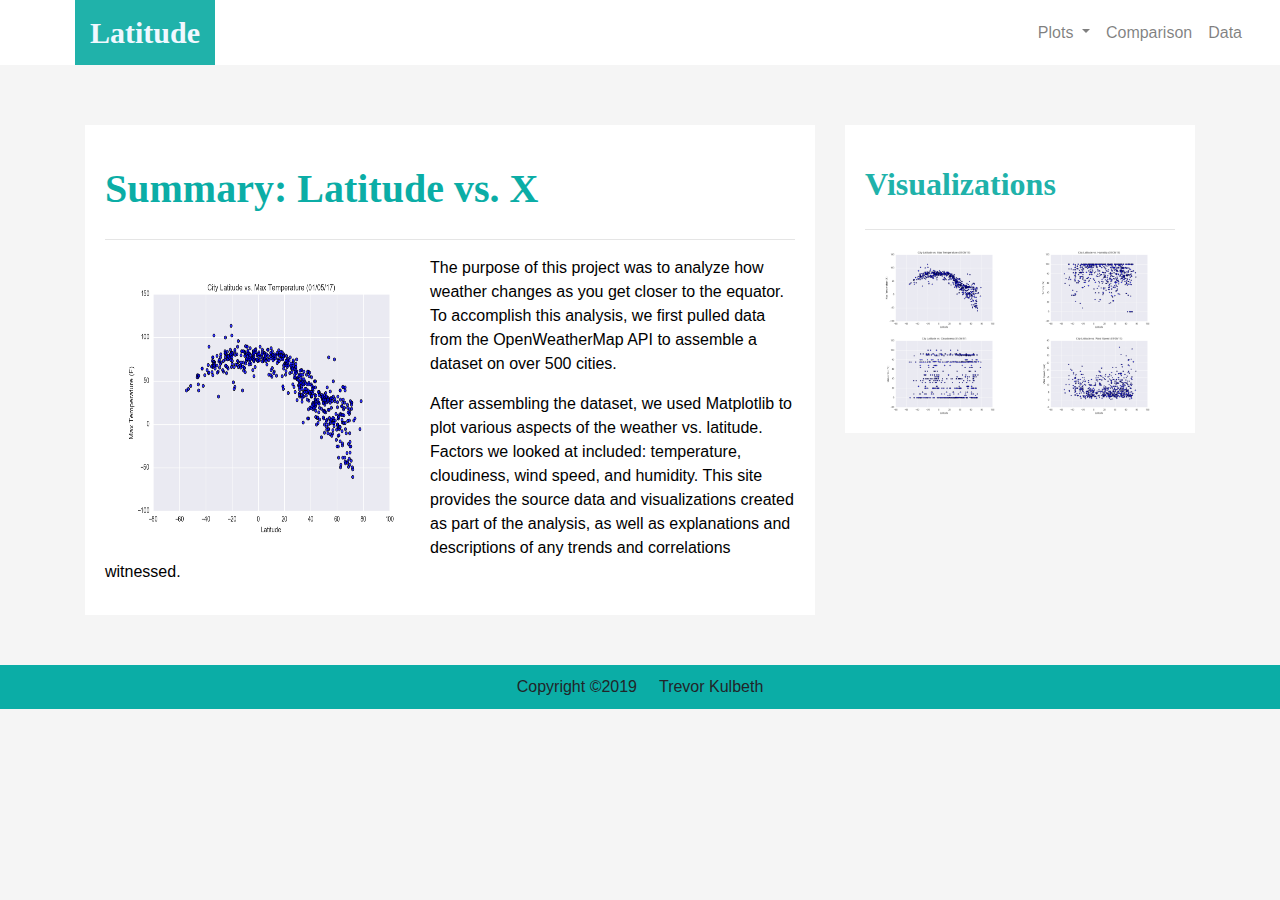
<file: index.html>
<!DOCTYPE html>
<html lang="en">

<head>
    <meta charset="UTF-8">
    <title>Bootstrap Visualization Dashboard</title>
    <link rel="stylesheet" href="https://stackpath.bootstrapcdn.com/bootstrap/4.3.1/css/bootstrap.min.css"
        integrity="sha384-ggOyR0iXCbMQv3Xipma34MD+dH/1fQ784/j6cY/iJTQUOhcWr7x9JvoRxT2MZw1T" crossorigin="anonymous">

    <script src="https://code.jquery.com/jquery-3.3.1.slim.min.js"
        integrity="sha384-q8i/X+965DzO0rT7abK41JStQIAqVgRVzpbzo5smXKp4YfRvH+8abtTE1Pi6jizo"
        crossorigin="anonymous"></script>
    <script src="https://cdnjs.cloudflare.com/ajax/libs/popper.js/1.14.7/umd/popper.min.js"
        integrity="sha384-UO2eT0CpHqdSJQ6hJty5KVphtPhzWj9WO1clHTMGa3JDZwrnQq4sF86dIHNDz0W1"
        crossorigin="anonymous"></script>
    <script src="https://stackpath.bootstrapcdn.com/bootstrap/4.3.1/js/bootstrap.min.js"
        integrity="sha384-JjSmVgyd0p3pXB1rRibZUAYoIIy6OrQ6VrjIEaFf/nJGzIxFDsf4x0xIM+B07jRM"
        crossorigin="anonymous"></script>

    <link rel="stylesheet" href="style.css">
</head>

<body>
    <nav class="navbar navbar-expand-lg navbar-light container">
        <a class="navbar-brand" href="index.html">Latitude</a>
        <button class="navbar-toggler" type="button" data-toggle="collapse" data-target="#navbarSupportedContent"
            aria-controls="navbarSupportedContent" aria-expanded="false" aria-label="Toggle navigation">
            <span class="navbar-toggler-icon"></span>
        </button>


        <div class="collapse navbar-collapse" id="navbarSupportedContent">
            <ul class="navbar-nav ml-auto">
                <li class="nav-item dropdown">
                    <a class="nav-link dropdown-toggle" href="index.html" id="navbarDropdown" role="button"
                        data-toggle="dropdown" aria-haspopup="true" aria-expanded="false">
                        Plots
                    </a>
                    <div class="dropdown-menu" aria-labelledby="navbarDropdown">
                        <a class="dropdown-item" href="vis_Max_Temp.html">Max Temperature</a>
                        <div class="dropdown-divider"></div>
                        <a class="dropdown-item" href="vis_Humidity.html">Humidity</a>
                        <div class="dropdown-divider"></div>
                        <a class="dropdown-item" href="vis_Cloudiness.html">Cloudiness</a>
                        <div class="dropdown-divider"></div>
                        <a class="dropdown-item" href="vis_Wind_Speed.html">Wind Speed</a>
                    </div>
                </li>
                <li class="nav-item">
                    <a class="nav-link" href="comparission.html">Comparison</a>
                </li>
                <li class="nav-item">
                    <a class="nav-link" href="data.html">Data</a>
                </li>
            </ul>
        </div>
    </nav>


    <div class="container">
        <div class="row">
            <div class="col-sm-8">
                <div class="box">
                    <h1 class="title">Summary: Latitude vs. X</h1>
                    <hr>
                    <img class="figure" src="images/Fig1.png" alt="Max Tempurature Graph">
                    <p>The purpose of this project was to analyze how weather changes as you get closer to the equator.
                        To
                        accomplish this analysis, we first pulled data from the OpenWeatherMap API to assemble a dataset
                        on over
                        500 cities.</p>

                    <p>After assembling the dataset, we used Matplotlib to plot various aspects of the weather vs.
                        latitude.
                        Factors we looked at included: temperature, cloudiness, wind speed, and humidity. This site
                        provides the
                        source data and visualizations created as part of the analysis, as well as explanations and
                        descriptions of
                        any trends and correlations witnessed.</p>
                </div>
            </div>
            <div class="col-sm-4">
                <div class="box">
                    <h2>Visualizations</h2>
                    <hr>
                    <div class="container">
                        <div class="row">
                            <div class="col-sm-6">
                                <a href="vis_Max_Temp.html"><img class="panel" src="images/Fig1.png"
                                        alt="Max Tempurature"></a>
                            </div>
                            <div class="col-sm-6">
                                <a href="vis_Humidity.html"><img class="panel" src="images/Fig2.png" alt="Humidity"></a>
                            </div>
                            <div class="col-sm-6">
                                <a href="vis_Cloudiness.html"><img class="panel" src="images/Fig3.png"
                                        alt="Cloudiness"></a>
                            </div>
                            <div class="col-sm-6">
                                <a href="vis_Wind_Speed.html"><img class="panel" src="images/Fig4.png"
                                        alt="Wind Speed"></a>
                            </div>
                        </div>
                    </div>
                </div>
            </div>
        </div>
    </div>
</body>

<footer>
    <div class="footer">Copyright &copy;2019 &nbsp;&nbsp;&nbsp; Trevor Kulbeth</div>
</footer>

</html>
</file>
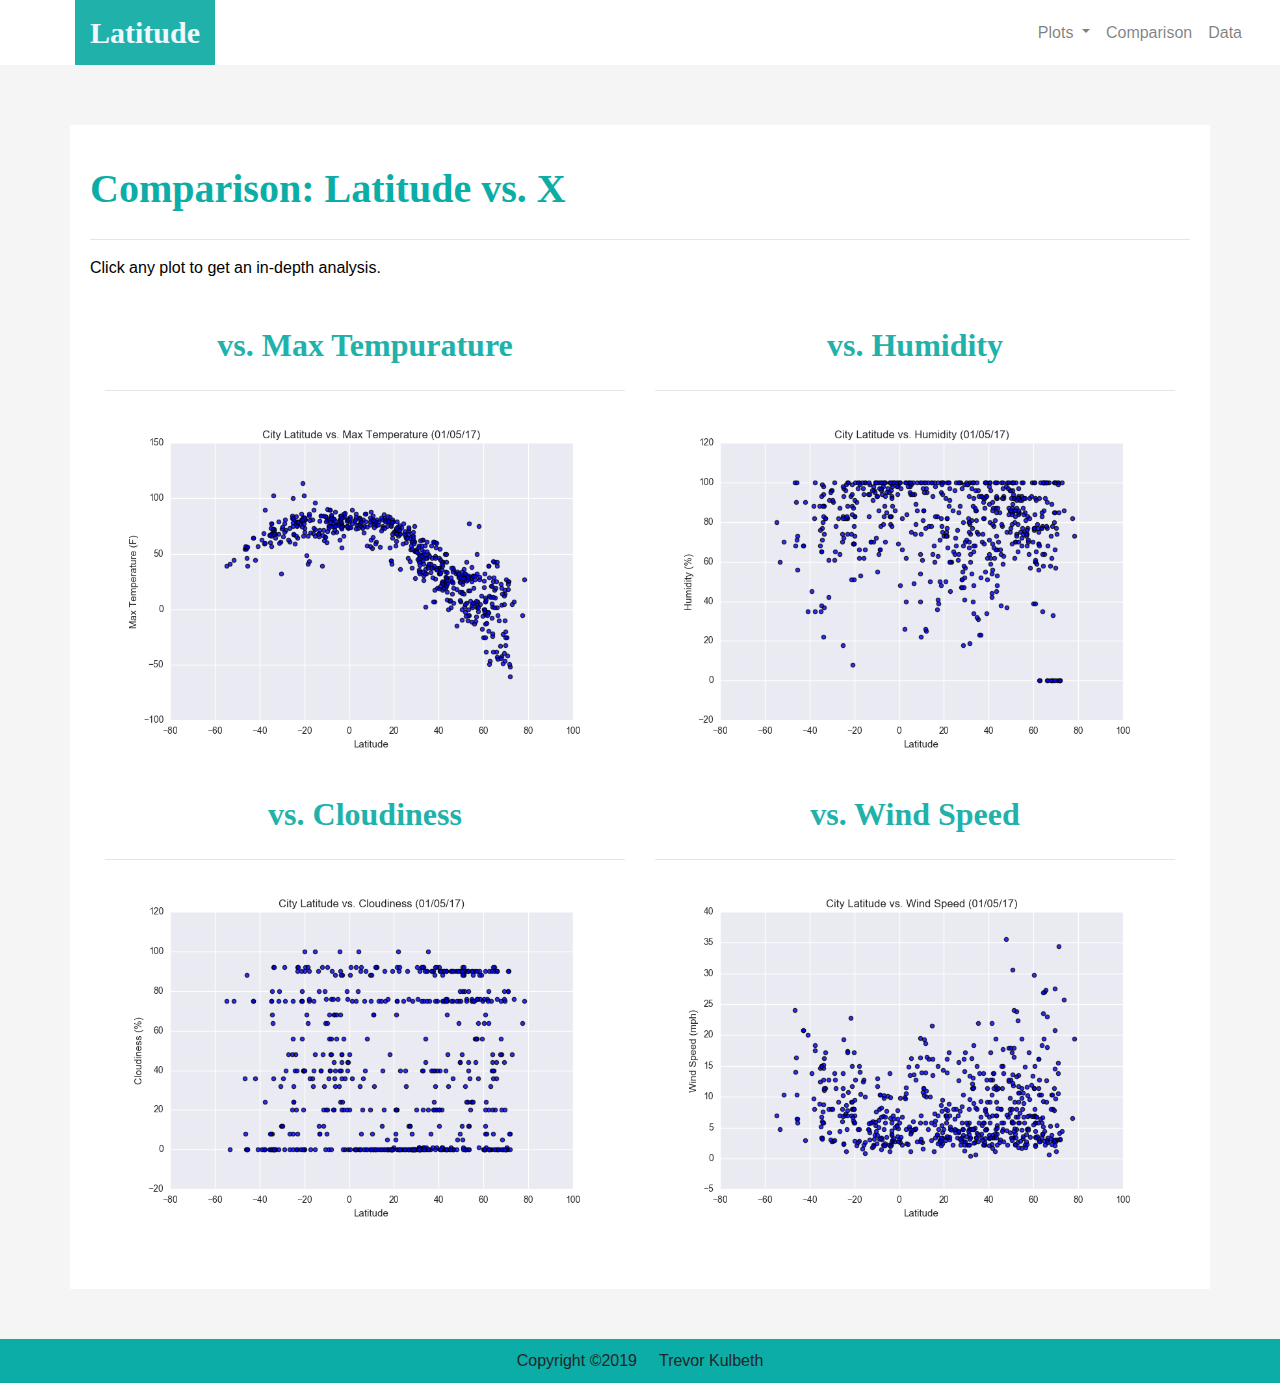
<file: comparission.html>
<!DOCTYPE html>
<html lang="en">

<head>
    <meta charset="UTF-8">
    <title>Bootstrap Visualization Dashboard</title>
    <link rel="stylesheet" href="https://stackpath.bootstrapcdn.com/bootstrap/4.3.1/css/bootstrap.min.css"
        integrity="sha384-ggOyR0iXCbMQv3Xipma34MD+dH/1fQ784/j6cY/iJTQUOhcWr7x9JvoRxT2MZw1T" crossorigin="anonymous">

    <script src="https://code.jquery.com/jquery-3.3.1.slim.min.js"
        integrity="sha384-q8i/X+965DzO0rT7abK41JStQIAqVgRVzpbzo5smXKp4YfRvH+8abtTE1Pi6jizo"
        crossorigin="anonymous"></script>
    <script src="https://cdnjs.cloudflare.com/ajax/libs/popper.js/1.14.7/umd/popper.min.js"
        integrity="sha384-UO2eT0CpHqdSJQ6hJty5KVphtPhzWj9WO1clHTMGa3JDZwrnQq4sF86dIHNDz0W1"
        crossorigin="anonymous"></script>
    <script src="https://stackpath.bootstrapcdn.com/bootstrap/4.3.1/js/bootstrap.min.js"
        integrity="sha384-JjSmVgyd0p3pXB1rRibZUAYoIIy6OrQ6VrjIEaFf/nJGzIxFDsf4x0xIM+B07jRM"
        crossorigin="anonymous"></script>

    <link rel="stylesheet" href="style.css">
</head>

<body>
    <nav class="navbar navbar-expand-lg navbar-light container">
        <a class="navbar-brand" href="index.html">Latitude</a>
        <button class="navbar-toggler" type="button" data-toggle="collapse" data-target="#navbarSupportedContent"
            aria-controls="navbarSupportedContent" aria-expanded="false" aria-label="Toggle navigation">
            <span class="navbar-toggler-icon"></span>
        </button>


        <div class="collapse navbar-collapse" id="navbarSupportedContent">
            <ul class="navbar-nav ml-auto">
                <li class="nav-item dropdown">
                    <a class="nav-link dropdown-toggle" href="index.html" id="navbarDropdown" role="button"
                        data-toggle="dropdown" aria-haspopup="true" aria-expanded="false">
                        Plots
                    </a>
                    <div class="dropdown-menu" aria-labelledby="navbarDropdown">
                        <a class="dropdown-item" href="vis_Max_Temp.html">Max Temperature</a>
                        <div class="dropdown-divider"></div>
                        <a class="dropdown-item" href="vis_Humidity.html">Humidity</a>
                        <div class="dropdown-divider"></div>
                        <a class="dropdown-item" href="vis_Cloudiness.html">Cloudiness</a>
                        <div class="dropdown-divider"></div>
                        <a class="dropdown-item" href="vis_Wind_Speed.html">Wind Speed</a>
                    </div>
                </li>
                <li class="nav-item">
                    <a class="nav-link" href="comparission.html">Comparison</a>
                </li>
                <li class="nav-item">
                    <a class="nav-link" href="data.html">Data</a>
                </li>
            </ul>
        </div>
    </nav>

    <div class="container">
        <div class="row">
            <div class="box">
                <h1 class="title">Comparison: Latitude vs. X</h1>
                <hr>
                <p font-family="Georgia, 'Times New Roman', Times, serif">Click any plot to get an in-depth analysis.
                </p>
                <div class="container" style="padding-bottom: 40px;">
                    <div class="row">
                        <div class="col-lg-6">
                            <div class="img-with-text">
                                <a href="vis_Max_Temp.html">
                                    <h2>vs. Max Tempurature</h2>
                                </a>
                                <hr>
                                <a href="vis_Max_Temp.html"><img class="visfigure" src="images/Fig1.png"
                                        alt="Max Tempurature"></a>
                            </div>
                        </div>
                        <div class="col-lg-6">
                            <div class="img-with-text">
                                <a href="vis_Humidity.html">
                                    <h2>vs. Humidity</h2>
                                </a>
                                <hr>
                                <a href="vis_Humidity.html"><img class="visfigure" src="images/Fig2.png"
                                        alt="Humidity"></a>
                            </div>
                        </div>
                    </div>
                    <div class="row">
                        <div class="col-lg-6">
                            <div class="img-with-text">
                                <a href="vis_Cloudiness.html">
                                    <h2>vs. Cloudiness</h2>
                                </a>
                                <hr>
                                <a href="vis_Cloudiness.html"><img class="visfigure" src="images/Fig3.png"
                                        alt="Cloudiness"></a>
                            </div>
                        </div>
                        <div class="col-lg-6">
                            <div class="img-with-text">
                                <a href="vis_Wind_Speed.html">
                                    <h2>vs. Wind Speed</h2>
                                </a>
                                <hr>
                                <a href="vis_Wind_Speed.html"><img class="visfigure" src="images/Fig4.png"
                                        alt="Wind Speed"></a>
                            </div>
                        </div>
                    </div>
                </div>
            </div>
        </div>
    </div>
</body>

<footer>
    <div class="footer">Copyright &copy;2019 &nbsp;&nbsp;&nbsp; Trevor Kulbeth</div>
</footer>

</html>
</file>
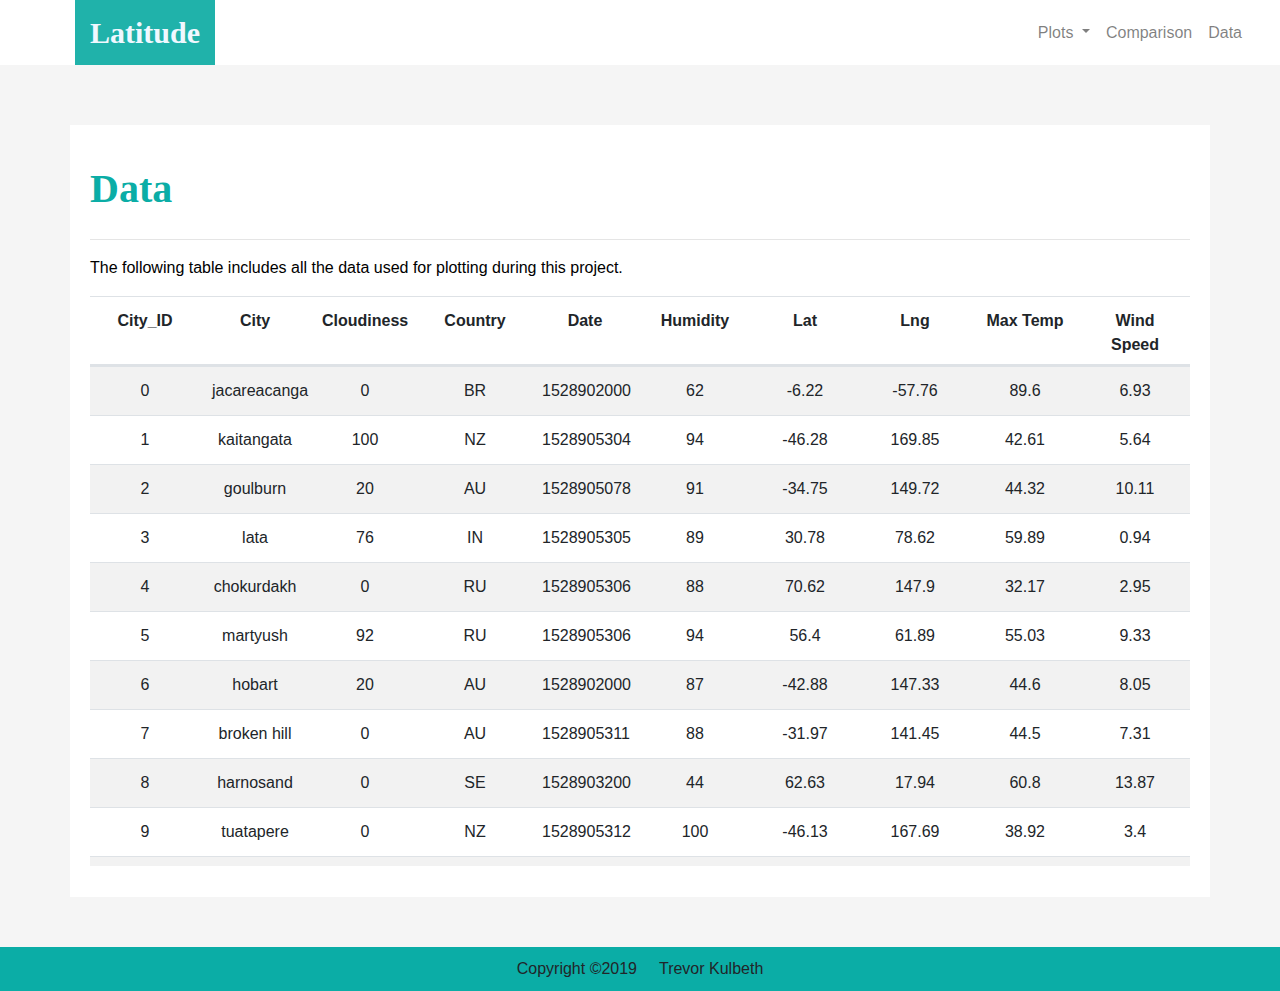
<file: data.html>
<!DOCTYPE html>
<html lang="en">

<head>
    <meta charset="UTF-8">
    <title>Bootstrap Visualization Dashboard</title>
    <link rel="stylesheet" href="https://stackpath.bootstrapcdn.com/bootstrap/4.3.1/css/bootstrap.min.css"
        integrity="sha384-ggOyR0iXCbMQv3Xipma34MD+dH/1fQ784/j6cY/iJTQUOhcWr7x9JvoRxT2MZw1T" crossorigin="anonymous">

    <script src="https://code.jquery.com/jquery-3.3.1.slim.min.js"
        integrity="sha384-q8i/X+965DzO0rT7abK41JStQIAqVgRVzpbzo5smXKp4YfRvH+8abtTE1Pi6jizo"
        crossorigin="anonymous"></script>
    <script src="https://cdnjs.cloudflare.com/ajax/libs/popper.js/1.14.7/umd/popper.min.js"
        integrity="sha384-UO2eT0CpHqdSJQ6hJty5KVphtPhzWj9WO1clHTMGa3JDZwrnQq4sF86dIHNDz0W1"
        crossorigin="anonymous"></script>
    <script src="https://stackpath.bootstrapcdn.com/bootstrap/4.3.1/js/bootstrap.min.js"
        integrity="sha384-JjSmVgyd0p3pXB1rRibZUAYoIIy6OrQ6VrjIEaFf/nJGzIxFDsf4x0xIM+B07jRM"
        crossorigin="anonymous"></script>

    <link rel="stylesheet" href="style.css">
</head>

<body>
    <nav class="navbar navbar-expand-lg navbar-light container">
        <a class="navbar-brand" href="index.html">Latitude</a>
        <button class="navbar-toggler" type="button" data-toggle="collapse" data-target="#navbarSupportedContent"
            aria-controls="navbarSupportedContent" aria-expanded="false" aria-label="Toggle navigation">
            <span class="navbar-toggler-icon"></span>
        </button>


        <div class="collapse navbar-collapse" id="navbarSupportedContent">
            <ul class="navbar-nav ml-auto">
                <li class="nav-item dropdown">
                    <a class="nav-link dropdown-toggle" href="index.html" id="navbarDropdown" role="button"
                        data-toggle="dropdown" aria-haspopup="true" aria-expanded="false">
                        Plots
                    </a>
                    <div class="dropdown-menu" aria-labelledby="navbarDropdown">
                        <a class="dropdown-item" href="vis_Max_Temp.html">Max Temperature</a>
                        <div class="dropdown-divider"></div>
                        <a class="dropdown-item" href="vis_Humidity.html">Humidity</a>
                        <div class="dropdown-divider"></div>
                        <a class="dropdown-item" href="vis_Cloudiness.html">Cloudiness</a>
                        <div class="dropdown-divider"></div>
                        <a class="dropdown-item" href="vis_Wind_Speed.html">Wind Speed</a>
                    </div>
                </li>
                <li class="nav-item">
                    <a class="nav-link" href="comparission.html">Comparison</a>
                </li>
                <li class="nav-item">
                    <a class="nav-link" href="data.html">Data</a>
                </li>
            </ul>
        </div>
    </nav>


    <div class="container">
        <div class="row">
            <div class="box">
                <h1 class="title">Data</h1>
                <hr>
                <p font-family="Georgia, 'Times New Roman', Times, serif">The following table includes all the data used
                    for plotting during this project.
                </p>
                <div class="table-responsive">
                    <table class="table table-striped header-fixed">
                        <thead>
                            <tr>
                                <th title="Field #1">City_ID</th>
                                <th title="Field #2">City</th>
                                <th title="Field #3">Cloudiness</th>
                                <th title="Field #4">Country</th>
                                <th title="Field #5">Date</th>
                                <th title="Field #6">Humidity</th>
                                <th title="Field #7">Lat</th>
                                <th title="Field #8">Lng</th>
                                <th title="Field #9">Max Temp</th>
                                <th title="Field #10">Wind Speed</th>
                            </tr>
                        </thead>
                        <tbody>
                            <tr>
                                <td align="right">0</td>
                                <td>jacareacanga</td>
                                <td align="right">0</td>
                                <td>BR</td>
                                <td align="right">1528902000</td>
                                <td align="right">62</td>
                                <td align="right">-6.22</td>
                                <td align="right">-57.76</td>
                                <td align="right">89.6</td>
                                <td align="right">6.93</td>
                            </tr>
                            <tr>
                                <td align="right">1</td>
                                <td>kaitangata</td>
                                <td align="right">100</td>
                                <td>NZ</td>
                                <td align="right">1528905304</td>
                                <td align="right">94</td>
                                <td align="right">-46.28</td>
                                <td align="right">169.85</td>
                                <td align="right">42.61</td>
                                <td align="right">5.64</td>
                            </tr>
                            <tr>
                                <td align="right">2</td>
                                <td>goulburn</td>
                                <td align="right">20</td>
                                <td>AU</td>
                                <td align="right">1528905078</td>
                                <td align="right">91</td>
                                <td align="right">-34.75</td>
                                <td align="right">149.72</td>
                                <td align="right">44.32</td>
                                <td align="right">10.11</td>
                            </tr>
                            <tr>
                                <td align="right">3</td>
                                <td>lata</td>
                                <td align="right">76</td>
                                <td>IN</td>
                                <td align="right">1528905305</td>
                                <td align="right">89</td>
                                <td align="right">30.78</td>
                                <td align="right">78.62</td>
                                <td align="right">59.89</td>
                                <td align="right">0.94</td>
                            </tr>
                            <tr>
                                <td align="right">4</td>
                                <td>chokurdakh</td>
                                <td align="right">0</td>
                                <td>RU</td>
                                <td align="right">1528905306</td>
                                <td align="right">88</td>
                                <td align="right">70.62</td>
                                <td align="right">147.9</td>
                                <td align="right">32.17</td>
                                <td align="right">2.95</td>
                            </tr>
                            <tr>
                                <td align="right">5</td>
                                <td>martyush</td>
                                <td align="right">92</td>
                                <td>RU</td>
                                <td align="right">1528905306</td>
                                <td align="right">94</td>
                                <td align="right">56.4</td>
                                <td align="right">61.89</td>
                                <td align="right">55.03</td>
                                <td align="right">9.33</td>
                            </tr>
                            <tr>
                                <td align="right">6</td>
                                <td>hobart</td>
                                <td align="right">20</td>
                                <td>AU</td>
                                <td align="right">1528902000</td>
                                <td align="right">87</td>
                                <td align="right">-42.88</td>
                                <td align="right">147.33</td>
                                <td align="right">44.6</td>
                                <td align="right">8.05</td>
                            </tr>
                            <tr>
                                <td align="right">7</td>
                                <td>broken hill</td>
                                <td align="right">0</td>
                                <td>AU</td>
                                <td align="right">1528905311</td>
                                <td align="right">88</td>
                                <td align="right">-31.97</td>
                                <td align="right">141.45</td>
                                <td align="right">44.5</td>
                                <td align="right">7.31</td>
                            </tr>
                            <tr>
                                <td align="right">8</td>
                                <td>harnosand</td>
                                <td align="right">0</td>
                                <td>SE</td>
                                <td align="right">1528903200</td>
                                <td align="right">44</td>
                                <td align="right">62.63</td>
                                <td align="right">17.94</td>
                                <td align="right">60.8</td>
                                <td align="right">13.87</td>
                            </tr>
                            <tr>
                                <td align="right">9</td>
                                <td>tuatapere</td>
                                <td align="right">0</td>
                                <td>NZ</td>
                                <td align="right">1528905312</td>
                                <td align="right">100</td>
                                <td align="right">-46.13</td>
                                <td align="right">167.69</td>
                                <td align="right">38.92</td>
                                <td align="right">3.4</td>
                            </tr>
                            <tr>
                                <td align="right">10</td>
                                <td>puerto ayora</td>
                                <td align="right">90</td>
                                <td>EC</td>
                                <td align="right">1528902000</td>
                                <td align="right">69</td>
                                <td align="right">-0.74</td>
                                <td align="right">-90.35</td>
                                <td align="right">77.0</td>
                                <td align="right">13.87</td>
                            </tr>
                            <tr>
                                <td align="right">11</td>
                                <td>havre-saint-pierre</td>
                                <td align="right">75</td>
                                <td>CA</td>
                                <td align="right">1528902000</td>
                                <td align="right">58</td>
                                <td align="right">50.23</td>
                                <td align="right">-63.6</td>
                                <td align="right">53.6</td>
                                <td align="right">19.46</td>
                            </tr>
                            <tr>
                                <td align="right">12</td>
                                <td>punta arenas</td>
                                <td align="right">0</td>
                                <td>CL</td>
                                <td align="right">1528902000</td>
                                <td align="right">100</td>
                                <td align="right">-53.16</td>
                                <td align="right">-70.91</td>
                                <td align="right">35.6</td>
                                <td align="right">9.17</td>
                            </tr>
                            <tr>
                                <td align="right">13</td>
                                <td>tasiilaq</td>
                                <td align="right">75</td>
                                <td>GL</td>
                                <td align="right">1528901400</td>
                                <td align="right">60</td>
                                <td align="right">65.61</td>
                                <td align="right">-37.64</td>
                                <td align="right">39.2</td>
                                <td align="right">2.24</td>
                            </tr>
                            <tr>
                                <td align="right">14</td>
                                <td>chapais</td>
                                <td align="right">40</td>
                                <td>CA</td>
                                <td align="right">1528902000</td>
                                <td align="right">38</td>
                                <td align="right">49.78</td>
                                <td align="right">-74.86</td>
                                <td align="right">59.0</td>
                                <td align="right">10.29</td>
                            </tr>
                            <tr>
                                <td align="right">15</td>
                                <td>avarua</td>
                                <td align="right">40</td>
                                <td>CK</td>
                                <td align="right">1528902000</td>
                                <td align="right">56</td>
                                <td align="right">-21.21</td>
                                <td align="right">-159.78</td>
                                <td align="right">73.4</td>
                                <td align="right">10.29</td>
                            </tr>
                            <tr>
                                <td align="right">16</td>
                                <td>hofn</td>
                                <td align="right">75</td>
                                <td>IS</td>
                                <td align="right">1528902000</td>
                                <td align="right">87</td>
                                <td align="right">64.25</td>
                                <td align="right">-15.21</td>
                                <td align="right">51.8</td>
                                <td align="right">8.05</td>
                            </tr>
                            <tr>
                                <td align="right">17</td>
                                <td>yukamenskoye</td>
                                <td align="right">92</td>
                                <td>RU</td>
                                <td align="right">1528905315</td>
                                <td align="right">98</td>
                                <td align="right">57.89</td>
                                <td align="right">52.24</td>
                                <td align="right">56.65</td>
                                <td align="right">10.22</td>
                            </tr>
                            <tr>
                                <td align="right">18</td>
                                <td>khandbari</td>
                                <td align="right">80</td>
                                <td>NP</td>
                                <td align="right">1528905315</td>
                                <td align="right">67</td>
                                <td align="right">27.38</td>
                                <td align="right">87.21</td>
                                <td align="right">44.59</td>
                                <td align="right">1.39</td>
                            </tr>
                            <tr>
                                <td align="right">19</td>
                                <td>bethel</td>
                                <td align="right">1</td>
                                <td>US</td>
                                <td align="right">1528901580</td>
                                <td align="right">93</td>
                                <td align="right">60.79</td>
                                <td align="right">-161.76</td>
                                <td align="right">44.6</td>
                                <td align="right">8.05</td>
                            </tr>
                            <tr>
                                <td align="right">20</td>
                                <td>ushuaia</td>
                                <td align="right">75</td>
                                <td>AR</td>
                                <td align="right">1528902000</td>
                                <td align="right">64</td>
                                <td align="right">-54.81</td>
                                <td align="right">-68.31</td>
                                <td align="right">41.0</td>
                                <td align="right">3.36</td>
                            </tr>
                            <tr>
                                <td align="right">21</td>
                                <td>east london</td>
                                <td align="right">0</td>
                                <td>ZA</td>
                                <td align="right">1528902000</td>
                                <td align="right">37</td>
                                <td align="right">-33.02</td>
                                <td align="right">27.91</td>
                                <td align="right">69.8</td>
                                <td align="right">5.82</td>
                            </tr>
                            <tr>
                                <td align="right">22</td>
                                <td>bluff</td>
                                <td align="right">76</td>
                                <td>AU</td>
                                <td align="right">1528905321</td>
                                <td align="right">76</td>
                                <td align="right">-23.58</td>
                                <td align="right">149.07</td>
                                <td align="right">61.96</td>
                                <td align="right">4.74</td>
                            </tr>
                            <tr>
                                <td align="right">23</td>
                                <td>mount isa</td>
                                <td align="right">75</td>
                                <td>AU</td>
                                <td align="right">1528902000</td>
                                <td align="right">100</td>
                                <td align="right">-20.73</td>
                                <td align="right">139.49</td>
                                <td align="right">64.4</td>
                                <td align="right">3.29</td>
                            </tr>
                            <tr>
                                <td align="right">24</td>
                                <td>pevek</td>
                                <td align="right">0</td>
                                <td>RU</td>
                                <td align="right">1528905321</td>
                                <td align="right">71</td>
                                <td align="right">69.7</td>
                                <td align="right">170.27</td>
                                <td align="right">36.94</td>
                                <td align="right">6.98</td>
                            </tr>
                            <tr>
                                <td align="right">25</td>
                                <td>gao</td>
                                <td align="right">24</td>
                                <td>ML</td>
                                <td align="right">1528905321</td>
                                <td align="right">16</td>
                                <td align="right">16.28</td>
                                <td align="right">-0.04</td>
                                <td align="right">110.02</td>
                                <td align="right">4.97</td>
                            </tr>
                            <tr>
                                <td align="right">26</td>
                                <td>cabo san lucas</td>
                                <td align="right">75</td>
                                <td>MX</td>
                                <td align="right">1528901160</td>
                                <td align="right">74</td>
                                <td align="right">22.89</td>
                                <td align="right">-109.91</td>
                                <td align="right">84.2</td>
                                <td align="right">10.29</td>
                            </tr>
                            <tr>
                                <td align="right">27</td>
                                <td>sao filipe</td>
                                <td align="right">0</td>
                                <td>CV</td>
                                <td align="right">1528905323</td>
                                <td align="right">88</td>
                                <td align="right">14.9</td>
                                <td align="right">-24.5</td>
                                <td align="right">75.73</td>
                                <td align="right">13.02</td>
                            </tr>
                            <tr>
                                <td align="right">28</td>
                                <td>tiksi</td>
                                <td align="right">44</td>
                                <td>RU</td>
                                <td align="right">1528905298</td>
                                <td align="right">58</td>
                                <td align="right">71.64</td>
                                <td align="right">128.87</td>
                                <td align="right">57.73</td>
                                <td align="right">10.11</td>
                            </tr>
                            <tr>
                                <td align="right">29</td>
                                <td>busselton</td>
                                <td align="right">92</td>
                                <td>AU</td>
                                <td align="right">1528905323</td>
                                <td align="right">100</td>
                                <td align="right">-33.64</td>
                                <td align="right">115.35</td>
                                <td align="right">60.43</td>
                                <td align="right">10.56</td>
                            </tr>
                            <tr>
                                <td align="right">30</td>
                                <td>alofi</td>
                                <td align="right">76</td>
                                <td>NU</td>
                                <td align="right">1528902000</td>
                                <td align="right">88</td>
                                <td align="right">-19.06</td>
                                <td align="right">-169.92</td>
                                <td align="right">71.6</td>
                                <td align="right">3.36</td>
                            </tr>
                            <tr>
                                <td align="right">31</td>
                                <td>ola</td>
                                <td align="right">75</td>
                                <td>RU</td>
                                <td align="right">1528902000</td>
                                <td align="right">100</td>
                                <td align="right">59.58</td>
                                <td align="right">151.3</td>
                                <td align="right">42.8</td>
                                <td align="right">7.76</td>
                            </tr>
                            <tr>
                                <td align="right">32</td>
                                <td>atar</td>
                                <td align="right">20</td>
                                <td>MR</td>
                                <td align="right">1528902000</td>
                                <td align="right">19</td>
                                <td align="right">20.52</td>
                                <td align="right">-13.05</td>
                                <td align="right">91.4</td>
                                <td align="right">9.17</td>
                            </tr>
                            <tr>
                                <td align="right">33</td>
                                <td>rikitea</td>
                                <td align="right">0</td>
                                <td>PF</td>
                                <td align="right">1528905325</td>
                                <td align="right">100</td>
                                <td align="right">-23.12</td>
                                <td align="right">-134.97</td>
                                <td align="right">73.57</td>
                                <td align="right">8.66</td>
                            </tr>
                            <tr>
                                <td align="right">34</td>
                                <td>hermanus</td>
                                <td align="right">0</td>
                                <td>ZA</td>
                                <td align="right">1528905325</td>
                                <td align="right">24</td>
                                <td align="right">-34.42</td>
                                <td align="right">19.24</td>
                                <td align="right">77.17</td>
                                <td align="right">8.66</td>
                            </tr>
                            <tr>
                                <td align="right">35</td>
                                <td>ponta delgada</td>
                                <td align="right">75</td>
                                <td>PT</td>
                                <td align="right">1528903800</td>
                                <td align="right">88</td>
                                <td align="right">37.73</td>
                                <td align="right">-25.67</td>
                                <td align="right">71.6</td>
                                <td align="right">12.75</td>
                            </tr>
                            <tr>
                                <td align="right">36</td>
                                <td>bambari</td>
                                <td align="right">24</td>
                                <td>CF</td>
                                <td align="right">1528905326</td>
                                <td align="right">84</td>
                                <td align="right">5.77</td>
                                <td align="right">20.68</td>
                                <td align="right">81.85</td>
                                <td align="right">7.65</td>
                            </tr>
                            <tr>
                                <td align="right">37</td>
                                <td>cap malheureux</td>
                                <td align="right">75</td>
                                <td>MU</td>
                                <td align="right">1528902000</td>
                                <td align="right">69</td>
                                <td align="right">-19.98</td>
                                <td align="right">57.61</td>
                                <td align="right">75.2</td>
                                <td align="right">14.99</td>
                            </tr>
                            <tr>
                                <td align="right">38</td>
                                <td>puerto escondido</td>
                                <td align="right">75</td>
                                <td>MX</td>
                                <td align="right">1528901100</td>
                                <td align="right">65</td>
                                <td align="right">15.86</td>
                                <td align="right">-97.07</td>
                                <td align="right">80.6</td>
                                <td align="right">3.36</td>
                            </tr>
                            <tr>
                                <td align="right">39</td>
                                <td>qaanaaq</td>
                                <td align="right">32</td>
                                <td>GL</td>
                                <td align="right">1528905330</td>
                                <td align="right">100</td>
                                <td align="right">77.48</td>
                                <td align="right">-69.36</td>
                                <td align="right">31.45</td>
                                <td align="right">6.31</td>
                            </tr>
                            <tr>
                                <td align="right">40</td>
                                <td>new norfolk</td>
                                <td align="right">20</td>
                                <td>AU</td>
                                <td align="right">1528902000</td>
                                <td align="right">87</td>
                                <td align="right">-42.78</td>
                                <td align="right">147.06</td>
                                <td align="right">44.6</td>
                                <td align="right">8.05</td>
                            </tr>
                            <tr>
                                <td align="right">41</td>
                                <td>najran</td>
                                <td align="right">40</td>
                                <td>SA</td>
                                <td align="right">1528902000</td>
                                <td align="right">13</td>
                                <td align="right">17.54</td>
                                <td align="right">44.22</td>
                                <td align="right">98.6</td>
                                <td align="right">11.41</td>
                            </tr>
                            <tr>
                                <td align="right">42</td>
                                <td>isla mujeres</td>
                                <td align="right">90</td>
                                <td>MX</td>
                                <td align="right">1528904340</td>
                                <td align="right">100</td>
                                <td align="right">21.23</td>
                                <td align="right">-86.73</td>
                                <td align="right">75.2</td>
                                <td align="right">16.11</td>
                            </tr>
                            <tr>
                                <td align="right">43</td>
                                <td>mar del plata</td>
                                <td align="right">0</td>
                                <td>AR</td>
                                <td align="right">1528905297</td>
                                <td align="right">100</td>
                                <td align="right">-46.43</td>
                                <td align="right">-67.52</td>
                                <td align="right">32.53</td>
                                <td align="right">7.31</td>
                            </tr>
                            <tr>
                                <td align="right">44</td>
                                <td>provideniya</td>
                                <td align="right">0</td>
                                <td>RU</td>
                                <td align="right">1528905332</td>
                                <td align="right">91</td>
                                <td align="right">64.42</td>
                                <td align="right">-173.23</td>
                                <td align="right">40.63</td>
                                <td align="right">10.78</td>
                            </tr>
                            <tr>
                                <td align="right">45</td>
                                <td>jamestown</td>
                                <td align="right">12</td>
                                <td>AU</td>
                                <td align="right">1528905333</td>
                                <td align="right">88</td>
                                <td align="right">-33.21</td>
                                <td align="right">138.6</td>
                                <td align="right">43.15</td>
                                <td align="right">10.89</td>
                            </tr>
                            <tr>
                                <td align="right">46</td>
                                <td>medicine hat</td>
                                <td align="right">20</td>
                                <td>CA</td>
                                <td align="right">1528902000</td>
                                <td align="right">34</td>
                                <td align="right">50.04</td>
                                <td align="right">-110.68</td>
                                <td align="right">66.2</td>
                                <td align="right">14.99</td>
                            </tr>
                            <tr>
                                <td align="right">47</td>
                                <td>katsuura</td>
                                <td align="right">8</td>
                                <td>JP</td>
                                <td align="right">1528905334</td>
                                <td align="right">88</td>
                                <td align="right">33.93</td>
                                <td align="right">134.5</td>
                                <td align="right">62.05</td>
                                <td align="right">7.54</td>
                            </tr>
                            <tr>
                                <td align="right">48</td>
                                <td>aklavik</td>
                                <td align="right">20</td>
                                <td>CA</td>
                                <td align="right">1528902000</td>
                                <td align="right">53</td>
                                <td align="right">68.22</td>
                                <td align="right">-135.01</td>
                                <td align="right">51.8</td>
                                <td align="right">11.41</td>
                            </tr>
                            <tr>
                                <td align="right">49</td>
                                <td>tuktoyaktuk</td>
                                <td align="right">20</td>
                                <td>CA</td>
                                <td align="right">1528902000</td>
                                <td align="right">61</td>
                                <td align="right">69.44</td>
                                <td align="right">-133.03</td>
                                <td align="right">46.4</td>
                                <td align="right">6.93</td>
                            </tr>
                            <tr>
                                <td align="right">50</td>
                                <td>kapaa</td>
                                <td align="right">90</td>
                                <td>US</td>
                                <td align="right">1528901760</td>
                                <td align="right">88</td>
                                <td align="right">22.08</td>
                                <td align="right">-159.32</td>
                                <td align="right">75.2</td>
                                <td align="right">14.99</td>
                            </tr>
                            <tr>
                                <td align="right">51</td>
                                <td>mildura</td>
                                <td align="right">0</td>
                                <td>AU</td>
                                <td align="right">1528905300</td>
                                <td align="right">92</td>
                                <td align="right">-34.18</td>
                                <td align="right">142.16</td>
                                <td align="right">45.67</td>
                                <td align="right">9.66</td>
                            </tr>
                            <tr>
                                <td align="right">52</td>
                                <td>souillac</td>
                                <td align="right">75</td>
                                <td>FR</td>
                                <td align="right">1528903800</td>
                                <td align="right">49</td>
                                <td align="right">45.6</td>
                                <td align="right">-0.6</td>
                                <td align="right">73.4</td>
                                <td align="right">10.29</td>
                            </tr>
                            <tr>
                                <td align="right">53</td>
                                <td>lorengau</td>
                                <td align="right">100</td>
                                <td>PG</td>
                                <td align="right">1528905336</td>
                                <td align="right">100</td>
                                <td align="right">-2.02</td>
                                <td align="right">147.27</td>
                                <td align="right">80.59</td>
                                <td align="right">3.85</td>
                            </tr>
                            <tr>
                                <td align="right">54</td>
                                <td>praia</td>
                                <td align="right">20</td>
                                <td>BR</td>
                                <td align="right">1528902000</td>
                                <td align="right">47</td>
                                <td align="right">-20.25</td>
                                <td align="right">-43.81</td>
                                <td align="right">82.4</td>
                                <td align="right">3.36</td>
                            </tr>
                            <tr>
                                <td align="right">55</td>
                                <td>port alfred</td>
                                <td align="right">0</td>
                                <td>ZA</td>
                                <td align="right">1528905338</td>
                                <td align="right">50</td>
                                <td align="right">-33.59</td>
                                <td align="right">26.89</td>
                                <td align="right">76.54</td>
                                <td align="right">7.2</td>
                            </tr>
                            <tr>
                                <td align="right">56</td>
                                <td>barranca</td>
                                <td align="right">0</td>
                                <td>PE</td>
                                <td align="right">1528905339</td>
                                <td align="right">98</td>
                                <td align="right">-10.75</td>
                                <td align="right">-77.76</td>
                                <td align="right">61.87</td>
                                <td align="right">9.89</td>
                            </tr>
                            <tr>
                                <td align="right">57</td>
                                <td>nome</td>
                                <td align="right">40</td>
                                <td>US</td>
                                <td align="right">1528902900</td>
                                <td align="right">70</td>
                                <td align="right">30.04</td>
                                <td align="right">-94.42</td>
                                <td align="right">87.8</td>
                                <td align="right">3.36</td>
                            </tr>
                            <tr>
                                <td align="right">58</td>
                                <td>matay</td>
                                <td align="right">0</td>
                                <td>EG</td>
                                <td align="right">1528905339</td>
                                <td align="right">23</td>
                                <td align="right">28.42</td>
                                <td align="right">30.79</td>
                                <td align="right">97.69</td>
                                <td align="right">6.98</td>
                            </tr>
                            <tr>
                                <td align="right">59</td>
                                <td>saskylakh</td>
                                <td align="right">48</td>
                                <td>RU</td>
                                <td align="right">1528905339</td>
                                <td align="right">55</td>
                                <td align="right">71.97</td>
                                <td align="right">114.09</td>
                                <td align="right">59.53</td>
                                <td align="right">5.86</td>
                            </tr>
                            <tr>
                                <td align="right">60</td>
                                <td>itarema</td>
                                <td align="right">0</td>
                                <td>BR</td>
                                <td align="right">1528905340</td>
                                <td align="right">61</td>
                                <td align="right">-2.92</td>
                                <td align="right">-39.92</td>
                                <td align="right">88.33</td>
                                <td align="right">12.57</td>
                            </tr>
                            <tr>
                                <td align="right">61</td>
                                <td>butaritari</td>
                                <td align="right">56</td>
                                <td>KI</td>
                                <td align="right">1528905340</td>
                                <td align="right">100</td>
                                <td align="right">3.07</td>
                                <td align="right">172.79</td>
                                <td align="right">81.13</td>
                                <td align="right">7.31</td>
                            </tr>
                            <tr>
                                <td align="right">62</td>
                                <td>peniche</td>
                                <td align="right">20</td>
                                <td>PT</td>
                                <td align="right">1528903800</td>
                                <td align="right">64</td>
                                <td align="right">39.36</td>
                                <td align="right">-9.38</td>
                                <td align="right">75.2</td>
                                <td align="right">12.75</td>
                            </tr>
                            <tr>
                                <td align="right">63</td>
                                <td>beloha</td>
                                <td align="right">0</td>
                                <td>MG</td>
                                <td align="right">1528905340</td>
                                <td align="right">57</td>
                                <td align="right">-25.17</td>
                                <td align="right">45.06</td>
                                <td align="right">71.95</td>
                                <td align="right">16.37</td>
                            </tr>
                            <tr>
                                <td align="right">64</td>
                                <td>anadyr</td>
                                <td align="right">0</td>
                                <td>RU</td>
                                <td align="right">1528902000</td>
                                <td align="right">57</td>
                                <td align="right">64.73</td>
                                <td align="right">177.51</td>
                                <td align="right">48.2</td>
                                <td align="right">4.47</td>
                            </tr>
                            <tr>
                                <td align="right">65</td>
                                <td>luderitz</td>
                                <td align="right">12</td>
                                <td>NA</td>
                                <td align="right">1528905342</td>
                                <td align="right">64</td>
                                <td align="right">-26.65</td>
                                <td align="right">15.16</td>
                                <td align="right">64.03</td>
                                <td align="right">17.38</td>
                            </tr>
                            <tr>
                                <td align="right">66</td>
                                <td>rochester</td>
                                <td align="right">1</td>
                                <td>US</td>
                                <td align="right">1528902960</td>
                                <td align="right">37</td>
                                <td align="right">44.02</td>
                                <td align="right">-92.46</td>
                                <td align="right">73.4</td>
                                <td align="right">6.93</td>
                            </tr>
                            <tr>
                                <td align="right">67</td>
                                <td>bosaso</td>
                                <td align="right">0</td>
                                <td>SO</td>
                                <td align="right">1528905347</td>
                                <td align="right">86</td>
                                <td align="right">11.28</td>
                                <td align="right">49.18</td>
                                <td align="right">89.77</td>
                                <td align="right">3.96</td>
                            </tr>
                            <tr>
                                <td align="right">68</td>
                                <td>faanui</td>
                                <td align="right">0</td>
                                <td>PF</td>
                                <td align="right">1528905347</td>
                                <td align="right">100</td>
                                <td align="right">-16.48</td>
                                <td align="right">-151.75</td>
                                <td align="right">79.96</td>
                                <td align="right">11.79</td>
                            </tr>
                            <tr>
                                <td align="right">69</td>
                                <td>grindavik</td>
                                <td align="right">75</td>
                                <td>IS</td>
                                <td align="right">1528902000</td>
                                <td align="right">70</td>
                                <td align="right">63.84</td>
                                <td align="right">-22.43</td>
                                <td align="right">48.2</td>
                                <td align="right">5.82</td>
                            </tr>
                            <tr>
                                <td align="right">70</td>
                                <td>margate</td>
                                <td align="right">20</td>
                                <td>AU</td>
                                <td align="right">1528902000</td>
                                <td align="right">87</td>
                                <td align="right">-43.03</td>
                                <td align="right">147.26</td>
                                <td align="right">44.6</td>
                                <td align="right">8.05</td>
                            </tr>
                            <tr>
                                <td align="right">71</td>
                                <td>marsh harbour</td>
                                <td align="right">88</td>
                                <td>BS</td>
                                <td align="right">1528905349</td>
                                <td align="right">95</td>
                                <td align="right">26.54</td>
                                <td align="right">-77.06</td>
                                <td align="right">82.39</td>
                                <td align="right">10.0</td>
                            </tr>
                            <tr>
                                <td align="right">72</td>
                                <td>comodoro rivadavia</td>
                                <td align="right">40</td>
                                <td>AR</td>
                                <td align="right">1528902000</td>
                                <td align="right">60</td>
                                <td align="right">-45.87</td>
                                <td align="right">-67.48</td>
                                <td align="right">42.8</td>
                                <td align="right">9.17</td>
                            </tr>
                            <tr>
                                <td align="right">73</td>
                                <td>upernavik</td>
                                <td align="right">92</td>
                                <td>GL</td>
                                <td align="right">1528905350</td>
                                <td align="right">100</td>
                                <td align="right">72.79</td>
                                <td align="right">-56.15</td>
                                <td align="right">29.29</td>
                                <td align="right">3.74</td>
                            </tr>
                            <tr>
                                <td align="right">74</td>
                                <td>uige</td>
                                <td align="right">0</td>
                                <td>AO</td>
                                <td align="right">1528905350</td>
                                <td align="right">29</td>
                                <td align="right">-7.61</td>
                                <td align="right">15.06</td>
                                <td align="right">86.8</td>
                                <td align="right">3.18</td>
                            </tr>
                            <tr>
                                <td align="right">75</td>
                                <td>bredasdorp</td>
                                <td align="right">0</td>
                                <td>ZA</td>
                                <td align="right">1528902000</td>
                                <td align="right">23</td>
                                <td align="right">-34.53</td>
                                <td align="right">20.04</td>
                                <td align="right">82.4</td>
                                <td align="right">5.82</td>
                            </tr>
                            <tr>
                                <td align="right">76</td>
                                <td>bodden town</td>
                                <td align="right">40</td>
                                <td>KY</td>
                                <td align="right">1528902000</td>
                                <td align="right">78</td>
                                <td align="right">19.28</td>
                                <td align="right">-81.25</td>
                                <td align="right">80.6</td>
                                <td align="right">16.11</td>
                            </tr>
                            <tr>
                                <td align="right">77</td>
                                <td>guerrero negro</td>
                                <td align="right">44</td>
                                <td>MX</td>
                                <td align="right">1528905350</td>
                                <td align="right">88</td>
                                <td align="right">27.97</td>
                                <td align="right">-114.04</td>
                                <td align="right">63.85</td>
                                <td align="right">3.74</td>
                            </tr>
                            <tr>
                                <td align="right">78</td>
                                <td>bilma</td>
                                <td align="right">0</td>
                                <td>NE</td>
                                <td align="right">1528905351</td>
                                <td align="right">12</td>
                                <td align="right">18.69</td>
                                <td align="right">12.92</td>
                                <td align="right">110.47</td>
                                <td align="right">4.63</td>
                            </tr>
                            <tr>
                                <td align="right">79</td>
                                <td>carnarvon</td>
                                <td align="right">0</td>
                                <td>ZA</td>
                                <td align="right">1528905351</td>
                                <td align="right">30</td>
                                <td align="right">-30.97</td>
                                <td align="right">22.13</td>
                                <td align="right">60.43</td>
                                <td align="right">14.25</td>
                            </tr>
                            <tr>
                                <td align="right">80</td>
                                <td>ponta do sol</td>
                                <td align="right">12</td>
                                <td>BR</td>
                                <td align="right">1528905352</td>
                                <td align="right">72</td>
                                <td align="right">-20.63</td>
                                <td align="right">-46.0</td>
                                <td align="right">78.25</td>
                                <td align="right">3.96</td>
                            </tr>
                            <tr>
                                <td align="right">81</td>
                                <td>vila franca do campo</td>
                                <td align="right">75</td>
                                <td>PT</td>
                                <td align="right">1528903800</td>
                                <td align="right">88</td>
                                <td align="right">37.72</td>
                                <td align="right">-25.43</td>
                                <td align="right">71.6</td>
                                <td align="right">12.75</td>
                            </tr>
                            <tr>
                                <td align="right">82</td>
                                <td>puerto del rosario</td>
                                <td align="right">20</td>
                                <td>ES</td>
                                <td align="right">1528903800</td>
                                <td align="right">60</td>
                                <td align="right">28.5</td>
                                <td align="right">-13.86</td>
                                <td align="right">73.4</td>
                                <td align="right">17.22</td>
                            </tr>
                            <tr>
                                <td align="right">83</td>
                                <td>sitka</td>
                                <td align="right">20</td>
                                <td>US</td>
                                <td align="right">1528905353</td>
                                <td align="right">92</td>
                                <td align="right">37.17</td>
                                <td align="right">-99.65</td>
                                <td align="right">74.02</td>
                                <td align="right">5.97</td>
                            </tr>
                            <tr>
                                <td align="right">84</td>
                                <td>camacha</td>
                                <td align="right">75</td>
                                <td>PT</td>
                                <td align="right">1528903800</td>
                                <td align="right">72</td>
                                <td align="right">33.08</td>
                                <td align="right">-16.33</td>
                                <td align="right">68.0</td>
                                <td align="right">16.11</td>
                            </tr>
                            <tr>
                                <td align="right">85</td>
                                <td>saint-philippe</td>
                                <td align="right">1</td>
                                <td>CA</td>
                                <td align="right">1528902900</td>
                                <td align="right">54</td>
                                <td align="right">45.36</td>
                                <td align="right">-73.48</td>
                                <td align="right">78.8</td>
                                <td align="right">11.41</td>
                            </tr>
                            <tr>
                                <td align="right">86</td>
                                <td>port blair</td>
                                <td align="right">92</td>
                                <td>IN</td>
                                <td align="right">1528905357</td>
                                <td align="right">97</td>
                                <td align="right">11.67</td>
                                <td align="right">92.75</td>
                                <td align="right">84.37</td>
                                <td align="right">25.1</td>
                            </tr>
                            <tr>
                                <td align="right">87</td>
                                <td>albany</td>
                                <td align="right">90</td>
                                <td>US</td>
                                <td align="right">1528903860</td>
                                <td align="right">68</td>
                                <td align="right">42.65</td>
                                <td align="right">-73.75</td>
                                <td align="right">69.8</td>
                                <td align="right">3.36</td>
                            </tr>
                            <tr>
                                <td align="right">88</td>
                                <td>barrow</td>
                                <td align="right">88</td>
                                <td>AR</td>
                                <td align="right">1528905182</td>
                                <td align="right">72</td>
                                <td align="right">-38.31</td>
                                <td align="right">-60.23</td>
                                <td align="right">50.26</td>
                                <td align="right">8.21</td>
                            </tr>
                            <tr>
                                <td align="right">89</td>
                                <td>qorveh</td>
                                <td align="right">92</td>
                                <td>IR</td>
                                <td align="right">1528905357</td>
                                <td align="right">22</td>
                                <td align="right">35.17</td>
                                <td align="right">47.8</td>
                                <td align="right">76.72</td>
                                <td align="right">3.18</td>
                            </tr>
                            <tr>
                                <td align="right">90</td>
                                <td>san jeronimo</td>
                                <td align="right">90</td>
                                <td>PE</td>
                                <td align="right">1528902000</td>
                                <td align="right">81</td>
                                <td align="right">-13.65</td>
                                <td align="right">-73.37</td>
                                <td align="right">46.4</td>
                                <td align="right">2.39</td>
                            </tr>
                            <tr>
                                <td align="right">91</td>
                                <td>mataura</td>
                                <td align="right">24</td>
                                <td>NZ</td>
                                <td align="right">1528905299</td>
                                <td align="right">79</td>
                                <td align="right">-46.19</td>
                                <td align="right">168.86</td>
                                <td align="right">25.69</td>
                                <td align="right">3.18</td>
                            </tr>
                            <tr>
                                <td align="right">92</td>
                                <td>buala</td>
                                <td align="right">64</td>
                                <td>SB</td>
                                <td align="right">1528905359</td>
                                <td align="right">100</td>
                                <td align="right">-8.15</td>
                                <td align="right">159.59</td>
                                <td align="right">78.7</td>
                                <td align="right">4.18</td>
                            </tr>
                            <tr>
                                <td align="right">93</td>
                                <td>eyl</td>
                                <td align="right">20</td>
                                <td>SO</td>
                                <td align="right">1528905359</td>
                                <td align="right">57</td>
                                <td align="right">7.98</td>
                                <td align="right">49.82</td>
                                <td align="right">86.62</td>
                                <td align="right">22.41</td>
                            </tr>
                            <tr>
                                <td align="right">94</td>
                                <td>abu dhabi</td>
                                <td align="right">0</td>
                                <td>AE</td>
                                <td align="right">1528902000</td>
                                <td align="right">29</td>
                                <td align="right">24.47</td>
                                <td align="right">54.37</td>
                                <td align="right">98.6</td>
                                <td align="right">16.11</td>
                            </tr>
                            <tr>
                                <td align="right">95</td>
                                <td>tahe</td>
                                <td align="right">92</td>
                                <td>CN</td>
                                <td align="right">1528905359</td>
                                <td align="right">98</td>
                                <td align="right">52.34</td>
                                <td align="right">124.71</td>
                                <td align="right">51.43</td>
                                <td align="right">2.17</td>
                            </tr>
                            <tr>
                                <td align="right">96</td>
                                <td>chuy</td>
                                <td align="right">80</td>
                                <td>UY</td>
                                <td align="right">1528905099</td>
                                <td align="right">93</td>
                                <td align="right">-33.69</td>
                                <td align="right">-53.46</td>
                                <td align="right">52.87</td>
                                <td align="right">28.9</td>
                            </tr>
                            <tr>
                                <td align="right">97</td>
                                <td>dzerzhinskoye</td>
                                <td align="right">8</td>
                                <td>RU</td>
                                <td align="right">1528905360</td>
                                <td align="right">69</td>
                                <td align="right">56.84</td>
                                <td align="right">95.22</td>
                                <td align="right">65.11</td>
                                <td align="right">3.85</td>
                            </tr>
                            <tr>
                                <td align="right">98</td>
                                <td>vanavara</td>
                                <td align="right">0</td>
                                <td>RU</td>
                                <td align="right">1528905360</td>
                                <td align="right">50</td>
                                <td align="right">60.35</td>
                                <td align="right">102.28</td>
                                <td align="right">64.21</td>
                                <td align="right">5.64</td>
                            </tr>
                            <tr>
                                <td align="right">99</td>
                                <td>muros</td>
                                <td align="right">40</td>
                                <td>ES</td>
                                <td align="right">1528903800</td>
                                <td align="right">72</td>
                                <td align="right">42.77</td>
                                <td align="right">-9.06</td>
                                <td align="right">66.2</td>
                                <td align="right">10.29</td>
                            </tr>
                            <tr>
                                <td align="right">100</td>
                                <td>auchel</td>
                                <td align="right">0</td>
                                <td>FR</td>
                                <td align="right">1528903800</td>
                                <td align="right">49</td>
                                <td align="right">50.51</td>
                                <td align="right">2.47</td>
                                <td align="right">68.0</td>
                                <td align="right">3.36</td>
                            </tr>
                            <tr>
                                <td align="right">101</td>
                                <td>bubaque</td>
                                <td align="right">40</td>
                                <td>GW</td>
                                <td align="right">1528902000</td>
                                <td align="right">55</td>
                                <td align="right">11.28</td>
                                <td align="right">-15.83</td>
                                <td align="right">91.4</td>
                                <td align="right">11.41</td>
                            </tr>
                            <tr>
                                <td align="right">102</td>
                                <td>khatanga</td>
                                <td align="right">8</td>
                                <td>RU</td>
                                <td align="right">1528905361</td>
                                <td align="right">65</td>
                                <td align="right">71.98</td>
                                <td align="right">102.47</td>
                                <td align="right">60.97</td>
                                <td align="right">4.63</td>
                            </tr>
                            <tr>
                                <td align="right">103</td>
                                <td>los banos</td>
                                <td align="right">1</td>
                                <td>US</td>
                                <td align="right">1528904100</td>
                                <td align="right">67</td>
                                <td align="right">37.06</td>
                                <td align="right">-120.85</td>
                                <td align="right">75.2</td>
                                <td align="right">4.74</td>
                            </tr>
                            <tr>
                                <td align="right">104</td>
                                <td>labuhan</td>
                                <td align="right">12</td>
                                <td>ID</td>
                                <td align="right">1528905361</td>
                                <td align="right">95</td>
                                <td align="right">-2.54</td>
                                <td align="right">115.51</td>
                                <td align="right">72.94</td>
                                <td align="right">1.83</td>
                            </tr>
                            <tr>
                                <td align="right">105</td>
                                <td>saint-paul</td>
                                <td align="right">75</td>
                                <td>FR</td>
                                <td align="right">1528903800</td>
                                <td align="right">56</td>
                                <td align="right">45.22</td>
                                <td align="right">1.9</td>
                                <td align="right">68.0</td>
                                <td align="right">14.99</td>
                            </tr>
                            <tr>
                                <td align="right">106</td>
                                <td>petatlan</td>
                                <td align="right">90</td>
                                <td>MX</td>
                                <td align="right">1528901220</td>
                                <td align="right">74</td>
                                <td align="right">17.52</td>
                                <td align="right">-101.27</td>
                                <td align="right">84.2</td>
                                <td align="right">1.83</td>
                            </tr>
                            <tr>
                                <td align="right">107</td>
                                <td>baykit</td>
                                <td align="right">36</td>
                                <td>RU</td>
                                <td align="right">1528905366</td>
                                <td align="right">68</td>
                                <td align="right">61.68</td>
                                <td align="right">96.39</td>
                                <td align="right">63.94</td>
                                <td align="right">4.29</td>
                            </tr>
                            <tr>
                                <td align="right">108</td>
                                <td>dalby</td>
                                <td align="right">75</td>
                                <td>AU</td>
                                <td align="right">1528902000</td>
                                <td align="right">93</td>
                                <td align="right">-27.18</td>
                                <td align="right">151.26</td>
                                <td align="right">53.6</td>
                                <td align="right">2.24</td>
                            </tr>
                            <tr>
                                <td align="right">109</td>
                                <td>yellowknife</td>
                                <td align="right">90</td>
                                <td>CA</td>
                                <td align="right">1528902540</td>
                                <td align="right">93</td>
                                <td align="right">62.45</td>
                                <td align="right">-114.38</td>
                                <td align="right">46.4</td>
                                <td align="right">8.05</td>
                            </tr>
                            <tr>
                                <td align="right">110</td>
                                <td>hilo</td>
                                <td align="right">75</td>
                                <td>US</td>
                                <td align="right">1528901580</td>
                                <td align="right">88</td>
                                <td align="right">19.71</td>
                                <td align="right">-155.08</td>
                                <td align="right">66.2</td>
                                <td align="right">5.82</td>
                            </tr>
                            <tr>
                                <td align="right">111</td>
                                <td>turukhansk</td>
                                <td align="right">36</td>
                                <td>RU</td>
                                <td align="right">1528905297</td>
                                <td align="right">76</td>
                                <td align="right">65.8</td>
                                <td align="right">87.96</td>
                                <td align="right">66.37</td>
                                <td align="right">6.42</td>
                            </tr>
                            <tr>
                                <td align="right">112</td>
                                <td>dingle</td>
                                <td align="right">68</td>
                                <td>PH</td>
                                <td align="right">1528905368</td>
                                <td align="right">82</td>
                                <td align="right">11.0</td>
                                <td align="right">122.67</td>
                                <td align="right">79.96</td>
                                <td align="right">8.21</td>
                            </tr>
                            <tr>
                                <td align="right">113</td>
                                <td>dillon</td>
                                <td align="right">1</td>
                                <td>US</td>
                                <td align="right">1528901580</td>
                                <td align="right">44</td>
                                <td align="right">45.22</td>
                                <td align="right">-112.64</td>
                                <td align="right">57.2</td>
                                <td align="right">5.82</td>
                            </tr>
                            <tr>
                                <td align="right">114</td>
                                <td>labytnangi</td>
                                <td align="right">64</td>
                                <td>RU</td>
                                <td align="right">1528905370</td>
                                <td align="right">75</td>
                                <td align="right">66.66</td>
                                <td align="right">66.39</td>
                                <td align="right">47.11</td>
                                <td align="right">17.49</td>
                            </tr>
                            <tr>
                                <td align="right">115</td>
                                <td>gigmoto</td>
                                <td align="right">36</td>
                                <td>PH</td>
                                <td align="right">1528905370</td>
                                <td align="right">98</td>
                                <td align="right">13.78</td>
                                <td align="right">124.39</td>
                                <td align="right">83.56</td>
                                <td align="right">17.6</td>
                            </tr>
                            <tr>
                                <td align="right">116</td>
                                <td>nouakchott</td>
                                <td align="right">68</td>
                                <td>MR</td>
                                <td align="right">1528905371</td>
                                <td align="right">76</td>
                                <td align="right">18.08</td>
                                <td align="right">-15.98</td>
                                <td align="right">76.72</td>
                                <td align="right">1.39</td>
                            </tr>
                            <tr>
                                <td align="right">117</td>
                                <td>rumoi</td>
                                <td align="right">92</td>
                                <td>JP</td>
                                <td align="right">1528905371</td>
                                <td align="right">100</td>
                                <td align="right">43.93</td>
                                <td align="right">141.67</td>
                                <td align="right">44.41</td>
                                <td align="right">8.1</td>
                            </tr>
                            <tr>
                                <td align="right">118</td>
                                <td>dikson</td>
                                <td align="right">32</td>
                                <td>RU</td>
                                <td align="right">1528905373</td>
                                <td align="right">100</td>
                                <td align="right">73.51</td>
                                <td align="right">80.55</td>
                                <td align="right">31.09</td>
                                <td align="right">13.13</td>
                            </tr>
                            <tr>
                                <td align="right">119</td>
                                <td>chinsali</td>
                                <td align="right">0</td>
                                <td>ZM</td>
                                <td align="right">1528905377</td>
                                <td align="right">36</td>
                                <td align="right">-10.55</td>
                                <td align="right">32.07</td>
                                <td align="right">73.39</td>
                                <td align="right">9.22</td>
                            </tr>
                            <tr>
                                <td align="right">120</td>
                                <td>georgetown</td>
                                <td align="right">75</td>
                                <td>GY</td>
                                <td align="right">1528902000</td>
                                <td align="right">78</td>
                                <td align="right">6.8</td>
                                <td align="right">-58.16</td>
                                <td align="right">82.4</td>
                                <td align="right">9.17</td>
                            </tr>
                            <tr>
                                <td align="right">121</td>
                                <td>tooele</td>
                                <td align="right">1</td>
                                <td>US</td>
                                <td align="right">1528902900</td>
                                <td align="right">35</td>
                                <td align="right">40.53</td>
                                <td align="right">-112.3</td>
                                <td align="right">73.4</td>
                                <td align="right">9.17</td>
                            </tr>
                            <tr>
                                <td align="right">122</td>
                                <td>nikolskoye</td>
                                <td align="right">40</td>
                                <td>RU</td>
                                <td align="right">1528902000</td>
                                <td align="right">41</td>
                                <td align="right">59.7</td>
                                <td align="right">30.79</td>
                                <td align="right">60.8</td>
                                <td align="right">4.47</td>
                            </tr>
                            <tr>
                                <td align="right">123</td>
                                <td>bodo</td>
                                <td align="right">80</td>
                                <td>CI</td>
                                <td align="right">1528905379</td>
                                <td align="right">66</td>
                                <td align="right">5.91</td>
                                <td align="right">-4.68</td>
                                <td align="right">87.7</td>
                                <td align="right">8.21</td>
                            </tr>
                            <tr>
                                <td align="right">124</td>
                                <td>minador do negrao</td>
                                <td align="right">32</td>
                                <td>BR</td>
                                <td align="right">1528905379</td>
                                <td align="right">80</td>
                                <td align="right">-9.31</td>
                                <td align="right">-36.86</td>
                                <td align="right">76.81</td>
                                <td align="right">13.24</td>
                            </tr>
                            <tr>
                                <td align="right">125</td>
                                <td>sambava</td>
                                <td align="right">88</td>
                                <td>MG</td>
                                <td align="right">1528905379</td>
                                <td align="right">100</td>
                                <td align="right">-14.27</td>
                                <td align="right">50.17</td>
                                <td align="right">77.35</td>
                                <td align="right">19.73</td>
                            </tr>
                            <tr>
                                <td align="right">126</td>
                                <td>yerbogachen</td>
                                <td align="right">0</td>
                                <td>RU</td>
                                <td align="right">1528905380</td>
                                <td align="right">44</td>
                                <td align="right">61.28</td>
                                <td align="right">108.01</td>
                                <td align="right">64.93</td>
                                <td align="right">7.43</td>
                            </tr>
                            <tr>
                                <td align="right">127</td>
                                <td>kahului</td>
                                <td align="right">1</td>
                                <td>US</td>
                                <td align="right">1528901760</td>
                                <td align="right">93</td>
                                <td align="right">20.89</td>
                                <td align="right">-156.47</td>
                                <td align="right">66.2</td>
                                <td align="right">3.36</td>
                            </tr>
                            <tr>
                                <td align="right">128</td>
                                <td>clyde river</td>
                                <td align="right">75</td>
                                <td>CA</td>
                                <td align="right">1528902660</td>
                                <td align="right">100</td>
                                <td align="right">70.47</td>
                                <td align="right">-68.59</td>
                                <td align="right">35.6</td>
                                <td align="right">21.92</td>
                            </tr>
                            <tr>
                                <td align="right">129</td>
                                <td>ancud</td>
                                <td align="right">20</td>
                                <td>CL</td>
                                <td align="right">1528905381</td>
                                <td align="right">90</td>
                                <td align="right">-41.87</td>
                                <td align="right">-73.83</td>
                                <td align="right">39.1</td>
                                <td align="right">2.73</td>
                            </tr>
                            <tr>
                                <td align="right">130</td>
                                <td>beringovskiy</td>
                                <td align="right">0</td>
                                <td>RU</td>
                                <td align="right">1528905381</td>
                                <td align="right">88</td>
                                <td align="right">63.05</td>
                                <td align="right">179.32</td>
                                <td align="right">39.37</td>
                                <td align="right">3.4</td>
                            </tr>
                            <tr>
                                <td align="right">131</td>
                                <td>majene</td>
                                <td align="right">32</td>
                                <td>ID</td>
                                <td align="right">1528905382</td>
                                <td align="right">100</td>
                                <td align="right">-3.54</td>
                                <td align="right">118.97</td>
                                <td align="right">81.85</td>
                                <td align="right">11.01</td>
                            </tr>
                            <tr>
                                <td align="right">132</td>
                                <td>ahar</td>
                                <td align="right">36</td>
                                <td>IR</td>
                                <td align="right">1528905382</td>
                                <td align="right">62</td>
                                <td align="right">38.48</td>
                                <td align="right">47.07</td>
                                <td align="right">62.77</td>
                                <td align="right">3.74</td>
                            </tr>
                            <tr>
                                <td align="right">133</td>
                                <td>ilhabela</td>
                                <td align="right">80</td>
                                <td>BR</td>
                                <td align="right">1528905382</td>
                                <td align="right">98</td>
                                <td align="right">-23.78</td>
                                <td align="right">-45.36</td>
                                <td align="right">72.85</td>
                                <td align="right">2.28</td>
                            </tr>
                            <tr>
                                <td align="right">134</td>
                                <td>listvyagi</td>
                                <td align="right">0</td>
                                <td>RU</td>
                                <td align="right">1528905382</td>
                                <td align="right">78</td>
                                <td align="right">53.68</td>
                                <td align="right">86.95</td>
                                <td align="right">65.11</td>
                                <td align="right">2.06</td>
                            </tr>
                            <tr>
                                <td align="right">135</td>
                                <td>skjervoy</td>
                                <td align="right">40</td>
                                <td>NO</td>
                                <td align="right">1528903200</td>
                                <td align="right">65</td>
                                <td align="right">70.03</td>
                                <td align="right">20.97</td>
                                <td align="right">44.6</td>
                                <td align="right">10.29</td>
                            </tr>
                            <tr>
                                <td align="right">136</td>
                                <td>cape town</td>
                                <td align="right">0</td>
                                <td>ZA</td>
                                <td align="right">1528902000</td>
                                <td align="right">35</td>
                                <td align="right">-33.93</td>
                                <td align="right">18.42</td>
                                <td align="right">73.4</td>
                                <td align="right">9.17</td>
                            </tr>
                            <tr>
                                <td align="right">137</td>
                                <td>iqaluit</td>
                                <td align="right">90</td>
                                <td>CA</td>
                                <td align="right">1528902000</td>
                                <td align="right">96</td>
                                <td align="right">63.75</td>
                                <td align="right">-68.52</td>
                                <td align="right">35.6</td>
                                <td align="right">20.8</td>
                            </tr>
                            <tr>
                                <td align="right">138</td>
                                <td>fort-shevchenko</td>
                                <td align="right">0</td>
                                <td>KZ</td>
                                <td align="right">1528905387</td>
                                <td align="right">59</td>
                                <td align="right">44.51</td>
                                <td align="right">50.26</td>
                                <td align="right">74.2</td>
                                <td align="right">3.62</td>
                            </tr>
                            <tr>
                                <td align="right">139</td>
                                <td>severo-kurilsk</td>
                                <td align="right">92</td>
                                <td>RU</td>
                                <td align="right">1528905387</td>
                                <td align="right">100</td>
                                <td align="right">50.68</td>
                                <td align="right">156.12</td>
                                <td align="right">38.02</td>
                                <td align="right">16.26</td>
                            </tr>
                            <tr>
                                <td align="right">140</td>
                                <td>arraial do cabo</td>
                                <td align="right">0</td>
                                <td>BR</td>
                                <td align="right">1528905600</td>
                                <td align="right">65</td>
                                <td align="right">-22.97</td>
                                <td align="right">-42.02</td>
                                <td align="right">80.6</td>
                                <td align="right">4.7</td>
                            </tr>
                            <tr>
                                <td align="right">141</td>
                                <td>torbay</td>
                                <td align="right">90</td>
                                <td>CA</td>
                                <td align="right">1528903560</td>
                                <td align="right">93</td>
                                <td align="right">47.66</td>
                                <td align="right">-52.73</td>
                                <td align="right">50.0</td>
                                <td align="right">19.46</td>
                            </tr>
                            <tr>
                                <td align="right">142</td>
                                <td>ahipara</td>
                                <td align="right">88</td>
                                <td>NZ</td>
                                <td align="right">1528905388</td>
                                <td align="right">91</td>
                                <td align="right">-35.17</td>
                                <td align="right">173.16</td>
                                <td align="right">56.65</td>
                                <td align="right">9.66</td>
                            </tr>
                            <tr>
                                <td align="right">143</td>
                                <td>bandarbeyla</td>
                                <td align="right">0</td>
                                <td>SO</td>
                                <td align="right">1528905389</td>
                                <td align="right">79</td>
                                <td align="right">9.49</td>
                                <td align="right">50.81</td>
                                <td align="right">79.15</td>
                                <td align="right">32.93</td>
                            </tr>
                            <tr>
                                <td align="right">144</td>
                                <td>vuktyl</td>
                                <td align="right">92</td>
                                <td>RU</td>
                                <td align="right">1528905389</td>
                                <td align="right">96</td>
                                <td align="right">63.86</td>
                                <td align="right">57.31</td>
                                <td align="right">52.6</td>
                                <td align="right">7.43</td>
                            </tr>
                            <tr>
                                <td align="right">145</td>
                                <td>caravelas</td>
                                <td align="right">0</td>
                                <td>BR</td>
                                <td align="right">1528905390</td>
                                <td align="right">98</td>
                                <td align="right">-17.73</td>
                                <td align="right">-39.27</td>
                                <td align="right">77.62</td>
                                <td align="right">10.45</td>
                            </tr>
                            <tr>
                                <td align="right">146</td>
                                <td>waipawa</td>
                                <td align="right">92</td>
                                <td>NZ</td>
                                <td align="right">1528905390</td>
                                <td align="right">94</td>
                                <td align="right">-39.94</td>
                                <td align="right">176.59</td>
                                <td align="right">50.89</td>
                                <td align="right">9.44</td>
                            </tr>
                            <tr>
                                <td align="right">147</td>
                                <td>khomutovo</td>
                                <td align="right">0</td>
                                <td>RU</td>
                                <td align="right">1528905390</td>
                                <td align="right">65</td>
                                <td align="right">52.85</td>
                                <td align="right">37.45</td>
                                <td align="right">72.31</td>
                                <td align="right">5.97</td>
                            </tr>
                            <tr>
                                <td align="right">148</td>
                                <td>acajutla</td>
                                <td align="right">40</td>
                                <td>SV</td>
                                <td align="right">1528901400</td>
                                <td align="right">79</td>
                                <td align="right">13.59</td>
                                <td align="right">-89.83</td>
                                <td align="right">84.2</td>
                                <td align="right">1.12</td>
                            </tr>
                            <tr>
                                <td align="right">149</td>
                                <td>buritis</td>
                                <td align="right">0</td>
                                <td>BR</td>
                                <td align="right">1528905391</td>
                                <td align="right">53</td>
                                <td align="right">-15.62</td>
                                <td align="right">-46.42</td>
                                <td align="right">83.74</td>
                                <td align="right">6.87</td>
                            </tr>
                            <tr>
                                <td align="right">150</td>
                                <td>meulaboh</td>
                                <td align="right">48</td>
                                <td>ID</td>
                                <td align="right">1528905392</td>
                                <td align="right">100</td>
                                <td align="right">4.14</td>
                                <td align="right">96.13</td>
                                <td align="right">82.03</td>
                                <td align="right">3.4</td>
                            </tr>
                            <tr>
                                <td align="right">151</td>
                                <td>vaini</td>
                                <td align="right">100</td>
                                <td>IN</td>
                                <td align="right">1528905392</td>
                                <td align="right">98</td>
                                <td align="right">15.34</td>
                                <td align="right">74.49</td>
                                <td align="right">70.42</td>
                                <td align="right">4.29</td>
                            </tr>
                            <tr>
                                <td align="right">152</td>
                                <td>teya</td>
                                <td align="right">75</td>
                                <td>MX</td>
                                <td align="right">1528901400</td>
                                <td align="right">66</td>
                                <td align="right">21.05</td>
                                <td align="right">-89.07</td>
                                <td align="right">86.0</td>
                                <td align="right">13.87</td>
                            </tr>
                            <tr>
                                <td align="right">153</td>
                                <td>bambous virieux</td>
                                <td align="right">75</td>
                                <td>MU</td>
                                <td align="right">1528902000</td>
                                <td align="right">69</td>
                                <td align="right">-20.34</td>
                                <td align="right">57.76</td>
                                <td align="right">75.2</td>
                                <td align="right">14.99</td>
                            </tr>
                            <tr>
                                <td align="right">154</td>
                                <td>zaragoza</td>
                                <td align="right">20</td>
                                <td>ES</td>
                                <td align="right">1528903800</td>
                                <td align="right">49</td>
                                <td align="right">41.65</td>
                                <td align="right">-0.88</td>
                                <td align="right">77.0</td>
                                <td align="right">28.86</td>
                            </tr>
                            <tr>
                                <td align="right">155</td>
                                <td>thompson</td>
                                <td align="right">75</td>
                                <td>CA</td>
                                <td align="right">1528902600</td>
                                <td align="right">76</td>
                                <td align="right">55.74</td>
                                <td align="right">-97.86</td>
                                <td align="right">57.2</td>
                                <td align="right">3.36</td>
                            </tr>
                            <tr>
                                <td align="right">156</td>
                                <td>kodiak</td>
                                <td align="right">1</td>
                                <td>US</td>
                                <td align="right">1528901580</td>
                                <td align="right">50</td>
                                <td align="right">39.95</td>
                                <td align="right">-94.76</td>
                                <td align="right">75.2</td>
                                <td align="right">13.87</td>
                            </tr>
                            <tr>
                                <td align="right">157</td>
                                <td>nsanje</td>
                                <td align="right">92</td>
                                <td>MZ</td>
                                <td align="right">1528905397</td>
                                <td align="right">84</td>
                                <td align="right">-16.92</td>
                                <td align="right">35.26</td>
                                <td align="right">70.33</td>
                                <td align="right">4.18</td>
                            </tr>
                            <tr>
                                <td align="right">158</td>
                                <td>the pas</td>
                                <td align="right">1</td>
                                <td>CA</td>
                                <td align="right">1528902000</td>
                                <td align="right">63</td>
                                <td align="right">53.82</td>
                                <td align="right">-101.24</td>
                                <td align="right">60.8</td>
                                <td align="right">10.29</td>
                            </tr>
                            <tr>
                                <td align="right">159</td>
                                <td>masalli</td>
                                <td align="right">12</td>
                                <td>KR</td>
                                <td align="right">1528902000</td>
                                <td align="right">77</td>
                                <td align="right">34.8</td>
                                <td align="right">126.66</td>
                                <td align="right">68.0</td>
                                <td align="right">9.17</td>
                            </tr>
                            <tr>
                                <td align="right">160</td>
                                <td>talnakh</td>
                                <td align="right">20</td>
                                <td>RU</td>
                                <td align="right">1528905398</td>
                                <td align="right">100</td>
                                <td align="right">69.49</td>
                                <td align="right">88.39</td>
                                <td align="right">42.79</td>
                                <td align="right">3.18</td>
                            </tr>
                            <tr>
                                <td align="right">161</td>
                                <td>ilulissat</td>
                                <td align="right">90</td>
                                <td>GL</td>
                                <td align="right">1528901400</td>
                                <td align="right">97</td>
                                <td align="right">69.22</td>
                                <td align="right">-51.1</td>
                                <td align="right">32.0</td>
                                <td align="right">4.7</td>
                            </tr>
                            <tr>
                                <td align="right">162</td>
                                <td>vallenar</td>
                                <td align="right">0</td>
                                <td>CL</td>
                                <td align="right">1528905399</td>
                                <td align="right">56</td>
                                <td align="right">-28.58</td>
                                <td align="right">-70.76</td>
                                <td align="right">54.4</td>
                                <td align="right">1.28</td>
                            </tr>
                            <tr>
                                <td align="right">163</td>
                                <td>cap-aux-meules</td>
                                <td align="right">40</td>
                                <td>CA</td>
                                <td align="right">1528902000</td>
                                <td align="right">62</td>
                                <td align="right">47.38</td>
                                <td align="right">-61.86</td>
                                <td align="right">51.8</td>
                                <td align="right">20.8</td>
                            </tr>
                            <tr>
                                <td align="right">164</td>
                                <td>san quintin</td>
                                <td align="right">90</td>
                                <td>PH</td>
                                <td align="right">1528902000</td>
                                <td align="right">100</td>
                                <td align="right">17.54</td>
                                <td align="right">120.52</td>
                                <td align="right">77.0</td>
                                <td align="right">13.87</td>
                            </tr>
                            <tr>
                                <td align="right">165</td>
                                <td>victoria</td>
                                <td align="right">75</td>
                                <td>BN</td>
                                <td align="right">1528902000</td>
                                <td align="right">94</td>
                                <td align="right">5.28</td>
                                <td align="right">115.24</td>
                                <td align="right">80.6</td>
                                <td align="right">1.12</td>
                            </tr>
                            <tr>
                                <td align="right">166</td>
                                <td>okhotsk</td>
                                <td align="right">12</td>
                                <td>RU</td>
                                <td align="right">1528905400</td>
                                <td align="right">100</td>
                                <td align="right">59.36</td>
                                <td align="right">143.24</td>
                                <td align="right">38.02</td>
                                <td align="right">2.17</td>
                            </tr>
                            <tr>
                                <td align="right">167</td>
                                <td>bonavista</td>
                                <td align="right">92</td>
                                <td>CA</td>
                                <td align="right">1528905401</td>
                                <td align="right">82</td>
                                <td align="right">48.65</td>
                                <td align="right">-53.11</td>
                                <td align="right">46.57</td>
                                <td align="right">22.97</td>
                            </tr>
                            <tr>
                                <td align="right">168</td>
                                <td>manokwari</td>
                                <td align="right">80</td>
                                <td>ID</td>
                                <td align="right">1528905401</td>
                                <td align="right">100</td>
                                <td align="right">-0.87</td>
                                <td align="right">134.08</td>
                                <td align="right">78.07</td>
                                <td align="right">8.1</td>
                            </tr>
                            <tr>
                                <td align="right">169</td>
                                <td>lebu</td>
                                <td align="right">92</td>
                                <td>ET</td>
                                <td align="right">1528905404</td>
                                <td align="right">100</td>
                                <td align="right">8.96</td>
                                <td align="right">38.73</td>
                                <td align="right">55.3</td>
                                <td align="right">0.72</td>
                            </tr>
                            <tr>
                                <td align="right">170</td>
                                <td>qostanay</td>
                                <td align="right">75</td>
                                <td>KZ</td>
                                <td align="right">1528902000</td>
                                <td align="right">54</td>
                                <td align="right">53.17</td>
                                <td align="right">63.58</td>
                                <td align="right">59.0</td>
                                <td align="right">6.71</td>
                            </tr>
                            <tr>
                                <td align="right">171</td>
                                <td>victor harbor</td>
                                <td align="right">75</td>
                                <td>AU</td>
                                <td align="right">1528902000</td>
                                <td align="right">82</td>
                                <td align="right">-35.55</td>
                                <td align="right">138.62</td>
                                <td align="right">55.4</td>
                                <td align="right">17.22</td>
                            </tr>
                            <tr>
                                <td align="right">172</td>
                                <td>kamenka</td>
                                <td align="right">12</td>
                                <td>RU</td>
                                <td align="right">1528905405</td>
                                <td align="right">98</td>
                                <td align="right">53.19</td>
                                <td align="right">44.05</td>
                                <td align="right">61.6</td>
                                <td align="right">9.44</td>
                            </tr>
                            <tr>
                                <td align="right">173</td>
                                <td>cherskiy</td>
                                <td align="right">8</td>
                                <td>RU</td>
                                <td align="right">1528905405</td>
                                <td align="right">48</td>
                                <td align="right">68.75</td>
                                <td align="right">161.3</td>
                                <td align="right">55.21</td>
                                <td align="right">3.18</td>
                            </tr>
                            <tr>
                                <td align="right">174</td>
                                <td>kimbe</td>
                                <td align="right">92</td>
                                <td>PG</td>
                                <td align="right">1528905405</td>
                                <td align="right">100</td>
                                <td align="right">-5.56</td>
                                <td align="right">150.15</td>
                                <td align="right">78.43</td>
                                <td align="right">6.64</td>
                            </tr>
                            <tr>
                                <td align="right">175</td>
                                <td>guba</td>
                                <td align="right">75</td>
                                <td>PH</td>
                                <td align="right">1528902000</td>
                                <td align="right">74</td>
                                <td align="right">10.43</td>
                                <td align="right">123.89</td>
                                <td align="right">84.2</td>
                                <td align="right">8.05</td>
                            </tr>
                            <tr>
                                <td align="right">176</td>
                                <td>inuvik</td>
                                <td align="right">40</td>
                                <td>CA</td>
                                <td align="right">1528902000</td>
                                <td align="right">53</td>
                                <td align="right">68.36</td>
                                <td align="right">-133.71</td>
                                <td align="right">51.8</td>
                                <td align="right">3.36</td>
                            </tr>
                            <tr>
                                <td align="right">177</td>
                                <td>jiazi</td>
                                <td align="right">20</td>
                                <td>CN</td>
                                <td align="right">1528902000</td>
                                <td align="right">78</td>
                                <td align="right">19.61</td>
                                <td align="right">110.49</td>
                                <td align="right">82.4</td>
                                <td align="right">4.47</td>
                            </tr>
                            <tr>
                                <td align="right">178</td>
                                <td>namatanai</td>
                                <td align="right">76</td>
                                <td>PG</td>
                                <td align="right">1528905407</td>
                                <td align="right">100</td>
                                <td align="right">-3.66</td>
                                <td align="right">152.44</td>
                                <td align="right">78.07</td>
                                <td align="right">11.68</td>
                            </tr>
                            <tr>
                                <td align="right">179</td>
                                <td>port elizabeth</td>
                                <td align="right">90</td>
                                <td>US</td>
                                <td align="right">1528903500</td>
                                <td align="right">83</td>
                                <td align="right">39.31</td>
                                <td align="right">-74.98</td>
                                <td align="right">75.2</td>
                                <td align="right">9.17</td>
                            </tr>
                            <tr>
                                <td align="right">180</td>
                                <td>chilca</td>
                                <td align="right">75</td>
                                <td>PE</td>
                                <td align="right">1528903800</td>
                                <td align="right">47</td>
                                <td align="right">-13.22</td>
                                <td align="right">-72.34</td>
                                <td align="right">55.4</td>
                                <td align="right">3.36</td>
                            </tr>
                            <tr>
                                <td align="right">181</td>
                                <td>tual</td>
                                <td align="right">68</td>
                                <td>ID</td>
                                <td align="right">1528905408</td>
                                <td align="right">100</td>
                                <td align="right">-5.67</td>
                                <td align="right">132.75</td>
                                <td align="right">79.78</td>
                                <td align="right">12.12</td>
                            </tr>
                            <tr>
                                <td align="right">182</td>
                                <td>puerto colombia</td>
                                <td align="right">40</td>
                                <td>CO</td>
                                <td align="right">1528902000</td>
                                <td align="right">74</td>
                                <td align="right">10.99</td>
                                <td align="right">-74.96</td>
                                <td align="right">87.8</td>
                                <td align="right">6.93</td>
                            </tr>
                            <tr>
                                <td align="right">183</td>
                                <td>muzhi</td>
                                <td align="right">0</td>
                                <td>RU</td>
                                <td align="right">1528905409</td>
                                <td align="right">63</td>
                                <td align="right">65.4</td>
                                <td align="right">64.7</td>
                                <td align="right">55.57</td>
                                <td align="right">10.67</td>
                            </tr>
                            <tr>
                                <td align="right">184</td>
                                <td>tabuk</td>
                                <td align="right">92</td>
                                <td>PH</td>
                                <td align="right">1528905413</td>
                                <td align="right">86</td>
                                <td align="right">17.41</td>
                                <td align="right">121.44</td>
                                <td align="right">72.4</td>
                                <td align="right">1.83</td>
                            </tr>
                            <tr>
                                <td align="right">185</td>
                                <td>palauig</td>
                                <td align="right">92</td>
                                <td>PH</td>
                                <td align="right">1528905413</td>
                                <td align="right">100</td>
                                <td align="right">15.44</td>
                                <td align="right">119.9</td>
                                <td align="right">74.11</td>
                                <td align="right">10.67</td>
                            </tr>
                            <tr>
                                <td align="right">186</td>
                                <td>komsomolskiy</td>
                                <td align="right">0</td>
                                <td>RU</td>
                                <td align="right">1528905413</td>
                                <td align="right">84</td>
                                <td align="right">67.55</td>
                                <td align="right">63.78</td>
                                <td align="right">37.39</td>
                                <td align="right">9.22</td>
                            </tr>
                            <tr>
                                <td align="right">187</td>
                                <td>atuona</td>
                                <td align="right">44</td>
                                <td>PF</td>
                                <td align="right">1528905298</td>
                                <td align="right">100</td>
                                <td align="right">-9.8</td>
                                <td align="right">-139.03</td>
                                <td align="right">79.6</td>
                                <td align="right">12.91</td>
                            </tr>
                            <tr>
                                <td align="right">188</td>
                                <td>sinnamary</td>
                                <td align="right">92</td>
                                <td>GF</td>
                                <td align="right">1528905414</td>
                                <td align="right">100</td>
                                <td align="right">5.38</td>
                                <td align="right">-52.96</td>
                                <td align="right">75.19</td>
                                <td align="right">3.4</td>
                            </tr>
                            <tr>
                                <td align="right">189</td>
                                <td>kavieng</td>
                                <td align="right">92</td>
                                <td>PG</td>
                                <td align="right">1528905414</td>
                                <td align="right">100</td>
                                <td align="right">-2.57</td>
                                <td align="right">150.8</td>
                                <td align="right">78.97</td>
                                <td align="right">5.41</td>
                            </tr>
                            <tr>
                                <td align="right">190</td>
                                <td>moron</td>
                                <td align="right">0</td>
                                <td>VE</td>
                                <td align="right">1528905415</td>
                                <td align="right">70</td>
                                <td align="right">10.49</td>
                                <td align="right">-68.2</td>
                                <td align="right">81.67</td>
                                <td align="right">3.06</td>
                            </tr>
                            <tr>
                                <td align="right">191</td>
                                <td>fortuna</td>
                                <td align="right">20</td>
                                <td>ES</td>
                                <td align="right">1528903800</td>
                                <td align="right">64</td>
                                <td align="right">38.18</td>
                                <td align="right">-1.13</td>
                                <td align="right">86.0</td>
                                <td align="right">12.75</td>
                            </tr>
                            <tr>
                                <td align="right">192</td>
                                <td>pangnirtung</td>
                                <td align="right">90</td>
                                <td>CA</td>
                                <td align="right">1528902000</td>
                                <td align="right">93</td>
                                <td align="right">66.15</td>
                                <td align="right">-65.72</td>
                                <td align="right">35.6</td>
                                <td align="right">4.7</td>
                            </tr>
                            <tr>
                                <td align="right">193</td>
                                <td>paamiut</td>
                                <td align="right">68</td>
                                <td>GL</td>
                                <td align="right">1528905416</td>
                                <td align="right">100</td>
                                <td align="right">61.99</td>
                                <td align="right">-49.67</td>
                                <td align="right">35.32</td>
                                <td align="right">12.46</td>
                            </tr>
                            <tr>
                                <td align="right">194</td>
                                <td>juegang</td>
                                <td align="right">36</td>
                                <td>CN</td>
                                <td align="right">1528905417</td>
                                <td align="right">76</td>
                                <td align="right">32.31</td>
                                <td align="right">121.18</td>
                                <td align="right">75.28</td>
                                <td align="right">16.6</td>
                            </tr>
                            <tr>
                                <td align="right">195</td>
                                <td>kiama</td>
                                <td align="right">0</td>
                                <td>AU</td>
                                <td align="right">1528905418</td>
                                <td align="right">86</td>
                                <td align="right">-34.67</td>
                                <td align="right">150.86</td>
                                <td align="right">50.44</td>
                                <td align="right">6.87</td>
                            </tr>
                            <tr>
                                <td align="right">196</td>
                                <td>yamada</td>
                                <td align="right">20</td>
                                <td>JP</td>
                                <td align="right">1528902000</td>
                                <td align="right">72</td>
                                <td align="right">36.58</td>
                                <td align="right">137.08</td>
                                <td align="right">60.8</td>
                                <td align="right">14.99</td>
                            </tr>
                            <tr>
                                <td align="right">197</td>
                                <td>russell</td>
                                <td align="right">0</td>
                                <td>AR</td>
                                <td align="right">1528902000</td>
                                <td align="right">48</td>
                                <td align="right">-33.01</td>
                                <td align="right">-68.8</td>
                                <td align="right">42.8</td>
                                <td align="right">3.36</td>
                            </tr>
                            <tr>
                                <td align="right">198</td>
                                <td>port hawkesbury</td>
                                <td align="right">1</td>
                                <td>CA</td>
                                <td align="right">1528902000</td>
                                <td align="right">63</td>
                                <td align="right">45.62</td>
                                <td align="right">-61.36</td>
                                <td align="right">64.4</td>
                                <td align="right">16.11</td>
                            </tr>
                            <tr>
                                <td align="right">199</td>
                                <td>naze</td>
                                <td align="right">75</td>
                                <td>NG</td>
                                <td align="right">1528902000</td>
                                <td align="right">62</td>
                                <td align="right">5.43</td>
                                <td align="right">7.07</td>
                                <td align="right">89.6</td>
                                <td align="right">9.17</td>
                            </tr>
                            <tr>
                                <td align="right">200</td>
                                <td>namibe</td>
                                <td align="right">0</td>
                                <td>AO</td>
                                <td align="right">1528905419</td>
                                <td align="right">89</td>
                                <td align="right">-15.19</td>
                                <td align="right">12.15</td>
                                <td align="right">74.02</td>
                                <td align="right">17.49</td>
                            </tr>
                            <tr>
                                <td align="right">201</td>
                                <td>lodja</td>
                                <td align="right">0</td>
                                <td>CD</td>
                                <td align="right">1528905419</td>
                                <td align="right">20</td>
                                <td align="right">-3.52</td>
                                <td align="right">23.6</td>
                                <td align="right">94.36</td>
                                <td align="right">4.97</td>
                            </tr>
                            <tr>
                                <td align="right">202</td>
                                <td>basco</td>
                                <td align="right">1</td>
                                <td>US</td>
                                <td align="right">1528904100</td>
                                <td align="right">44</td>
                                <td align="right">40.33</td>
                                <td align="right">-91.2</td>
                                <td align="right">77.0</td>
                                <td align="right">13.87</td>
                            </tr>
                            <tr>
                                <td align="right">203</td>
                                <td>suleja</td>
                                <td align="right">20</td>
                                <td>NG</td>
                                <td align="right">1528905420</td>
                                <td align="right">74</td>
                                <td align="right">9.18</td>
                                <td align="right">7.18</td>
                                <td align="right">87.34</td>
                                <td align="right">2.95</td>
                            </tr>
                            <tr>
                                <td align="right">204</td>
                                <td>tazovskiy</td>
                                <td align="right">12</td>
                                <td>RU</td>
                                <td align="right">1528905420</td>
                                <td align="right">60</td>
                                <td align="right">67.47</td>
                                <td align="right">78.7</td>
                                <td align="right">67.72</td>
                                <td align="right">14.81</td>
                            </tr>
                            <tr>
                                <td align="right">205</td>
                                <td>waterloo</td>
                                <td align="right">75</td>
                                <td>CA</td>
                                <td align="right">1528902000</td>
                                <td align="right">78</td>
                                <td align="right">43.47</td>
                                <td align="right">-80.52</td>
                                <td align="right">75.2</td>
                                <td align="right">12.75</td>
                            </tr>
                            <tr>
                                <td align="right">206</td>
                                <td>kruisfontein</td>
                                <td align="right">0</td>
                                <td>ZA</td>
                                <td align="right">1528905421</td>
                                <td align="right">47</td>
                                <td align="right">-34.0</td>
                                <td align="right">24.73</td>
                                <td align="right">75.82</td>
                                <td align="right">8.43</td>
                            </tr>
                            <tr>
                                <td align="right">207</td>
                                <td>hithadhoo</td>
                                <td align="right">12</td>
                                <td>MV</td>
                                <td align="right">1528905421</td>
                                <td align="right">100</td>
                                <td align="right">-0.6</td>
                                <td align="right">73.08</td>
                                <td align="right">83.65</td>
                                <td align="right">6.42</td>
                            </tr>
                            <tr>
                                <td align="right">208</td>
                                <td>aqtobe</td>
                                <td align="right">0</td>
                                <td>KZ</td>
                                <td align="right">1528902000</td>
                                <td align="right">24</td>
                                <td align="right">50.28</td>
                                <td align="right">57.21</td>
                                <td align="right">71.6</td>
                                <td align="right">6.71</td>
                            </tr>
                            <tr>
                                <td align="right">209</td>
                                <td>trinidad</td>
                                <td align="right">75</td>
                                <td>UY</td>
                                <td align="right">1528902000</td>
                                <td align="right">76</td>
                                <td align="right">-33.52</td>
                                <td align="right">-56.9</td>
                                <td align="right">50.0</td>
                                <td align="right">17.22</td>
                            </tr>
                            <tr>
                                <td align="right">210</td>
                                <td>jasper</td>
                                <td align="right">12</td>
                                <td>US</td>
                                <td align="right">1528904100</td>
                                <td align="right">83</td>
                                <td align="right">33.83</td>
                                <td align="right">-87.28</td>
                                <td align="right">78.8</td>
                                <td align="right">5.19</td>
                            </tr>
                            <tr>
                                <td align="right">211</td>
                                <td>tempio pausania</td>
                                <td align="right">40</td>
                                <td>IT</td>
                                <td align="right">1528903800</td>
                                <td align="right">77</td>
                                <td align="right">40.9</td>
                                <td align="right">9.1</td>
                                <td align="right">69.8</td>
                                <td align="right">11.41</td>
                            </tr>
                            <tr>
                                <td align="right">212</td>
                                <td>kununurra</td>
                                <td align="right">75</td>
                                <td>AU</td>
                                <td align="right">1528902000</td>
                                <td align="right">73</td>
                                <td align="right">-15.77</td>
                                <td align="right">128.74</td>
                                <td align="right">73.4</td>
                                <td align="right">5.82</td>
                            </tr>
                            <tr>
                                <td align="right">213</td>
                                <td>zhob</td>
                                <td align="right">0</td>
                                <td>PK</td>
                                <td align="right">1528905423</td>
                                <td align="right">10</td>
                                <td align="right">31.34</td>
                                <td align="right">69.45</td>
                                <td align="right">80.95</td>
                                <td align="right">5.64</td>
                            </tr>
                            <tr>
                                <td align="right">214</td>
                                <td>los llanos de aridane</td>
                                <td align="right">20</td>
                                <td>ES</td>
                                <td align="right">1528903800</td>
                                <td align="right">60</td>
                                <td align="right">28.66</td>
                                <td align="right">-17.92</td>
                                <td align="right">73.4</td>
                                <td align="right">12.75</td>
                            </tr>
                            <tr>
                                <td align="right">215</td>
                                <td>nohar</td>
                                <td align="right">0</td>
                                <td>IN</td>
                                <td align="right">1528905423</td>
                                <td align="right">22</td>
                                <td align="right">29.18</td>
                                <td align="right">74.77</td>
                                <td align="right">98.5</td>
                                <td align="right">9.55</td>
                            </tr>
                            <tr>
                                <td align="right">216</td>
                                <td>sainte-suzanne</td>
                                <td align="right">76</td>
                                <td>CH</td>
                                <td align="right">1528903800</td>
                                <td align="right">48</td>
                                <td align="right">47.51</td>
                                <td align="right">6.77</td>
                                <td align="right">66.2</td>
                                <td align="right">10.29</td>
                            </tr>
                            <tr>
                                <td align="right">217</td>
                                <td>crotone</td>
                                <td align="right">0</td>
                                <td>IT</td>
                                <td align="right">1528901400</td>
                                <td align="right">42</td>
                                <td align="right">39.09</td>
                                <td align="right">17.12</td>
                                <td align="right">82.4</td>
                                <td align="right">23.04</td>
                            </tr>
                            <tr>
                                <td align="right">218</td>
                                <td>gambela</td>
                                <td align="right">92</td>
                                <td>ET</td>
                                <td align="right">1528905424</td>
                                <td align="right">94</td>
                                <td align="right">8.25</td>
                                <td align="right">34.59</td>
                                <td align="right">68.62</td>
                                <td align="right">2.95</td>
                            </tr>
                            <tr>
                                <td align="right">219</td>
                                <td>kavaratti</td>
                                <td align="right">80</td>
                                <td>IN</td>
                                <td align="right">1528905424</td>
                                <td align="right">100</td>
                                <td align="right">10.57</td>
                                <td align="right">72.64</td>
                                <td align="right">81.67</td>
                                <td align="right">22.64</td>
                            </tr>
                            <tr>
                                <td align="right">220</td>
                                <td>ust-ilimsk</td>
                                <td align="right">12</td>
                                <td>RU</td>
                                <td align="right">1528905425</td>
                                <td align="right">87</td>
                                <td align="right">57.96</td>
                                <td align="right">102.73</td>
                                <td align="right">60.61</td>
                                <td align="right">1.95</td>
                            </tr>
                            <tr>
                                <td align="right">221</td>
                                <td>leo</td>
                                <td align="right">0</td>
                                <td>BF</td>
                                <td align="right">1528905429</td>
                                <td align="right">66</td>
                                <td align="right">11.1</td>
                                <td align="right">-2.1</td>
                                <td align="right">94.72</td>
                                <td align="right">4.63</td>
                            </tr>
                            <tr>
                                <td align="right">222</td>
                                <td>totolapan</td>
                                <td align="right">75</td>
                                <td>MX</td>
                                <td align="right">1528902840</td>
                                <td align="right">77</td>
                                <td align="right">18.99</td>
                                <td align="right">-98.92</td>
                                <td align="right">59.0</td>
                                <td align="right">5.82</td>
                            </tr>
                            <tr>
                                <td align="right">223</td>
                                <td>funtua</td>
                                <td align="right">44</td>
                                <td>NG</td>
                                <td align="right">1528905429</td>
                                <td align="right">50</td>
                                <td align="right">11.52</td>
                                <td align="right">7.31</td>
                                <td align="right">90.67</td>
                                <td align="right">2.17</td>
                            </tr>
                            <tr>
                                <td align="right">224</td>
                                <td>salalah</td>
                                <td align="right">75</td>
                                <td>OM</td>
                                <td align="right">1528901400</td>
                                <td align="right">89</td>
                                <td align="right">17.01</td>
                                <td align="right">54.1</td>
                                <td align="right">84.2</td>
                                <td align="right">10.29</td>
                            </tr>
                            <tr>
                                <td align="right">225</td>
                                <td>burnie</td>
                                <td align="right">92</td>
                                <td>AU</td>
                                <td align="right">1528905430</td>
                                <td align="right">100</td>
                                <td align="right">-41.05</td>
                                <td align="right">145.91</td>
                                <td align="right">51.88</td>
                                <td align="right">21.07</td>
                            </tr>
                            <tr>
                                <td align="right">226</td>
                                <td>boulder city</td>
                                <td align="right">1</td>
                                <td>US</td>
                                <td align="right">1528902900</td>
                                <td align="right">11</td>
                                <td align="right">35.98</td>
                                <td align="right">-114.83</td>
                                <td align="right">89.6</td>
                                <td align="right">3.51</td>
                            </tr>
                            <tr>
                                <td align="right">227</td>
                                <td>massakory</td>
                                <td align="right">0</td>
                                <td>TD</td>
                                <td align="right">1528905431</td>
                                <td align="right">46</td>
                                <td align="right">13.0</td>
                                <td align="right">15.73</td>
                                <td align="right">100.21</td>
                                <td align="right">6.98</td>
                            </tr>
                            <tr>
                                <td align="right">228</td>
                                <td>arlit</td>
                                <td align="right">0</td>
                                <td>NE</td>
                                <td align="right">1528905432</td>
                                <td align="right">14</td>
                                <td align="right">18.74</td>
                                <td align="right">7.39</td>
                                <td align="right">110.92</td>
                                <td align="right">4.74</td>
                            </tr>
                            <tr>
                                <td align="right">229</td>
                                <td>zhigansk</td>
                                <td align="right">0</td>
                                <td>RU</td>
                                <td align="right">1528905432</td>
                                <td align="right">56</td>
                                <td align="right">66.77</td>
                                <td align="right">123.37</td>
                                <td align="right">56.83</td>
                                <td align="right">4.97</td>
                            </tr>
                            <tr>
                                <td align="right">230</td>
                                <td>florianopolis</td>
                                <td align="right">40</td>
                                <td>BR</td>
                                <td align="right">1528902000</td>
                                <td align="right">64</td>
                                <td align="right">-27.6</td>
                                <td align="right">-48.55</td>
                                <td align="right">69.8</td>
                                <td align="right">3.36</td>
                            </tr>
                            <tr>
                                <td align="right">231</td>
                                <td>lavrentiya</td>
                                <td align="right">0</td>
                                <td>RU</td>
                                <td align="right">1528905432</td>
                                <td align="right">76</td>
                                <td align="right">65.58</td>
                                <td align="right">-170.99</td>
                                <td align="right">35.95</td>
                                <td align="right">8.43</td>
                            </tr>
                            <tr>
                                <td align="right">232</td>
                                <td>bluefield</td>
                                <td align="right">90</td>
                                <td>US</td>
                                <td align="right">1528902900</td>
                                <td align="right">78</td>
                                <td align="right">37.27</td>
                                <td align="right">-81.22</td>
                                <td align="right">78.8</td>
                                <td align="right">11.41</td>
                            </tr>
                            <tr>
                                <td align="right">233</td>
                                <td>te anau</td>
                                <td align="right">8</td>
                                <td>NZ</td>
                                <td align="right">1528905433</td>
                                <td align="right">80</td>
                                <td align="right">-45.41</td>
                                <td align="right">167.72</td>
                                <td align="right">27.22</td>
                                <td align="right">2.84</td>
                            </tr>
                            <tr>
                                <td align="right">234</td>
                                <td>marawi</td>
                                <td align="right">44</td>
                                <td>PH</td>
                                <td align="right">1528905433</td>
                                <td align="right">99</td>
                                <td align="right">8.0</td>
                                <td align="right">124.29</td>
                                <td align="right">66.73</td>
                                <td align="right">2.28</td>
                            </tr>
                            <tr>
                                <td align="right">235</td>
                                <td>amapa</td>
                                <td align="right">75</td>
                                <td>HN</td>
                                <td align="right">1528905600</td>
                                <td align="right">83</td>
                                <td align="right">15.09</td>
                                <td align="right">-87.97</td>
                                <td align="right">84.2</td>
                                <td align="right">4.7</td>
                            </tr>
                            <tr>
                                <td align="right">236</td>
                                <td>palmer</td>
                                <td align="right">75</td>
                                <td>AU</td>
                                <td align="right">1528902000</td>
                                <td align="right">82</td>
                                <td align="right">-34.85</td>
                                <td align="right">139.16</td>
                                <td align="right">55.4</td>
                                <td align="right">17.22</td>
                            </tr>
                            <tr>
                                <td align="right">237</td>
                                <td>cidreira</td>
                                <td align="right">0</td>
                                <td>BR</td>
                                <td align="right">1528905434</td>
                                <td align="right">81</td>
                                <td align="right">-30.17</td>
                                <td align="right">-50.22</td>
                                <td align="right">51.97</td>
                                <td align="right">26.33</td>
                            </tr>
                            <tr>
                                <td align="right">238</td>
                                <td>saint-pierre</td>
                                <td align="right">90</td>
                                <td>FR</td>
                                <td align="right">1528903800</td>
                                <td align="right">67</td>
                                <td align="right">48.95</td>
                                <td align="right">4.24</td>
                                <td align="right">66.2</td>
                                <td align="right">12.75</td>
                            </tr>
                            <tr>
                                <td align="right">239</td>
                                <td>aykhal</td>
                                <td align="right">32</td>
                                <td>RU</td>
                                <td align="right">1528905439</td>
                                <td align="right">57</td>
                                <td align="right">65.95</td>
                                <td align="right">111.51</td>
                                <td align="right">62.23</td>
                                <td align="right">4.74</td>
                            </tr>
                            <tr>
                                <td align="right">240</td>
                                <td>ondangwa</td>
                                <td align="right">0</td>
                                <td>NA</td>
                                <td align="right">1528902000</td>
                                <td align="right">13</td>
                                <td align="right">-17.91</td>
                                <td align="right">15.98</td>
                                <td align="right">84.2</td>
                                <td align="right">2.24</td>
                            </tr>
                            <tr>
                                <td align="right">241</td>
                                <td>pitimbu</td>
                                <td align="right">40</td>
                                <td>BR</td>
                                <td align="right">1528902000</td>
                                <td align="right">54</td>
                                <td align="right">-7.47</td>
                                <td align="right">-34.81</td>
                                <td align="right">84.2</td>
                                <td align="right">17.22</td>
                            </tr>
                            <tr>
                                <td align="right">242</td>
                                <td>grandview</td>
                                <td align="right">1</td>
                                <td>US</td>
                                <td align="right">1528905300</td>
                                <td align="right">65</td>
                                <td align="right">38.89</td>
                                <td align="right">-94.53</td>
                                <td align="right">80.6</td>
                                <td align="right">10.29</td>
                            </tr>
                            <tr>
                                <td align="right">243</td>
                                <td>williston</td>
                                <td align="right">1</td>
                                <td>US</td>
                                <td align="right">1528902900</td>
                                <td align="right">36</td>
                                <td align="right">48.15</td>
                                <td align="right">-103.62</td>
                                <td align="right">71.6</td>
                                <td align="right">8.05</td>
                            </tr>
                            <tr>
                                <td align="right">244</td>
                                <td>maniitsoq</td>
                                <td align="right">68</td>
                                <td>GL</td>
                                <td align="right">1528905442</td>
                                <td align="right">97</td>
                                <td align="right">65.42</td>
                                <td align="right">-52.9</td>
                                <td align="right">36.31</td>
                                <td align="right">5.53</td>
                            </tr>
                            <tr>
                                <td align="right">245</td>
                                <td>krasnyy yar</td>
                                <td align="right">92</td>
                                <td>RU</td>
                                <td align="right">1528905443</td>
                                <td align="right">86</td>
                                <td align="right">50.7</td>
                                <td align="right">44.73</td>
                                <td align="right">64.03</td>
                                <td align="right">8.21</td>
                            </tr>
                            <tr>
                                <td align="right">246</td>
                                <td>nouadhibou</td>
                                <td align="right">20</td>
                                <td>MR</td>
                                <td align="right">1528902000</td>
                                <td align="right">47</td>
                                <td align="right">20.93</td>
                                <td align="right">-17.03</td>
                                <td align="right">80.6</td>
                                <td align="right">14.99</td>
                            </tr>
                            <tr>
                                <td align="right">247</td>
                                <td>buritama</td>
                                <td align="right">68</td>
                                <td>BR</td>
                                <td align="right">1528905444</td>
                                <td align="right">95</td>
                                <td align="right">-21.07</td>
                                <td align="right">-50.14</td>
                                <td align="right">75.1</td>
                                <td align="right">6.31</td>
                            </tr>
                            <tr>
                                <td align="right">248</td>
                                <td>longyearbyen</td>
                                <td align="right">90</td>
                                <td>NO</td>
                                <td align="right">1528901400</td>
                                <td align="right">86</td>
                                <td align="right">78.22</td>
                                <td align="right">15.63</td>
                                <td align="right">33.8</td>
                                <td align="right">18.34</td>
                            </tr>
                            <tr>
                                <td align="right">249</td>
                                <td>lasa</td>
                                <td align="right">20</td>
                                <td>CY</td>
                                <td align="right">1528903800</td>
                                <td align="right">74</td>
                                <td align="right">34.92</td>
                                <td align="right">32.53</td>
                                <td align="right">80.6</td>
                                <td align="right">6.93</td>
                            </tr>
                            <tr>
                                <td align="right">250</td>
                                <td>college</td>
                                <td align="right">1</td>
                                <td>US</td>
                                <td align="right">1528901880</td>
                                <td align="right">75</td>
                                <td align="right">64.86</td>
                                <td align="right">-147.8</td>
                                <td align="right">42.8</td>
                                <td align="right">3.36</td>
                            </tr>
                            <tr>
                                <td align="right">251</td>
                                <td>ust-tsilma</td>
                                <td align="right">12</td>
                                <td>RU</td>
                                <td align="right">1528905445</td>
                                <td align="right">84</td>
                                <td align="right">65.44</td>
                                <td align="right">52.15</td>
                                <td align="right">54.4</td>
                                <td align="right">3.62</td>
                            </tr>
                            <tr>
                                <td align="right">252</td>
                                <td>saint-augustin</td>
                                <td align="right">64</td>
                                <td>FR</td>
                                <td align="right">1528903800</td>
                                <td align="right">82</td>
                                <td align="right">44.83</td>
                                <td align="right">-0.61</td>
                                <td align="right">69.8</td>
                                <td align="right">12.75</td>
                            </tr>
                            <tr>
                                <td align="right">253</td>
                                <td>berlevag</td>
                                <td align="right">75</td>
                                <td>NO</td>
                                <td align="right">1528901400</td>
                                <td align="right">70</td>
                                <td align="right">70.86</td>
                                <td align="right">29.09</td>
                                <td align="right">42.8</td>
                                <td align="right">13.87</td>
                            </tr>
                            <tr>
                                <td align="right">254</td>
                                <td>havoysund</td>
                                <td align="right">75</td>
                                <td>NO</td>
                                <td align="right">1528903200</td>
                                <td align="right">87</td>
                                <td align="right">71.0</td>
                                <td align="right">24.66</td>
                                <td align="right">42.8</td>
                                <td align="right">13.87</td>
                            </tr>
                            <tr>
                                <td align="right">255</td>
                                <td>kamina</td>
                                <td align="right">0</td>
                                <td>CD</td>
                                <td align="right">1528905450</td>
                                <td align="right">23</td>
                                <td align="right">-8.74</td>
                                <td align="right">25.0</td>
                                <td align="right">85.0</td>
                                <td align="right">7.99</td>
                            </tr>
                            <tr>
                                <td align="right">256</td>
                                <td>yaan</td>
                                <td align="right">48</td>
                                <td>NG</td>
                                <td align="right">1528905450</td>
                                <td align="right">100</td>
                                <td align="right">7.38</td>
                                <td align="right">8.57</td>
                                <td align="right">85.9</td>
                                <td align="right">7.09</td>
                            </tr>
                            <tr>
                                <td align="right">257</td>
                                <td>makakilo city</td>
                                <td align="right">1</td>
                                <td>US</td>
                                <td align="right">1528901820</td>
                                <td align="right">83</td>
                                <td align="right">21.35</td>
                                <td align="right">-158.09</td>
                                <td align="right">77.0</td>
                                <td align="right">4.7</td>
                            </tr>
                            <tr>
                                <td align="right">258</td>
                                <td>along</td>
                                <td align="right">100</td>
                                <td>IN</td>
                                <td align="right">1528905450</td>
                                <td align="right">98</td>
                                <td align="right">28.17</td>
                                <td align="right">94.8</td>
                                <td align="right">68.89</td>
                                <td align="right">1.5</td>
                            </tr>
                            <tr>
                                <td align="right">259</td>
                                <td>vanimo</td>
                                <td align="right">88</td>
                                <td>PG</td>
                                <td align="right">1528905451</td>
                                <td align="right">100</td>
                                <td align="right">-2.67</td>
                                <td align="right">141.3</td>
                                <td align="right">83.65</td>
                                <td align="right">4.29</td>
                            </tr>
                            <tr>
                                <td align="right">260</td>
                                <td>hovd</td>
                                <td align="right">75</td>
                                <td>NO</td>
                                <td align="right">1528903200</td>
                                <td align="right">48</td>
                                <td align="right">63.83</td>
                                <td align="right">10.7</td>
                                <td align="right">62.6</td>
                                <td align="right">4.7</td>
                            </tr>
                            <tr>
                                <td align="right">261</td>
                                <td>la maddalena</td>
                                <td align="right">40</td>
                                <td>IT</td>
                                <td align="right">1528903200</td>
                                <td align="right">57</td>
                                <td align="right">39.15</td>
                                <td align="right">9.02</td>
                                <td align="right">75.2</td>
                                <td align="right">17.22</td>
                            </tr>
                            <tr>
                                <td align="right">262</td>
                                <td>grand gaube</td>
                                <td align="right">75</td>
                                <td>MU</td>
                                <td align="right">1528902000</td>
                                <td align="right">69</td>
                                <td align="right">-20.01</td>
                                <td align="right">57.66</td>
                                <td align="right">75.2</td>
                                <td align="right">14.99</td>
                            </tr>
                            <tr>
                                <td align="right">263</td>
                                <td>novoagansk</td>
                                <td align="right">20</td>
                                <td>RU</td>
                                <td align="right">1528905453</td>
                                <td align="right">37</td>
                                <td align="right">61.94</td>
                                <td align="right">76.66</td>
                                <td align="right">67.81</td>
                                <td align="right">8.43</td>
                            </tr>
                            <tr>
                                <td align="right">264</td>
                                <td>kearney</td>
                                <td align="right">90</td>
                                <td>US</td>
                                <td align="right">1528902900</td>
                                <td align="right">64</td>
                                <td align="right">40.7</td>
                                <td align="right">-99.08</td>
                                <td align="right">71.6</td>
                                <td align="right">14.99</td>
                            </tr>
                            <tr>
                                <td align="right">265</td>
                                <td>geraldton</td>
                                <td align="right">75</td>
                                <td>CA</td>
                                <td align="right">1528902000</td>
                                <td align="right">63</td>
                                <td align="right">49.72</td>
                                <td align="right">-86.95</td>
                                <td align="right">62.6</td>
                                <td align="right">8.05</td>
                            </tr>
                            <tr>
                                <td align="right">266</td>
                                <td>castro</td>
                                <td align="right">0</td>
                                <td>CL</td>
                                <td align="right">1528905454</td>
                                <td align="right">99</td>
                                <td align="right">-42.48</td>
                                <td align="right">-73.76</td>
                                <td align="right">39.73</td>
                                <td align="right">2.73</td>
                            </tr>
                            <tr>
                                <td align="right">267</td>
                                <td>luganville</td>
                                <td align="right">92</td>
                                <td>VU</td>
                                <td align="right">1528905455</td>
                                <td align="right">100</td>
                                <td align="right">-15.51</td>
                                <td align="right">167.18</td>
                                <td align="right">75.19</td>
                                <td align="right">4.85</td>
                            </tr>
                            <tr>
                                <td align="right">268</td>
                                <td>mahebourg</td>
                                <td align="right">75</td>
                                <td>MU</td>
                                <td align="right">1528902000</td>
                                <td align="right">69</td>
                                <td align="right">-20.41</td>
                                <td align="right">57.7</td>
                                <td align="right">75.2</td>
                                <td align="right">14.99</td>
                            </tr>
                            <tr>
                                <td align="right">269</td>
                                <td>vostok</td>
                                <td align="right">44</td>
                                <td>RU</td>
                                <td align="right">1528905455</td>
                                <td align="right">83</td>
                                <td align="right">46.45</td>
                                <td align="right">135.83</td>
                                <td align="right">45.04</td>
                                <td align="right">1.95</td>
                            </tr>
                            <tr>
                                <td align="right">270</td>
                                <td>esperance</td>
                                <td align="right">75</td>
                                <td>TT</td>
                                <td align="right">1528902000</td>
                                <td align="right">88</td>
                                <td align="right">10.24</td>
                                <td align="right">-61.45</td>
                                <td align="right">80.6</td>
                                <td align="right">12.75</td>
                            </tr>
                            <tr>
                                <td align="right">271</td>
                                <td>fare</td>
                                <td align="right">0</td>
                                <td>PF</td>
                                <td align="right">1528905456</td>
                                <td align="right">100</td>
                                <td align="right">-16.7</td>
                                <td align="right">-151.02</td>
                                <td align="right">79.42</td>
                                <td align="right">13.91</td>
                            </tr>
                            <tr>
                                <td align="right">272</td>
                                <td>toora-khem</td>
                                <td align="right">92</td>
                                <td>RU</td>
                                <td align="right">1528905456</td>
                                <td align="right">83</td>
                                <td align="right">52.47</td>
                                <td align="right">96.11</td>
                                <td align="right">57.82</td>
                                <td align="right">2.84</td>
                            </tr>
                            <tr>
                                <td align="right">273</td>
                                <td>santa rita</td>
                                <td align="right">36</td>
                                <td>VE</td>
                                <td align="right">1528905458</td>
                                <td align="right">64</td>
                                <td align="right">10.21</td>
                                <td align="right">-67.56</td>
                                <td align="right">83.65</td>
                                <td align="right">2.73</td>
                            </tr>
                            <tr>
                                <td align="right">274</td>
                                <td>west bay</td>
                                <td align="right">40</td>
                                <td>GB</td>
                                <td align="right">1528903200</td>
                                <td align="right">77</td>
                                <td align="right">50.71</td>
                                <td align="right">-2.76</td>
                                <td align="right">68.0</td>
                                <td align="right">12.75</td>
                            </tr>
                            <tr>
                                <td align="right">275</td>
                                <td>gamba</td>
                                <td align="right">92</td>
                                <td>CN</td>
                                <td align="right">1528905459</td>
                                <td align="right">91</td>
                                <td align="right">28.28</td>
                                <td align="right">88.52</td>
                                <td align="right">32.35</td>
                                <td align="right">2.28</td>
                            </tr>
                            <tr>
                                <td align="right">276</td>
                                <td>rudnya</td>
                                <td align="right">92</td>
                                <td>RU</td>
                                <td align="right">1528905459</td>
                                <td align="right">88</td>
                                <td align="right">50.8</td>
                                <td align="right">44.56</td>
                                <td align="right">63.31</td>
                                <td align="right">7.65</td>
                            </tr>
                            <tr>
                                <td align="right">277</td>
                                <td>norman wells</td>
                                <td align="right">90</td>
                                <td>CA</td>
                                <td align="right">1528902000</td>
                                <td align="right">65</td>
                                <td align="right">65.28</td>
                                <td align="right">-126.83</td>
                                <td align="right">44.6</td>
                                <td align="right">5.82</td>
                            </tr>
                            <tr>
                                <td align="right">278</td>
                                <td>salinas</td>
                                <td align="right">1</td>
                                <td>US</td>
                                <td align="right">1528904100</td>
                                <td align="right">67</td>
                                <td align="right">36.67</td>
                                <td align="right">-121.66</td>
                                <td align="right">60.8</td>
                                <td align="right">3.62</td>
                            </tr>
                            <tr>
                                <td align="right">279</td>
                                <td>ugoofaaru</td>
                                <td align="right">80</td>
                                <td>MV</td>
                                <td align="right">1528905461</td>
                                <td align="right">100</td>
                                <td align="right">5.67</td>
                                <td align="right">73.0</td>
                                <td align="right">82.93</td>
                                <td align="right">8.77</td>
                            </tr>
                            <tr>
                                <td align="right">280</td>
                                <td>kiunga</td>
                                <td align="right">88</td>
                                <td>PG</td>
                                <td align="right">1528905464</td>
                                <td align="right">94</td>
                                <td align="right">-6.12</td>
                                <td align="right">141.3</td>
                                <td align="right">74.29</td>
                                <td align="right">2.06</td>
                            </tr>
                            <tr>
                                <td align="right">281</td>
                                <td>koumac</td>
                                <td align="right">76</td>
                                <td>NC</td>
                                <td align="right">1528905465</td>
                                <td align="right">96</td>
                                <td align="right">-20.56</td>
                                <td align="right">164.28</td>
                                <td align="right">67.9</td>
                                <td align="right">4.07</td>
                            </tr>
                            <tr>
                                <td align="right">282</td>
                                <td>adre</td>
                                <td align="right">20</td>
                                <td>TD</td>
                                <td align="right">1528905465</td>
                                <td align="right">16</td>
                                <td align="right">13.47</td>
                                <td align="right">22.2</td>
                                <td align="right">103.27</td>
                                <td align="right">8.66</td>
                            </tr>
                            <tr>
                                <td align="right">283</td>
                                <td>ahtopol</td>
                                <td align="right">0</td>
                                <td>BG</td>
                                <td align="right">1528903800</td>
                                <td align="right">57</td>
                                <td align="right">42.1</td>
                                <td align="right">27.94</td>
                                <td align="right">77.0</td>
                                <td align="right">13.87</td>
                            </tr>
                            <tr>
                                <td align="right">284</td>
                                <td>slantsy</td>
                                <td align="right">0</td>
                                <td>RU</td>
                                <td align="right">1528905466</td>
                                <td align="right">55</td>
                                <td align="right">59.12</td>
                                <td align="right">28.09</td>
                                <td align="right">62.5</td>
                                <td align="right">4.18</td>
                            </tr>
                            <tr>
                                <td align="right">285</td>
                                <td>mallaig</td>
                                <td align="right">92</td>
                                <td>GB</td>
                                <td align="right">1528905466</td>
                                <td align="right">99</td>
                                <td align="right">57.01</td>
                                <td align="right">-5.83</td>
                                <td align="right">53.95</td>
                                <td align="right">24.09</td>
                            </tr>
                            <tr>
                                <td align="right">286</td>
                                <td>auch</td>
                                <td align="right">40</td>
                                <td>FR</td>
                                <td align="right">1528903800</td>
                                <td align="right">56</td>
                                <td align="right">43.65</td>
                                <td align="right">0.59</td>
                                <td align="right">73.4</td>
                                <td align="right">10.29</td>
                            </tr>
                            <tr>
                                <td align="right">287</td>
                                <td>pathein</td>
                                <td align="right">92</td>
                                <td>MM</td>
                                <td align="right">1528905467</td>
                                <td align="right">96</td>
                                <td align="right">16.78</td>
                                <td align="right">94.73</td>
                                <td align="right">76.9</td>
                                <td align="right">14.81</td>
                            </tr>
                            <tr>
                                <td align="right">288</td>
                                <td>maceio</td>
                                <td align="right">75</td>
                                <td>BR</td>
                                <td align="right">1528905600</td>
                                <td align="right">88</td>
                                <td align="right">-9.67</td>
                                <td align="right">-35.74</td>
                                <td align="right">75.2</td>
                                <td align="right">6.93</td>
                            </tr>
                            <tr>
                                <td align="right">289</td>
                                <td>oloron-sainte-marie</td>
                                <td align="right">88</td>
                                <td>FR</td>
                                <td align="right">1528903800</td>
                                <td align="right">93</td>
                                <td align="right">43.19</td>
                                <td align="right">-0.61</td>
                                <td align="right">68.0</td>
                                <td align="right">11.41</td>
                            </tr>
                            <tr>
                                <td align="right">290</td>
                                <td>isangel</td>
                                <td align="right">68</td>
                                <td>VU</td>
                                <td align="right">1528905468</td>
                                <td align="right">100</td>
                                <td align="right">-19.55</td>
                                <td align="right">169.27</td>
                                <td align="right">74.2</td>
                                <td align="right">14.36</td>
                            </tr>
                            <tr>
                                <td align="right">291</td>
                                <td>manglaur</td>
                                <td align="right">0</td>
                                <td>IN</td>
                                <td align="right">1528905468</td>
                                <td align="right">64</td>
                                <td align="right">29.79</td>
                                <td align="right">77.88</td>
                                <td align="right">82.57</td>
                                <td align="right">2.39</td>
                            </tr>
                            <tr>
                                <td align="right">292</td>
                                <td>wenling</td>
                                <td align="right">92</td>
                                <td>CN</td>
                                <td align="right">1528905468</td>
                                <td align="right">95</td>
                                <td align="right">28.38</td>
                                <td align="right">121.38</td>
                                <td align="right">74.56</td>
                                <td align="right">3.96</td>
                            </tr>
                            <tr>
                                <td align="right">293</td>
                                <td>pak phanang</td>
                                <td align="right">48</td>
                                <td>TH</td>
                                <td align="right">1528905469</td>
                                <td align="right">93</td>
                                <td align="right">8.35</td>
                                <td align="right">100.2</td>
                                <td align="right">85.99</td>
                                <td align="right">10.22</td>
                            </tr>
                            <tr>
                                <td align="right">294</td>
                                <td>aksay</td>
                                <td align="right">0</td>
                                <td>RU</td>
                                <td align="right">1528905469</td>
                                <td align="right">21</td>
                                <td align="right">47.27</td>
                                <td align="right">39.86</td>
                                <td align="right">87.43</td>
                                <td align="right">3.74</td>
                            </tr>
                            <tr>
                                <td align="right">295</td>
                                <td>baghdad</td>
                                <td align="right">0</td>
                                <td>IQ</td>
                                <td align="right">1528902000</td>
                                <td align="right">14</td>
                                <td align="right">33.3</td>
                                <td align="right">44.38</td>
                                <td align="right">104.0</td>
                                <td align="right">4.7</td>
                            </tr>
                            <tr>
                                <td align="right">296</td>
                                <td>fort nelson</td>
                                <td align="right">90</td>
                                <td>CA</td>
                                <td align="right">1528902000</td>
                                <td align="right">86</td>
                                <td align="right">58.81</td>
                                <td align="right">-122.69</td>
                                <td align="right">41.0</td>
                                <td align="right">9.17</td>
                            </tr>
                            <tr>
                                <td align="right">297</td>
                                <td>fuerte olimpo</td>
                                <td align="right">92</td>
                                <td>BR</td>
                                <td align="right">1528905470</td>
                                <td align="right">75</td>
                                <td align="right">-21.04</td>
                                <td align="right">-57.87</td>
                                <td align="right">60.97</td>
                                <td align="right">12.8</td>
                            </tr>
                            <tr>
                                <td align="right">298</td>
                                <td>bandarban</td>
                                <td align="right">90</td>
                                <td>BD</td>
                                <td align="right">1528902000</td>
                                <td align="right">94</td>
                                <td align="right">22.2</td>
                                <td align="right">92.22</td>
                                <td align="right">80.6</td>
                                <td align="right">13.87</td>
                            </tr>
                            <tr>
                                <td align="right">299</td>
                                <td>mao</td>
                                <td align="right">40</td>
                                <td>DO</td>
                                <td align="right">1528902000</td>
                                <td align="right">62</td>
                                <td align="right">19.55</td>
                                <td align="right">-71.08</td>
                                <td align="right">89.6</td>
                                <td align="right">12.75</td>
                            </tr>
                            <tr>
                                <td align="right">300</td>
                                <td>christchurch</td>
                                <td align="right">100</td>
                                <td>NZ</td>
                                <td align="right">1528903800</td>
                                <td align="right">93</td>
                                <td align="right">-43.53</td>
                                <td align="right">172.64</td>
                                <td align="right">48.2</td>
                                <td align="right">8.05</td>
                            </tr>
                            <tr>
                                <td align="right">301</td>
                                <td>goderich</td>
                                <td align="right">32</td>
                                <td>CA</td>
                                <td align="right">1528905435</td>
                                <td align="right">88</td>
                                <td align="right">43.74</td>
                                <td align="right">-81.71</td>
                                <td align="right">68.17</td>
                                <td align="right">11.45</td>
                            </tr>
                            <tr>
                                <td align="right">302</td>
                                <td>kizema</td>
                                <td align="right">56</td>
                                <td>RU</td>
                                <td align="right">1528905476</td>
                                <td align="right">66</td>
                                <td align="right">61.11</td>
                                <td align="right">44.83</td>
                                <td align="right">53.86</td>
                                <td align="right">18.39</td>
                            </tr>
                            <tr>
                                <td align="right">303</td>
                                <td>quatre cocos</td>
                                <td align="right">75</td>
                                <td>MU</td>
                                <td align="right">1528902000</td>
                                <td align="right">69</td>
                                <td align="right">-20.21</td>
                                <td align="right">57.76</td>
                                <td align="right">75.2</td>
                                <td align="right">14.99</td>
                            </tr>
                            <tr>
                                <td align="right">304</td>
                                <td>kalur kot</td>
                                <td align="right">44</td>
                                <td>PK</td>
                                <td align="right">1528905476</td>
                                <td align="right">41</td>
                                <td align="right">32.16</td>
                                <td align="right">71.27</td>
                                <td align="right">91.03</td>
                                <td align="right">1.95</td>
                            </tr>
                            <tr>
                                <td align="right">305</td>
                                <td>singaraja</td>
                                <td align="right">64</td>
                                <td>ID</td>
                                <td align="right">1528905476</td>
                                <td align="right">100</td>
                                <td align="right">-8.11</td>
                                <td align="right">115.08</td>
                                <td align="right">66.73</td>
                                <td align="right">1.95</td>
                            </tr>
                            <tr>
                                <td align="right">306</td>
                                <td>coquimbo</td>
                                <td align="right">0</td>
                                <td>CL</td>
                                <td align="right">1528902000</td>
                                <td align="right">62</td>
                                <td align="right">-29.95</td>
                                <td align="right">-71.34</td>
                                <td align="right">53.6</td>
                                <td align="right">8.05</td>
                            </tr>
                            <tr>
                                <td align="right">307</td>
                                <td>urengoy</td>
                                <td align="right">12</td>
                                <td>RU</td>
                                <td align="right">1528905477</td>
                                <td align="right">59</td>
                                <td align="right">65.96</td>
                                <td align="right">78.37</td>
                                <td align="right">69.25</td>
                                <td align="right">12.24</td>
                            </tr>
                            <tr>
                                <td align="right">308</td>
                                <td>yaypan</td>
                                <td align="right">24</td>
                                <td>UZ</td>
                                <td align="right">1528905477</td>
                                <td align="right">43</td>
                                <td align="right">40.38</td>
                                <td align="right">70.82</td>
                                <td align="right">76.54</td>
                                <td align="right">3.62</td>
                            </tr>
                            <tr>
                                <td align="right">309</td>
                                <td>seoul</td>
                                <td align="right">75</td>
                                <td>KR</td>
                                <td align="right">1528902000</td>
                                <td align="right">68</td>
                                <td align="right">37.57</td>
                                <td align="right">126.98</td>
                                <td align="right">71.6</td>
                                <td align="right">3.36</td>
                            </tr>
                            <tr>
                                <td align="right">310</td>
                                <td>acopiara</td>
                                <td align="right">0</td>
                                <td>BR</td>
                                <td align="right">1528905477</td>
                                <td align="right">51</td>
                                <td align="right">-6.09</td>
                                <td align="right">-39.45</td>
                                <td align="right">83.2</td>
                                <td align="right">11.23</td>
                            </tr>
                            <tr>
                                <td align="right">311</td>
                                <td>warrnambool</td>
                                <td align="right">76</td>
                                <td>AU</td>
                                <td align="right">1528905363</td>
                                <td align="right">100</td>
                                <td align="right">-38.38</td>
                                <td align="right">142.48</td>
                                <td align="right">51.43</td>
                                <td align="right">17.72</td>
                            </tr>
                            <tr>
                                <td align="right">312</td>
                                <td>phan thiet</td>
                                <td align="right">36</td>
                                <td>VN</td>
                                <td align="right">1528905478</td>
                                <td align="right">100</td>
                                <td align="right">10.93</td>
                                <td align="right">108.1</td>
                                <td align="right">78.61</td>
                                <td align="right">10.0</td>
                            </tr>
                            <tr>
                                <td align="right">313</td>
                                <td>ilebo</td>
                                <td align="right">12</td>
                                <td>CD</td>
                                <td align="right">1528905478</td>
                                <td align="right">22</td>
                                <td align="right">-4.33</td>
                                <td align="right">20.59</td>
                                <td align="right">94.72</td>
                                <td align="right">5.19</td>
                            </tr>
                            <tr>
                                <td align="right">314</td>
                                <td>kijang</td>
                                <td align="right">40</td>
                                <td>KR</td>
                                <td align="right">1528902000</td>
                                <td align="right">72</td>
                                <td align="right">35.24</td>
                                <td align="right">129.21</td>
                                <td align="right">68.0</td>
                                <td align="right">13.87</td>
                            </tr>
                            <tr>
                                <td align="right">315</td>
                                <td>krasnogorsk</td>
                                <td align="right">75</td>
                                <td>RU</td>
                                <td align="right">1528902000</td>
                                <td align="right">59</td>
                                <td align="right">55.82</td>
                                <td align="right">37.34</td>
                                <td align="right">69.8</td>
                                <td align="right">13.42</td>
                            </tr>
                            <tr>
                                <td align="right">316</td>
                                <td>husavik</td>
                                <td align="right">44</td>
                                <td>CA</td>
                                <td align="right">1528905479</td>
                                <td align="right">72</td>
                                <td align="right">50.56</td>
                                <td align="right">-96.99</td>
                                <td align="right">67.27</td>
                                <td align="right">7.31</td>
                            </tr>
                            <tr>
                                <td align="right">317</td>
                                <td>araouane</td>
                                <td align="right">0</td>
                                <td>ML</td>
                                <td align="right">1528905479</td>
                                <td align="right">15</td>
                                <td align="right">18.9</td>
                                <td align="right">-3.53</td>
                                <td align="right">111.46</td>
                                <td align="right">5.75</td>
                            </tr>
                            <tr>
                                <td align="right">318</td>
                                <td>tilichiki</td>
                                <td align="right">0</td>
                                <td>RU</td>
                                <td align="right">1528905480</td>
                                <td align="right">88</td>
                                <td align="right">60.47</td>
                                <td align="right">166.1</td>
                                <td align="right">37.93</td>
                                <td align="right">2.62</td>
                            </tr>
                            <tr>
                                <td align="right">319</td>
                                <td>bosobolo</td>
                                <td align="right">20</td>
                                <td>CD</td>
                                <td align="right">1528905481</td>
                                <td align="right">70</td>
                                <td align="right">4.19</td>
                                <td align="right">19.88</td>
                                <td align="right">84.19</td>
                                <td align="right">6.42</td>
                            </tr>
                            <tr>
                                <td align="right">320</td>
                                <td>villarrobledo</td>
                                <td align="right">0</td>
                                <td>ES</td>
                                <td align="right">1528905482</td>
                                <td align="right">28</td>
                                <td align="right">39.27</td>
                                <td align="right">-2.6</td>
                                <td align="right">76.99</td>
                                <td align="right">12.01</td>
                            </tr>
                            <tr>
                                <td align="right">321</td>
                                <td>ribeira grande</td>
                                <td align="right">40</td>
                                <td>PT</td>
                                <td align="right">1528903800</td>
                                <td align="right">83</td>
                                <td align="right">38.52</td>
                                <td align="right">-28.7</td>
                                <td align="right">75.2</td>
                                <td align="right">11.41</td>
                            </tr>
                            <tr>
                                <td align="right">322</td>
                                <td>shakawe</td>
                                <td align="right">0</td>
                                <td>BW</td>
                                <td align="right">1528905485</td>
                                <td align="right">23</td>
                                <td align="right">-18.36</td>
                                <td align="right">21.84</td>
                                <td align="right">73.93</td>
                                <td align="right">5.19</td>
                            </tr>
                            <tr>
                                <td align="right">323</td>
                                <td>nemuro</td>
                                <td align="right">80</td>
                                <td>JP</td>
                                <td align="right">1528905486</td>
                                <td align="right">100</td>
                                <td align="right">43.32</td>
                                <td align="right">145.57</td>
                                <td align="right">48.64</td>
                                <td align="right">17.83</td>
                            </tr>
                            <tr>
                                <td align="right">324</td>
                                <td>miramar</td>
                                <td align="right">0</td>
                                <td>CR</td>
                                <td align="right">1528902000</td>
                                <td align="right">61</td>
                                <td align="right">10.09</td>
                                <td align="right">-84.73</td>
                                <td align="right">80.6</td>
                                <td align="right">3.36</td>
                            </tr>
                            <tr>
                                <td align="right">325</td>
                                <td>kerman</td>
                                <td align="right">20</td>
                                <td>IR</td>
                                <td align="right">1528902000</td>
                                <td align="right">5</td>
                                <td align="right">30.29</td>
                                <td align="right">57.06</td>
                                <td align="right">91.4</td>
                                <td align="right">13.87</td>
                            </tr>
                            <tr>
                                <td align="right">326</td>
                                <td>davidson</td>
                                <td align="right">40</td>
                                <td>US</td>
                                <td align="right">1528905600</td>
                                <td align="right">65</td>
                                <td align="right">35.5</td>
                                <td align="right">-80.85</td>
                                <td align="right">78.8</td>
                                <td align="right">4.7</td>
                            </tr>
                            <tr>
                                <td align="right">327</td>
                                <td>oksfjord</td>
                                <td align="right">40</td>
                                <td>NO</td>
                                <td align="right">1528903200</td>
                                <td align="right">65</td>
                                <td align="right">70.24</td>
                                <td align="right">22.35</td>
                                <td align="right">46.4</td>
                                <td align="right">10.29</td>
                            </tr>
                            <tr>
                                <td align="right">328</td>
                                <td>wattegama</td>
                                <td align="right">92</td>
                                <td>LK</td>
                                <td align="right">1528905487</td>
                                <td align="right">97</td>
                                <td align="right">7.35</td>
                                <td align="right">80.68</td>
                                <td align="right">71.41</td>
                                <td align="right">5.75</td>
                            </tr>
                            <tr>
                                <td align="right">329</td>
                                <td>inyonga</td>
                                <td align="right">0</td>
                                <td>TZ</td>
                                <td align="right">1528905487</td>
                                <td align="right">32</td>
                                <td align="right">-6.72</td>
                                <td align="right">32.06</td>
                                <td align="right">79.42</td>
                                <td align="right">3.18</td>
                            </tr>
                            <tr>
                                <td align="right">330</td>
                                <td>saint george</td>
                                <td align="right">40</td>
                                <td>GR</td>
                                <td align="right">1528903200</td>
                                <td align="right">54</td>
                                <td align="right">39.45</td>
                                <td align="right">22.34</td>
                                <td align="right">80.6</td>
                                <td align="right">8.05</td>
                            </tr>
                            <tr>
                                <td align="right">331</td>
                                <td>jabinyanah</td>
                                <td align="right">0</td>
                                <td>TN</td>
                                <td align="right">1528902000</td>
                                <td align="right">47</td>
                                <td align="right">35.03</td>
                                <td align="right">10.91</td>
                                <td align="right">80.6</td>
                                <td align="right">13.87</td>
                            </tr>
                            <tr>
                                <td align="right">332</td>
                                <td>siddipet</td>
                                <td align="right">56</td>
                                <td>IN</td>
                                <td align="right">1528905488</td>
                                <td align="right">58</td>
                                <td align="right">18.1</td>
                                <td align="right">78.85</td>
                                <td align="right">84.1</td>
                                <td align="right">11.68</td>
                            </tr>
                            <tr>
                                <td align="right">333</td>
                                <td>praia da vitoria</td>
                                <td align="right">40</td>
                                <td>PT</td>
                                <td align="right">1528902000</td>
                                <td align="right">78</td>
                                <td align="right">38.73</td>
                                <td align="right">-27.07</td>
                                <td align="right">75.2</td>
                                <td align="right">10.22</td>
                            </tr>
                            <tr>
                                <td align="right">334</td>
                                <td>duluth</td>
                                <td align="right">1</td>
                                <td>US</td>
                                <td align="right">1528904100</td>
                                <td align="right">46</td>
                                <td align="right">46.77</td>
                                <td align="right">-92.13</td>
                                <td align="right">73.4</td>
                                <td align="right">8.05</td>
                            </tr>
                            <tr>
                                <td align="right">335</td>
                                <td>oistins</td>
                                <td align="right">20</td>
                                <td>BB</td>
                                <td align="right">1528902000</td>
                                <td align="right">66</td>
                                <td align="right">13.07</td>
                                <td align="right">-59.53</td>
                                <td align="right">86.0</td>
                                <td align="right">25.28</td>
                            </tr>
                            <tr>
                                <td align="right">336</td>
                                <td>san onofre</td>
                                <td align="right">0</td>
                                <td>CO</td>
                                <td align="right">1528905495</td>
                                <td align="right">93</td>
                                <td align="right">9.74</td>
                                <td align="right">-75.52</td>
                                <td align="right">86.44</td>
                                <td align="right">5.3</td>
                            </tr>
                            <tr>
                                <td align="right">337</td>
                                <td>avera</td>
                                <td align="right">90</td>
                                <td>US</td>
                                <td align="right">1528904100</td>
                                <td align="right">83</td>
                                <td align="right">33.19</td>
                                <td align="right">-82.53</td>
                                <td align="right">78.8</td>
                                <td align="right">3.74</td>
                            </tr>
                            <tr>
                                <td align="right">338</td>
                                <td>alizai</td>
                                <td align="right">0</td>
                                <td>PK</td>
                                <td align="right">1528905496</td>
                                <td align="right">30</td>
                                <td align="right">33.94</td>
                                <td align="right">71.55</td>
                                <td align="right">89.77</td>
                                <td align="right">3.29</td>
                            </tr>
                            <tr>
                                <td align="right">339</td>
                                <td>bela</td>
                                <td align="right">36</td>
                                <td>PK</td>
                                <td align="right">1528905496</td>
                                <td align="right">29</td>
                                <td align="right">26.23</td>
                                <td align="right">66.31</td>
                                <td align="right">93.37</td>
                                <td align="right">10.33</td>
                            </tr>
                            <tr>
                                <td align="right">340</td>
                                <td>kalas</td>
                                <td align="right">0</td>
                                <td>PK</td>
                                <td align="right">1528903800</td>
                                <td align="right">25</td>
                                <td align="right">33.49</td>
                                <td align="right">72.96</td>
                                <td align="right">98.6</td>
                                <td align="right">4.97</td>
                            </tr>
                            <tr>
                                <td align="right">341</td>
                                <td>gisborne</td>
                                <td align="right">12</td>
                                <td>NZ</td>
                                <td align="right">1528905498</td>
                                <td align="right">86</td>
                                <td align="right">-38.66</td>
                                <td align="right">178.02</td>
                                <td align="right">52.6</td>
                                <td align="right">10.67</td>
                            </tr>
                            <tr>
                                <td align="right">342</td>
                                <td>yuryevets</td>
                                <td align="right">24</td>
                                <td>RU</td>
                                <td align="right">1528905498</td>
                                <td align="right">69</td>
                                <td align="right">57.32</td>
                                <td align="right">43.11</td>
                                <td align="right">60.7</td>
                                <td align="right">15.03</td>
                            </tr>
                            <tr>
                                <td align="right">343</td>
                                <td>bundaberg</td>
                                <td align="right">88</td>
                                <td>AU</td>
                                <td align="right">1528905498</td>
                                <td align="right">100</td>
                                <td align="right">-24.87</td>
                                <td align="right">152.35</td>
                                <td align="right">64.66</td>
                                <td align="right">12.01</td>
                            </tr>
                            <tr>
                                <td align="right">344</td>
                                <td>griffith</td>
                                <td align="right">80</td>
                                <td>AU</td>
                                <td align="right">1528905499</td>
                                <td align="right">90</td>
                                <td align="right">-34.29</td>
                                <td align="right">146.06</td>
                                <td align="right">50.62</td>
                                <td align="right">8.88</td>
                            </tr>
                            <tr>
                                <td align="right">345</td>
                                <td>raudeberg</td>
                                <td align="right">75</td>
                                <td>NO</td>
                                <td align="right">1528903200</td>
                                <td align="right">71</td>
                                <td align="right">61.99</td>
                                <td align="right">5.14</td>
                                <td align="right">60.8</td>
                                <td align="right">11.41</td>
                            </tr>
                            <tr>
                                <td align="right">346</td>
                                <td>rio gallegos</td>
                                <td align="right">20</td>
                                <td>AR</td>
                                <td align="right">1528902000</td>
                                <td align="right">86</td>
                                <td align="right">-51.62</td>
                                <td align="right">-69.22</td>
                                <td align="right">33.8</td>
                                <td align="right">5.82</td>
                            </tr>
                            <tr>
                                <td align="right">347</td>
                                <td>antalaha</td>
                                <td align="right">88</td>
                                <td>MG</td>
                                <td align="right">1528905500</td>
                                <td align="right">85</td>
                                <td align="right">-14.9</td>
                                <td align="right">50.28</td>
                                <td align="right">75.01</td>
                                <td align="right">14.14</td>
                            </tr>
                            <tr>
                                <td align="right">348</td>
                                <td>houma</td>
                                <td align="right">0</td>
                                <td>CN</td>
                                <td align="right">1528905500</td>
                                <td align="right">58</td>
                                <td align="right">35.63</td>
                                <td align="right">111.36</td>
                                <td align="right">62.32</td>
                                <td align="right">2.51</td>
                            </tr>
                            <tr>
                                <td align="right">349</td>
                                <td>verkhoyansk</td>
                                <td align="right">0</td>
                                <td>RU</td>
                                <td align="right">1528905500</td>
                                <td align="right">63</td>
                                <td align="right">67.55</td>
                                <td align="right">133.39</td>
                                <td align="right">56.29</td>
                                <td align="right">2.62</td>
                            </tr>
                            <tr>
                                <td align="right">350</td>
                                <td>donskoye</td>
                                <td align="right">0</td>
                                <td>RU</td>
                                <td align="right">1528902000</td>
                                <td align="right">30</td>
                                <td align="right">45.45</td>
                                <td align="right">41.98</td>
                                <td align="right">80.6</td>
                                <td align="right">6.71</td>
                            </tr>
                            <tr>
                                <td align="right">351</td>
                                <td>mogadishu</td>
                                <td align="right">64</td>
                                <td>SO</td>
                                <td align="right">1528905402</td>
                                <td align="right">100</td>
                                <td align="right">2.04</td>
                                <td align="right">45.34</td>
                                <td align="right">78.25</td>
                                <td align="right">22.08</td>
                            </tr>
                            <tr>
                                <td align="right">352</td>
                                <td>lewistown</td>
                                <td align="right">1</td>
                                <td>US</td>
                                <td align="right">1528904100</td>
                                <td align="right">53</td>
                                <td align="right">40.39</td>
                                <td align="right">-90.15</td>
                                <td align="right">78.8</td>
                                <td align="right">12.75</td>
                            </tr>
                            <tr>
                                <td align="right">353</td>
                                <td>leningradskiy</td>
                                <td align="right">0</td>
                                <td>RU</td>
                                <td align="right">1528905501</td>
                                <td align="right">88</td>
                                <td align="right">69.38</td>
                                <td align="right">178.42</td>
                                <td align="right">33.79</td>
                                <td align="right">21.74</td>
                            </tr>
                            <tr>
                                <td align="right">354</td>
                                <td>airai</td>
                                <td align="right">76</td>
                                <td>TL</td>
                                <td align="right">1528905503</td>
                                <td align="right">93</td>
                                <td align="right">-8.93</td>
                                <td align="right">125.41</td>
                                <td align="right">68.98</td>
                                <td align="right">1.72</td>
                            </tr>
                            <tr>
                                <td align="right">355</td>
                                <td>nantucket</td>
                                <td align="right">90</td>
                                <td>US</td>
                                <td align="right">1528904100</td>
                                <td align="right">77</td>
                                <td align="right">41.28</td>
                                <td align="right">-70.1</td>
                                <td align="right">69.8</td>
                                <td align="right">17.22</td>
                            </tr>
                            <tr>
                                <td align="right">356</td>
                                <td>mount gambier</td>
                                <td align="right">92</td>
                                <td>AU</td>
                                <td align="right">1528905506</td>
                                <td align="right">81</td>
                                <td align="right">-37.83</td>
                                <td align="right">140.78</td>
                                <td align="right">49.72</td>
                                <td align="right">6.87</td>
                            </tr>
                            <tr>
                                <td align="right">357</td>
                                <td>katobu</td>
                                <td align="right">24</td>
                                <td>ID</td>
                                <td align="right">1528905506</td>
                                <td align="right">100</td>
                                <td align="right">-4.94</td>
                                <td align="right">122.53</td>
                                <td align="right">77.98</td>
                                <td align="right">2.62</td>
                            </tr>
                            <tr>
                                <td align="right">358</td>
                                <td>baiyin</td>
                                <td align="right">0</td>
                                <td>CN</td>
                                <td align="right">1528902000</td>
                                <td align="right">31</td>
                                <td align="right">36.55</td>
                                <td align="right">104.13</td>
                                <td align="right">60.8</td>
                                <td align="right">4.47</td>
                            </tr>
                            <tr>
                                <td align="right">359</td>
                                <td>jumla</td>
                                <td align="right">88</td>
                                <td>NP</td>
                                <td align="right">1528905507</td>
                                <td align="right">95</td>
                                <td align="right">29.28</td>
                                <td align="right">82.18</td>
                                <td align="right">37.75</td>
                                <td align="right">2.51</td>
                            </tr>
                            <tr>
                                <td align="right">360</td>
                                <td>voh</td>
                                <td align="right">8</td>
                                <td>NC</td>
                                <td align="right">1528905507</td>
                                <td align="right">100</td>
                                <td align="right">-20.95</td>
                                <td align="right">164.69</td>
                                <td align="right">71.59</td>
                                <td align="right">14.81</td>
                            </tr>
                            <tr>
                                <td align="right">361</td>
                                <td>kamaishi</td>
                                <td align="right">0</td>
                                <td>JP</td>
                                <td align="right">1528905507</td>
                                <td align="right">78</td>
                                <td align="right">39.28</td>
                                <td align="right">141.86</td>
                                <td align="right">53.95</td>
                                <td align="right">12.8</td>
                            </tr>
                            <tr>
                                <td align="right">362</td>
                                <td>jurm</td>
                                <td align="right">56</td>
                                <td>AF</td>
                                <td align="right">1528905508</td>
                                <td align="right">100</td>
                                <td align="right">36.86</td>
                                <td align="right">70.83</td>
                                <td align="right">40.09</td>
                                <td align="right">1.61</td>
                            </tr>
                            <tr>
                                <td align="right">363</td>
                                <td>la ronge</td>
                                <td align="right">75</td>
                                <td>CA</td>
                                <td align="right">1528902000</td>
                                <td align="right">76</td>
                                <td align="right">55.1</td>
                                <td align="right">-105.3</td>
                                <td align="right">53.6</td>
                                <td align="right">8.05</td>
                            </tr>
                            <tr>
                                <td align="right">364</td>
                                <td>paragominas</td>
                                <td align="right">20</td>
                                <td>BR</td>
                                <td align="right">1528905508</td>
                                <td align="right">56</td>
                                <td align="right">-3.0</td>
                                <td align="right">-47.35</td>
                                <td align="right">91.93</td>
                                <td align="right">5.41</td>
                            </tr>
                            <tr>
                                <td align="right">365</td>
                                <td>fairbanks</td>
                                <td align="right">1</td>
                                <td>US</td>
                                <td align="right">1528901880</td>
                                <td align="right">75</td>
                                <td align="right">64.84</td>
                                <td align="right">-147.72</td>
                                <td align="right">42.8</td>
                                <td align="right">3.36</td>
                            </tr>
                            <tr>
                                <td align="right">366</td>
                                <td>poum</td>
                                <td align="right">40</td>
                                <td>MK</td>
                                <td align="right">1528903800</td>
                                <td align="right">47</td>
                                <td align="right">41.28</td>
                                <td align="right">20.71</td>
                                <td align="right">78.8</td>
                                <td align="right">8.05</td>
                            </tr>
                            <tr>
                                <td align="right">367</td>
                                <td>boyle</td>
                                <td align="right">75</td>
                                <td>IE</td>
                                <td align="right">1528902000</td>
                                <td align="right">100</td>
                                <td align="right">53.97</td>
                                <td align="right">-8.3</td>
                                <td align="right">55.4</td>
                                <td align="right">18.34</td>
                            </tr>
                            <tr>
                                <td align="right">368</td>
                                <td>klaksvik</td>
                                <td align="right">92</td>
                                <td>FO</td>
                                <td align="right">1528903200</td>
                                <td align="right">93</td>
                                <td align="right">62.23</td>
                                <td align="right">-6.59</td>
                                <td align="right">48.2</td>
                                <td align="right">19.46</td>
                            </tr>
                            <tr>
                                <td align="right">369</td>
                                <td>aleksandro-nevskiy</td>
                                <td align="right">0</td>
                                <td>RU</td>
                                <td align="right">1528905510</td>
                                <td align="right">49</td>
                                <td align="right">53.48</td>
                                <td align="right">40.21</td>
                                <td align="right">74.2</td>
                                <td align="right">9.78</td>
                            </tr>
                            <tr>
                                <td align="right">370</td>
                                <td>graham</td>
                                <td align="right">75</td>
                                <td>US</td>
                                <td align="right">1528905240</td>
                                <td align="right">78</td>
                                <td align="right">36.07</td>
                                <td align="right">-79.4</td>
                                <td align="right">75.2</td>
                                <td align="right">9.17</td>
                            </tr>
                            <tr>
                                <td align="right">371</td>
                                <td>paraiso</td>
                                <td align="right">75</td>
                                <td>MX</td>
                                <td align="right">1528901040</td>
                                <td align="right">68</td>
                                <td align="right">24.01</td>
                                <td align="right">-104.61</td>
                                <td align="right">66.2</td>
                                <td align="right">3.36</td>
                            </tr>
                            <tr>
                                <td align="right">372</td>
                                <td>nishihara</td>
                                <td align="right">75</td>
                                <td>JP</td>
                                <td align="right">1528902000</td>
                                <td align="right">68</td>
                                <td align="right">35.74</td>
                                <td align="right">139.53</td>
                                <td align="right">69.8</td>
                                <td align="right">3.36</td>
                            </tr>
                            <tr>
                                <td align="right">373</td>
                                <td>charyshskoye</td>
                                <td align="right">8</td>
                                <td>RU</td>
                                <td align="right">1528905511</td>
                                <td align="right">37</td>
                                <td align="right">51.4</td>
                                <td align="right">83.56</td>
                                <td align="right">69.7</td>
                                <td align="right">3.4</td>
                            </tr>
                            <tr>
                                <td align="right">374</td>
                                <td>struer</td>
                                <td align="right">8</td>
                                <td>DK</td>
                                <td align="right">1528903200</td>
                                <td align="right">63</td>
                                <td align="right">56.48</td>
                                <td align="right">8.6</td>
                                <td align="right">60.8</td>
                                <td align="right">17.22</td>
                            </tr>
                            <tr>
                                <td align="right">375</td>
                                <td>hualmay</td>
                                <td align="right">12</td>
                                <td>PE</td>
                                <td align="right">1528905511</td>
                                <td align="right">77</td>
                                <td align="right">-11.1</td>
                                <td align="right">-77.61</td>
                                <td align="right">65.02</td>
                                <td align="right">3.62</td>
                            </tr>
                            <tr>
                                <td align="right">376</td>
                                <td>ystad</td>
                                <td align="right">75</td>
                                <td>SE</td>
                                <td align="right">1528903200</td>
                                <td align="right">60</td>
                                <td align="right">55.43</td>
                                <td align="right">13.82</td>
                                <td align="right">68.0</td>
                                <td align="right">13.87</td>
                            </tr>
                            <tr>
                                <td align="right">377</td>
                                <td>buin</td>
                                <td align="right">0</td>
                                <td>CL</td>
                                <td align="right">1528905600</td>
                                <td align="right">65</td>
                                <td align="right">-33.73</td>
                                <td align="right">-70.74</td>
                                <td align="right">46.4</td>
                                <td align="right">3.36</td>
                            </tr>
                            <tr>
                                <td align="right">378</td>
                                <td>gamboma</td>
                                <td align="right">0</td>
                                <td>CG</td>
                                <td align="right">1528905516</td>
                                <td align="right">64</td>
                                <td align="right">-1.87</td>
                                <td align="right">15.88</td>
                                <td align="right">87.34</td>
                                <td align="right">6.53</td>
                            </tr>
                            <tr>
                                <td align="right">379</td>
                                <td>bristol</td>
                                <td align="right">75</td>
                                <td>GB</td>
                                <td align="right">1528903200</td>
                                <td align="right">77</td>
                                <td align="right">51.45</td>
                                <td align="right">-2.6</td>
                                <td align="right">68.0</td>
                                <td align="right">10.29</td>
                            </tr>
                            <tr>
                                <td align="right">380</td>
                                <td>imbituba</td>
                                <td align="right">40</td>
                                <td>BR</td>
                                <td align="right">1528902000</td>
                                <td align="right">64</td>
                                <td align="right">-28.24</td>
                                <td align="right">-48.67</td>
                                <td align="right">69.8</td>
                                <td align="right">3.36</td>
                            </tr>
                            <tr>
                                <td align="right">381</td>
                                <td>comrie</td>
                                <td align="right">40</td>
                                <td>GB</td>
                                <td align="right">1528903200</td>
                                <td align="right">72</td>
                                <td align="right">56.09</td>
                                <td align="right">-3.58</td>
                                <td align="right">60.8</td>
                                <td align="right">14.99</td>
                            </tr>
                            <tr>
                                <td align="right">382</td>
                                <td>esil</td>
                                <td align="right">0</td>
                                <td>KZ</td>
                                <td align="right">1528905517</td>
                                <td align="right">50</td>
                                <td align="right">51.96</td>
                                <td align="right">66.41</td>
                                <td align="right">60.25</td>
                                <td align="right">7.65</td>
                            </tr>
                            <tr>
                                <td align="right">383</td>
                                <td>lompoc</td>
                                <td align="right">1</td>
                                <td>US</td>
                                <td align="right">1528904100</td>
                                <td align="right">63</td>
                                <td align="right">34.64</td>
                                <td align="right">-120.46</td>
                                <td align="right">62.6</td>
                                <td align="right">2.51</td>
                            </tr>
                            <tr>
                                <td align="right">384</td>
                                <td>coihaique</td>
                                <td align="right">80</td>
                                <td>CL</td>
                                <td align="right">1528902000</td>
                                <td align="right">85</td>
                                <td align="right">-45.58</td>
                                <td align="right">-72.07</td>
                                <td align="right">33.8</td>
                                <td align="right">2.24</td>
                            </tr>
                            <tr>
                                <td align="right">385</td>
                                <td>hamilton</td>
                                <td align="right">40</td>
                                <td>BM</td>
                                <td align="right">1528901700</td>
                                <td align="right">73</td>
                                <td align="right">32.3</td>
                                <td align="right">-64.78</td>
                                <td align="right">77.0</td>
                                <td align="right">10.29</td>
                            </tr>
                            <tr>
                                <td align="right">386</td>
                                <td>hasaki</td>
                                <td align="right">75</td>
                                <td>JP</td>
                                <td align="right">1528902000</td>
                                <td align="right">93</td>
                                <td align="right">35.73</td>
                                <td align="right">140.83</td>
                                <td align="right">64.4</td>
                                <td align="right">3.36</td>
                            </tr>
                            <tr>
                                <td align="right">387</td>
                                <td>kajaani</td>
                                <td align="right">0</td>
                                <td>FI</td>
                                <td align="right">1528903200</td>
                                <td align="right">52</td>
                                <td align="right">64.22</td>
                                <td align="right">27.73</td>
                                <td align="right">53.6</td>
                                <td align="right">4.7</td>
                            </tr>
                            <tr>
                                <td align="right">388</td>
                                <td>tupik</td>
                                <td align="right">0</td>
                                <td>RU</td>
                                <td align="right">1528905520</td>
                                <td align="right">63</td>
                                <td align="right">54.43</td>
                                <td align="right">119.94</td>
                                <td align="right">51.25</td>
                                <td align="right">4.63</td>
                            </tr>
                            <tr>
                                <td align="right">389</td>
                                <td>kloulklubed</td>
                                <td align="right">90</td>
                                <td>PW</td>
                                <td align="right">1528901700</td>
                                <td align="right">83</td>
                                <td align="right">7.04</td>
                                <td align="right">134.26</td>
                                <td align="right">82.4</td>
                                <td align="right">9.17</td>
                            </tr>
                            <tr>
                                <td align="right">390</td>
                                <td>kieta</td>
                                <td align="right">32</td>
                                <td>PG</td>
                                <td align="right">1528905520</td>
                                <td align="right">100</td>
                                <td align="right">-6.22</td>
                                <td align="right">155.63</td>
                                <td align="right">76.81</td>
                                <td align="right">2.73</td>
                            </tr>
                            <tr>
                                <td align="right">391</td>
                                <td>maldonado</td>
                                <td align="right">75</td>
                                <td>UY</td>
                                <td align="right">1528902000</td>
                                <td align="right">76</td>
                                <td align="right">-34.91</td>
                                <td align="right">-54.96</td>
                                <td align="right">51.8</td>
                                <td align="right">19.46</td>
                            </tr>
                            <tr>
                                <td align="right">392</td>
                                <td>smithers</td>
                                <td align="right">75</td>
                                <td>CA</td>
                                <td align="right">1528902000</td>
                                <td align="right">81</td>
                                <td align="right">54.78</td>
                                <td align="right">-127.17</td>
                                <td align="right">48.2</td>
                                <td align="right">2.62</td>
                            </tr>
                            <tr>
                                <td align="right">393</td>
                                <td>mareeba</td>
                                <td align="right">0</td>
                                <td>AU</td>
                                <td align="right">1528902000</td>
                                <td align="right">93</td>
                                <td align="right">-16.99</td>
                                <td align="right">145.42</td>
                                <td align="right">60.8</td>
                                <td align="right">3.4</td>
                            </tr>
                            <tr>
                                <td align="right">394</td>
                                <td>kaputa</td>
                                <td align="right">0</td>
                                <td>ZM</td>
                                <td align="right">1528905521</td>
                                <td align="right">29</td>
                                <td align="right">-8.47</td>
                                <td align="right">29.66</td>
                                <td align="right">78.88</td>
                                <td align="right">3.62</td>
                            </tr>
                            <tr>
                                <td align="right">395</td>
                                <td>lira</td>
                                <td align="right">68</td>
                                <td>UG</td>
                                <td align="right">1528905521</td>
                                <td align="right">45</td>
                                <td align="right">2.25</td>
                                <td align="right">32.9</td>
                                <td align="right">82.39</td>
                                <td align="right">8.21</td>
                            </tr>
                            <tr>
                                <td align="right">396</td>
                                <td>constitucion</td>
                                <td align="right">75</td>
                                <td>MX</td>
                                <td align="right">1528901040</td>
                                <td align="right">68</td>
                                <td align="right">23.99</td>
                                <td align="right">-104.67</td>
                                <td align="right">66.2</td>
                                <td align="right">3.36</td>
                            </tr>
                            <tr>
                                <td align="right">397</td>
                                <td>ternate</td>
                                <td align="right">90</td>
                                <td>PH</td>
                                <td align="right">1528902000</td>
                                <td align="right">100</td>
                                <td align="right">14.29</td>
                                <td align="right">120.72</td>
                                <td align="right">77.0</td>
                                <td align="right">10.29</td>
                            </tr>
                            <tr>
                                <td align="right">398</td>
                                <td>haines junction</td>
                                <td align="right">68</td>
                                <td>CA</td>
                                <td align="right">1528905526</td>
                                <td align="right">52</td>
                                <td align="right">60.75</td>
                                <td align="right">-137.51</td>
                                <td align="right">42.79</td>
                                <td align="right">2.62</td>
                            </tr>
                            <tr>
                                <td align="right">399</td>
                                <td>zagora</td>
                                <td align="right">75</td>
                                <td>HR</td>
                                <td align="right">1528903800</td>
                                <td align="right">73</td>
                                <td align="right">46.19</td>
                                <td align="right">15.87</td>
                                <td align="right">71.6</td>
                                <td align="right">2.24</td>
                            </tr>
                            <tr>
                                <td align="right">400</td>
                                <td>zhongxing</td>
                                <td align="right">8</td>
                                <td>CN</td>
                                <td align="right">1528905527</td>
                                <td align="right">69</td>
                                <td align="right">32.02</td>
                                <td align="right">116.14</td>
                                <td align="right">74.29</td>
                                <td align="right">7.99</td>
                            </tr>
                            <tr>
                                <td align="right">401</td>
                                <td>snezhnogorsk</td>
                                <td align="right">75</td>
                                <td>RU</td>
                                <td align="right">1528903800</td>
                                <td align="right">70</td>
                                <td align="right">69.19</td>
                                <td align="right">33.23</td>
                                <td align="right">42.8</td>
                                <td align="right">2.24</td>
                            </tr>
                            <tr>
                                <td align="right">402</td>
                                <td>sola</td>
                                <td align="right">75</td>
                                <td>FI</td>
                                <td align="right">1528903200</td>
                                <td align="right">76</td>
                                <td align="right">62.78</td>
                                <td align="right">29.36</td>
                                <td align="right">50.0</td>
                                <td align="right">10.29</td>
                            </tr>
                            <tr>
                                <td align="right">403</td>
                                <td>sioux lookout</td>
                                <td align="right">20</td>
                                <td>CA</td>
                                <td align="right">1528902000</td>
                                <td align="right">59</td>
                                <td align="right">50.1</td>
                                <td align="right">-91.92</td>
                                <td align="right">66.2</td>
                                <td align="right">4.7</td>
                            </tr>
                            <tr>
                                <td align="right">404</td>
                                <td>sur</td>
                                <td align="right">0</td>
                                <td>OM</td>
                                <td align="right">1528905530</td>
                                <td align="right">82</td>
                                <td align="right">22.57</td>
                                <td align="right">59.53</td>
                                <td align="right">89.32</td>
                                <td align="right">4.85</td>
                            </tr>
                            <tr>
                                <td align="right">405</td>
                                <td>utete</td>
                                <td align="right">12</td>
                                <td>TZ</td>
                                <td align="right">1528905531</td>
                                <td align="right">51</td>
                                <td align="right">-7.99</td>
                                <td align="right">38.76</td>
                                <td align="right">81.76</td>
                                <td align="right">6.08</td>
                            </tr>
                            <tr>
                                <td align="right">406</td>
                                <td>saint-joseph</td>
                                <td align="right">75</td>
                                <td>FR</td>
                                <td align="right">1528903800</td>
                                <td align="right">60</td>
                                <td align="right">43.56</td>
                                <td align="right">6.97</td>
                                <td align="right">71.6</td>
                                <td align="right">4.7</td>
                            </tr>
                            <tr>
                                <td align="right">407</td>
                                <td>sadao</td>
                                <td align="right">75</td>
                                <td>TH</td>
                                <td align="right">1528902000</td>
                                <td align="right">83</td>
                                <td align="right">6.63</td>
                                <td align="right">100.42</td>
                                <td align="right">82.4</td>
                                <td align="right">2.24</td>
                            </tr>
                            <tr>
                                <td align="right">408</td>
                                <td>petropavlovsk-kamchatskiy</td>
                                <td align="right">90</td>
                                <td>RU</td>
                                <td align="right">1528902000</td>
                                <td align="right">86</td>
                                <td align="right">53.05</td>
                                <td align="right">158.65</td>
                                <td align="right">41.0</td>
                                <td align="right">2.24</td>
                            </tr>
                            <tr>
                                <td align="right">409</td>
                                <td>vestmanna</td>
                                <td align="right">92</td>
                                <td>FO</td>
                                <td align="right">1528903200</td>
                                <td align="right">93</td>
                                <td align="right">62.16</td>
                                <td align="right">-7.17</td>
                                <td align="right">48.2</td>
                                <td align="right">19.46</td>
                            </tr>
                            <tr>
                                <td align="right">410</td>
                                <td>chifeng</td>
                                <td align="right">8</td>
                                <td>CN</td>
                                <td align="right">1528905536</td>
                                <td align="right">90</td>
                                <td align="right">42.27</td>
                                <td align="right">118.96</td>
                                <td align="right">52.42</td>
                                <td align="right">0.72</td>
                            </tr>
                            <tr>
                                <td align="right">411</td>
                                <td>grants pass</td>
                                <td align="right">90</td>
                                <td>US</td>
                                <td align="right">1528901760</td>
                                <td align="right">50</td>
                                <td align="right">42.44</td>
                                <td align="right">-123.33</td>
                                <td align="right">59.0</td>
                                <td align="right">2.62</td>
                            </tr>
                            <tr>
                                <td align="right">412</td>
                                <td>lampazos de naranjo</td>
                                <td align="right">0</td>
                                <td>MX</td>
                                <td align="right">1528905536</td>
                                <td align="right">57</td>
                                <td align="right">27.02</td>
                                <td align="right">-100.51</td>
                                <td align="right">82.93</td>
                                <td align="right">6.76</td>
                            </tr>
                            <tr>
                                <td align="right">413</td>
                                <td>salym</td>
                                <td align="right">48</td>
                                <td>RU</td>
                                <td align="right">1528905536</td>
                                <td align="right">51</td>
                                <td align="right">60.06</td>
                                <td align="right">71.48</td>
                                <td align="right">60.61</td>
                                <td align="right">5.08</td>
                            </tr>
                            <tr>
                                <td align="right">414</td>
                                <td>verkh-chebula</td>
                                <td align="right">0</td>
                                <td>RU</td>
                                <td align="right">1528905536</td>
                                <td align="right">75</td>
                                <td align="right">56.03</td>
                                <td align="right">87.61</td>
                                <td align="right">67.36</td>
                                <td align="right">2.73</td>
                            </tr>
                            <tr>
                                <td align="right">415</td>
                                <td>tsiroanomandidy</td>
                                <td align="right">64</td>
                                <td>MG</td>
                                <td align="right">1528905537</td>
                                <td align="right">36</td>
                                <td align="right">-18.77</td>
                                <td align="right">46.05</td>
                                <td align="right">71.86</td>
                                <td align="right">4.97</td>
                            </tr>
                            <tr>
                                <td align="right">416</td>
                                <td>lagoa</td>
                                <td align="right">20</td>
                                <td>PT</td>
                                <td align="right">1528903800</td>
                                <td align="right">56</td>
                                <td align="right">37.14</td>
                                <td align="right">-8.45</td>
                                <td align="right">71.6</td>
                                <td align="right">10.29</td>
                            </tr>
                            <tr>
                                <td align="right">417</td>
                                <td>les cayes</td>
                                <td align="right">88</td>
                                <td>HT</td>
                                <td align="right">1528905538</td>
                                <td align="right">92</td>
                                <td align="right">18.19</td>
                                <td align="right">-73.75</td>
                                <td align="right">82.93</td>
                                <td align="right">22.41</td>
                            </tr>
                            <tr>
                                <td align="right">418</td>
                                <td>mackay</td>
                                <td align="right">75</td>
                                <td>CA</td>
                                <td align="right">1528902000</td>
                                <td align="right">81</td>
                                <td align="right">53.65</td>
                                <td align="right">-115.58</td>
                                <td align="right">50.0</td>
                                <td align="right">3.36</td>
                            </tr>
                            <tr>
                                <td align="right">419</td>
                                <td>treuchtlingen</td>
                                <td align="right">75</td>
                                <td>DE</td>
                                <td align="right">1528903200</td>
                                <td align="right">67</td>
                                <td align="right">48.96</td>
                                <td align="right">10.91</td>
                                <td align="right">60.8</td>
                                <td align="right">8.05</td>
                            </tr>
                            <tr>
                                <td align="right">420</td>
                                <td>witney</td>
                                <td align="right">40</td>
                                <td>GB</td>
                                <td align="right">1528903200</td>
                                <td align="right">56</td>
                                <td align="right">51.78</td>
                                <td align="right">-1.49</td>
                                <td align="right">69.8</td>
                                <td align="right">16.11</td>
                            </tr>
                            <tr>
                                <td align="right">421</td>
                                <td>tabou</td>
                                <td align="right">0</td>
                                <td>CI</td>
                                <td align="right">1528905538</td>
                                <td align="right">100</td>
                                <td align="right">4.42</td>
                                <td align="right">-7.36</td>
                                <td align="right">80.86</td>
                                <td align="right">9.78</td>
                            </tr>
                            <tr>
                                <td align="right">422</td>
                                <td>koson</td>
                                <td align="right">0</td>
                                <td>UZ</td>
                                <td align="right">1528902000</td>
                                <td align="right">19</td>
                                <td align="right">39.04</td>
                                <td align="right">65.59</td>
                                <td align="right">89.6</td>
                                <td align="right">9.17</td>
                            </tr>
                            <tr>
                                <td align="right">423</td>
                                <td>burewala</td>
                                <td align="right">0</td>
                                <td>PK</td>
                                <td align="right">1528905539</td>
                                <td align="right">34</td>
                                <td align="right">30.16</td>
                                <td align="right">72.68</td>
                                <td align="right">95.62</td>
                                <td align="right">7.2</td>
                            </tr>
                            <tr>
                                <td align="right">424</td>
                                <td>aksum</td>
                                <td align="right">80</td>
                                <td>ET</td>
                                <td align="right">1528905539</td>
                                <td align="right">94</td>
                                <td align="right">14.12</td>
                                <td align="right">38.72</td>
                                <td align="right">61.15</td>
                                <td align="right">3.4</td>
                            </tr>
                            <tr>
                                <td align="right">425</td>
                                <td>iquitos</td>
                                <td align="right">20</td>
                                <td>PE</td>
                                <td align="right">1528902000</td>
                                <td align="right">74</td>
                                <td align="right">-3.75</td>
                                <td align="right">-73.25</td>
                                <td align="right">84.2</td>
                                <td align="right">4.7</td>
                            </tr>
                            <tr>
                                <td align="right">426</td>
                                <td>bealanana</td>
                                <td align="right">20</td>
                                <td>MG</td>
                                <td align="right">1528905541</td>
                                <td align="right">53</td>
                                <td align="right">-14.54</td>
                                <td align="right">48.75</td>
                                <td align="right">69.07</td>
                                <td align="right">6.98</td>
                            </tr>
                            <tr>
                                <td align="right">427</td>
                                <td>linqiong</td>
                                <td align="right">92</td>
                                <td>CN</td>
                                <td align="right">1528902000</td>
                                <td align="right">83</td>
                                <td align="right">30.42</td>
                                <td align="right">103.46</td>
                                <td align="right">75.2</td>
                                <td align="right">6.71</td>
                            </tr>
                            <tr>
                                <td align="right">428</td>
                                <td>bonaventure</td>
                                <td align="right">75</td>
                                <td>CA</td>
                                <td align="right">1528902000</td>
                                <td align="right">32</td>
                                <td align="right">48.04</td>
                                <td align="right">-65.49</td>
                                <td align="right">66.2</td>
                                <td align="right">8.05</td>
                            </tr>
                            <tr>
                                <td align="right">429</td>
                                <td>ostrovnoy</td>
                                <td align="right">92</td>
                                <td>RU</td>
                                <td align="right">1528905546</td>
                                <td align="right">82</td>
                                <td align="right">68.05</td>
                                <td align="right">39.51</td>
                                <td align="right">36.58</td>
                                <td align="right">18.28</td>
                            </tr>
                            <tr>
                                <td align="right">430</td>
                                <td>narsaq</td>
                                <td align="right">40</td>
                                <td>GL</td>
                                <td align="right">1528905000</td>
                                <td align="right">43</td>
                                <td align="right">60.91</td>
                                <td align="right">-46.05</td>
                                <td align="right">55.4</td>
                                <td align="right">9.17</td>
                            </tr>
                            <tr>
                                <td align="right">431</td>
                                <td>richards bay</td>
                                <td align="right">0</td>
                                <td>ZA</td>
                                <td align="right">1528905547</td>
                                <td align="right">75</td>
                                <td align="right">-28.77</td>
                                <td align="right">32.06</td>
                                <td align="right">68.53</td>
                                <td align="right">1.72</td>
                            </tr>
                            <tr>
                                <td align="right">432</td>
                                <td>antofagasta</td>
                                <td align="right">40</td>
                                <td>CL</td>
                                <td align="right">1528902000</td>
                                <td align="right">67</td>
                                <td align="right">-23.65</td>
                                <td align="right">-70.4</td>
                                <td align="right">57.2</td>
                                <td align="right">8.05</td>
                            </tr>
                            <tr>
                                <td align="right">433</td>
                                <td>yeniseysk</td>
                                <td align="right">8</td>
                                <td>RU</td>
                                <td align="right">1528905547</td>
                                <td align="right">71</td>
                                <td align="right">58.45</td>
                                <td align="right">92.17</td>
                                <td align="right">63.49</td>
                                <td align="right">2.84</td>
                            </tr>
                            <tr>
                                <td align="right">434</td>
                                <td>taguatinga</td>
                                <td align="right">20</td>
                                <td>BR</td>
                                <td align="right">1528902000</td>
                                <td align="right">36</td>
                                <td align="right">-15.83</td>
                                <td align="right">-48.06</td>
                                <td align="right">78.8</td>
                                <td align="right">5.82</td>
                            </tr>
                            <tr>
                                <td align="right">435</td>
                                <td>port-gentil</td>
                                <td align="right">20</td>
                                <td>GA</td>
                                <td align="right">1528902000</td>
                                <td align="right">78</td>
                                <td align="right">-0.72</td>
                                <td align="right">8.78</td>
                                <td align="right">82.4</td>
                                <td align="right">16.11</td>
                            </tr>
                            <tr>
                                <td align="right">436</td>
                                <td>yulara</td>
                                <td align="right">0</td>
                                <td>AU</td>
                                <td align="right">1528902000</td>
                                <td align="right">56</td>
                                <td align="right">-25.24</td>
                                <td align="right">130.99</td>
                                <td align="right">41.0</td>
                                <td align="right">4.7</td>
                            </tr>
                            <tr>
                                <td align="right">437</td>
                                <td>adrar</td>
                                <td align="right">0</td>
                                <td>DZ</td>
                                <td align="right">1528902000</td>
                                <td align="right">12</td>
                                <td align="right">27.87</td>
                                <td align="right">-0.29</td>
                                <td align="right">109.4</td>
                                <td align="right">11.41</td>
                            </tr>
                            <tr>
                                <td align="right">438</td>
                                <td>samur</td>
                                <td align="right">0</td>
                                <td>RU</td>
                                <td align="right">1528905549</td>
                                <td align="right">84</td>
                                <td align="right">41.83</td>
                                <td align="right">48.49</td>
                                <td align="right">71.23</td>
                                <td align="right">13.13</td>
                            </tr>
                            <tr>
                                <td align="right">439</td>
                                <td>chicla</td>
                                <td align="right">20</td>
                                <td>PE</td>
                                <td align="right">1528905550</td>
                                <td align="right">74</td>
                                <td align="right">-11.71</td>
                                <td align="right">-76.27</td>
                                <td align="right">43.69</td>
                                <td align="right">2.39</td>
                            </tr>
                            <tr>
                                <td align="right">440</td>
                                <td>tombouctou</td>
                                <td align="right">24</td>
                                <td>ML</td>
                                <td align="right">1528905550</td>
                                <td align="right">18</td>
                                <td align="right">16.77</td>
                                <td align="right">-3.01</td>
                                <td align="right">110.65</td>
                                <td align="right">4.74</td>
                            </tr>
                            <tr>
                                <td align="right">441</td>
                                <td>pyaozerskiy</td>
                                <td align="right">48</td>
                                <td>RU</td>
                                <td align="right">1528905550</td>
                                <td align="right">57</td>
                                <td align="right">65.83</td>
                                <td align="right">31.17</td>
                                <td align="right">49.0</td>
                                <td align="right">3.96</td>
                            </tr>
                            <tr>
                                <td align="right">442</td>
                                <td>vagur</td>
                                <td align="right">92</td>
                                <td>FO</td>
                                <td align="right">1528905550</td>
                                <td align="right">97</td>
                                <td align="right">61.47</td>
                                <td align="right">-6.81</td>
                                <td align="right">49.63</td>
                                <td align="right">27.89</td>
                            </tr>
                            <tr>
                                <td align="right">443</td>
                                <td>yar-sale</td>
                                <td align="right">76</td>
                                <td>RU</td>
                                <td align="right">1528905551</td>
                                <td align="right">89</td>
                                <td align="right">66.83</td>
                                <td align="right">70.83</td>
                                <td align="right">36.22</td>
                                <td align="right">14.81</td>
                            </tr>
                            <tr>
                                <td align="right">444</td>
                                <td>ust-nera</td>
                                <td align="right">48</td>
                                <td>RU</td>
                                <td align="right">1528905551</td>
                                <td align="right">65</td>
                                <td align="right">64.57</td>
                                <td align="right">143.24</td>
                                <td align="right">46.93</td>
                                <td align="right">1.72</td>
                            </tr>
                            <tr>
                                <td align="right">445</td>
                                <td>solnechnyy</td>
                                <td align="right">0</td>
                                <td>RU</td>
                                <td align="right">1528905551</td>
                                <td align="right">78</td>
                                <td align="right">50.72</td>
                                <td align="right">136.64</td>
                                <td align="right">51.52</td>
                                <td align="right">4.18</td>
                            </tr>
                            <tr>
                                <td align="right">446</td>
                                <td>san patricio</td>
                                <td align="right">0</td>
                                <td>PY</td>
                                <td align="right">1528905551</td>
                                <td align="right">74</td>
                                <td align="right">-26.98</td>
                                <td align="right">-56.83</td>
                                <td align="right">51.79</td>
                                <td align="right">4.63</td>
                            </tr>
                            <tr>
                                <td align="right">447</td>
                                <td>angoram</td>
                                <td align="right">88</td>
                                <td>PG</td>
                                <td align="right">1528905555</td>
                                <td align="right">100</td>
                                <td align="right">-4.06</td>
                                <td align="right">144.07</td>
                                <td align="right">74.47</td>
                                <td align="right">1.95</td>
                            </tr>
                            <tr>
                                <td align="right">448</td>
                                <td>champerico</td>
                                <td align="right">90</td>
                                <td>MX</td>
                                <td align="right">1528900860</td>
                                <td align="right">94</td>
                                <td align="right">16.38</td>
                                <td align="right">-93.6</td>
                                <td align="right">71.6</td>
                                <td align="right">2.62</td>
                            </tr>
                            <tr>
                                <td align="right">449</td>
                                <td>san policarpo</td>
                                <td align="right">80</td>
                                <td>PH</td>
                                <td align="right">1528905556</td>
                                <td align="right">100</td>
                                <td align="right">12.18</td>
                                <td align="right">125.51</td>
                                <td align="right">78.43</td>
                                <td align="right">7.76</td>
                            </tr>
                            <tr>
                                <td align="right">450</td>
                                <td>port-cartier</td>
                                <td align="right">40</td>
                                <td>CA</td>
                                <td align="right">1528902000</td>
                                <td align="right">47</td>
                                <td align="right">50.03</td>
                                <td align="right">-66.88</td>
                                <td align="right">55.4</td>
                                <td align="right">16.11</td>
                            </tr>
                            <tr>
                                <td align="right">451</td>
                                <td>tateyama</td>
                                <td align="right">12</td>
                                <td>JP</td>
                                <td align="right">1528905556</td>
                                <td align="right">100</td>
                                <td align="right">36.66</td>
                                <td align="right">137.31</td>
                                <td align="right">49.45</td>
                                <td align="right">1.95</td>
                            </tr>
                            <tr>
                                <td align="right">452</td>
                                <td>mandalgovi</td>
                                <td align="right">8</td>
                                <td>MN</td>
                                <td align="right">1528905556</td>
                                <td align="right">35</td>
                                <td align="right">45.76</td>
                                <td align="right">106.27</td>
                                <td align="right">62.59</td>
                                <td align="right">6.64</td>
                            </tr>
                            <tr>
                                <td align="right">453</td>
                                <td>bartica</td>
                                <td align="right">75</td>
                                <td>GY</td>
                                <td align="right">1528902000</td>
                                <td align="right">78</td>
                                <td align="right">6.41</td>
                                <td align="right">-58.62</td>
                                <td align="right">82.4</td>
                                <td align="right">9.17</td>
                            </tr>
                            <tr>
                                <td align="right">454</td>
                                <td>bathsheba</td>
                                <td align="right">20</td>
                                <td>BB</td>
                                <td align="right">1528902000</td>
                                <td align="right">66</td>
                                <td align="right">13.22</td>
                                <td align="right">-59.52</td>
                                <td align="right">86.0</td>
                                <td align="right">25.28</td>
                            </tr>
                            <tr>
                                <td align="right">455</td>
                                <td>bueu</td>
                                <td align="right">0</td>
                                <td>ES</td>
                                <td align="right">1528903800</td>
                                <td align="right">53</td>
                                <td align="right">42.33</td>
                                <td align="right">-8.79</td>
                                <td align="right">71.6</td>
                                <td align="right">16.11</td>
                            </tr>
                            <tr>
                                <td align="right">456</td>
                                <td>chaltyr</td>
                                <td align="right">0</td>
                                <td>RU</td>
                                <td align="right">1528905557</td>
                                <td align="right">21</td>
                                <td align="right">47.28</td>
                                <td align="right">39.48</td>
                                <td align="right">87.43</td>
                                <td align="right">3.74</td>
                            </tr>
                            <tr>
                                <td align="right">457</td>
                                <td>prince rupert</td>
                                <td align="right">90</td>
                                <td>CA</td>
                                <td align="right">1528902000</td>
                                <td align="right">93</td>
                                <td align="right">54.32</td>
                                <td align="right">-130.32</td>
                                <td align="right">53.6</td>
                                <td align="right">6.93</td>
                            </tr>
                            <tr>
                                <td align="right">458</td>
                                <td>plouzane</td>
                                <td align="right">90</td>
                                <td>FR</td>
                                <td align="right">1528903800</td>
                                <td align="right">63</td>
                                <td align="right">48.38</td>
                                <td align="right">-4.62</td>
                                <td align="right">66.2</td>
                                <td align="right">8.05</td>
                            </tr>
                            <tr>
                                <td align="right">459</td>
                                <td>belaya gora</td>
                                <td align="right">36</td>
                                <td>RU</td>
                                <td align="right">1528905558</td>
                                <td align="right">35</td>
                                <td align="right">68.54</td>
                                <td align="right">146.19</td>
                                <td align="right">62.77</td>
                                <td align="right">4.07</td>
                            </tr>
                            <tr>
                                <td align="right">460</td>
                                <td>tongren</td>
                                <td align="right">12</td>
                                <td>CN</td>
                                <td align="right">1528905558</td>
                                <td align="right">85</td>
                                <td align="right">27.72</td>
                                <td align="right">109.18</td>
                                <td align="right">67.9</td>
                                <td align="right">1.95</td>
                            </tr>
                            <tr>
                                <td align="right">461</td>
                                <td>narsimhapur</td>
                                <td align="right">88</td>
                                <td>IN</td>
                                <td align="right">1528905558</td>
                                <td align="right">78</td>
                                <td align="right">17.14</td>
                                <td align="right">74.26</td>
                                <td align="right">76.0</td>
                                <td align="right">9.22</td>
                            </tr>
                            <tr>
                                <td align="right">462</td>
                                <td>sao joao da barra</td>
                                <td align="right">0</td>
                                <td>BR</td>
                                <td align="right">1528902000</td>
                                <td align="right">43</td>
                                <td align="right">-21.64</td>
                                <td align="right">-41.05</td>
                                <td align="right">87.8</td>
                                <td align="right">5.82</td>
                            </tr>
                            <tr>
                                <td align="right">463</td>
                                <td>mamakan</td>
                                <td align="right">32</td>
                                <td>RU</td>
                                <td align="right">1528905559</td>
                                <td align="right">83</td>
                                <td align="right">57.82</td>
                                <td align="right">114.02</td>
                                <td align="right">51.7</td>
                                <td align="right">2.06</td>
                            </tr>
                            <tr>
                                <td align="right">464</td>
                                <td>inirida</td>
                                <td align="right">80</td>
                                <td>CO</td>
                                <td align="right">1528905559</td>
                                <td align="right">84</td>
                                <td align="right">3.87</td>
                                <td align="right">-67.92</td>
                                <td align="right">80.32</td>
                                <td align="right">2.95</td>
                            </tr>
                            <tr>
                                <td align="right">465</td>
                                <td>payo</td>
                                <td align="right">56</td>
                                <td>ID</td>
                                <td align="right">1528905559</td>
                                <td align="right">84</td>
                                <td align="right">-3.75</td>
                                <td align="right">103.64</td>
                                <td align="right">77.98</td>
                                <td align="right">4.74</td>
                            </tr>
                            <tr>
                                <td align="right">466</td>
                                <td>san carlos de bariloche</td>
                                <td align="right">75</td>
                                <td>AR</td>
                                <td align="right">1528902000</td>
                                <td align="right">86</td>
                                <td align="right">-41.13</td>
                                <td align="right">-71.31</td>
                                <td align="right">26.6</td>
                                <td align="right">10.29</td>
                            </tr>
                            <tr>
                                <td align="right">467</td>
                                <td>piacabucu</td>
                                <td align="right">44</td>
                                <td>BR</td>
                                <td align="right">1528905560</td>
                                <td align="right">57</td>
                                <td align="right">-10.41</td>
                                <td align="right">-36.43</td>
                                <td align="right">84.37</td>
                                <td align="right">15.48</td>
                            </tr>
                            <tr>
                                <td align="right">468</td>
                                <td>auki</td>
                                <td align="right">44</td>
                                <td>NG</td>
                                <td align="right">1528905560</td>
                                <td align="right">55</td>
                                <td align="right">12.18</td>
                                <td align="right">6.51</td>
                                <td align="right">94.81</td>
                                <td align="right">1.61</td>
                            </tr>
                            <tr>
                                <td align="right">469</td>
                                <td>ambon</td>
                                <td align="right">90</td>
                                <td>FR</td>
                                <td align="right">1528903800</td>
                                <td align="right">64</td>
                                <td align="right">47.55</td>
                                <td align="right">-2.56</td>
                                <td align="right">69.8</td>
                                <td align="right">8.05</td>
                            </tr>
                            <tr>
                                <td align="right">470</td>
                                <td>bilibino</td>
                                <td align="right">0</td>
                                <td>RU</td>
                                <td align="right">1528905560</td>
                                <td align="right">60</td>
                                <td align="right">68.06</td>
                                <td align="right">166.44</td>
                                <td align="right">52.33</td>
                                <td align="right">1.95</td>
                            </tr>
                            <tr>
                                <td align="right">471</td>
                                <td>jiangyou</td>
                                <td align="right">92</td>
                                <td>CN</td>
                                <td align="right">1528905561</td>
                                <td align="right">64</td>
                                <td align="right">31.78</td>
                                <td align="right">104.73</td>
                                <td align="right">73.3</td>
                                <td align="right">4.18</td>
                            </tr>
                            <tr>
                                <td align="right">472</td>
                                <td>ambilobe</td>
                                <td align="right">8</td>
                                <td>MG</td>
                                <td align="right">1528905561</td>
                                <td align="right">44</td>
                                <td align="right">-13.19</td>
                                <td align="right">49.05</td>
                                <td align="right">80.95</td>
                                <td align="right">13.8</td>
                            </tr>
                            <tr>
                                <td align="right">473</td>
                                <td>shebunino</td>
                                <td align="right">0</td>
                                <td>RU</td>
                                <td align="right">1528905561</td>
                                <td align="right">69</td>
                                <td align="right">57.66</td>
                                <td align="right">40.04</td>
                                <td align="right">59.98</td>
                                <td align="right">14.14</td>
                            </tr>
                            <tr>
                                <td align="right">474</td>
                                <td>broome</td>
                                <td align="right">20</td>
                                <td>GB</td>
                                <td align="right">1528903200</td>
                                <td align="right">52</td>
                                <td align="right">52.47</td>
                                <td align="right">1.45</td>
                                <td align="right">71.6</td>
                                <td align="right">11.41</td>
                            </tr>
                            <tr>
                                <td align="right">475</td>
                                <td>biedenkopf</td>
                                <td align="right">75</td>
                                <td>DE</td>
                                <td align="right">1528903200</td>
                                <td align="right">71</td>
                                <td align="right">50.92</td>
                                <td align="right">8.53</td>
                                <td align="right">59.0</td>
                                <td align="right">6.93</td>
                            </tr>
                            <tr>
                                <td align="right">476</td>
                                <td>aquiraz</td>
                                <td align="right">20</td>
                                <td>BR</td>
                                <td align="right">1528905600</td>
                                <td align="right">52</td>
                                <td align="right">-3.9</td>
                                <td align="right">-38.39</td>
                                <td align="right">87.8</td>
                                <td align="right">19.46</td>
                            </tr>
                            <tr>
                                <td align="right">477</td>
                                <td>karangasem</td>
                                <td align="right">20</td>
                                <td>ID</td>
                                <td align="right">1528905563</td>
                                <td align="right">100</td>
                                <td align="right">-6.7</td>
                                <td align="right">108.49</td>
                                <td align="right">81.4</td>
                                <td align="right">15.7</td>
                            </tr>
                            <tr>
                                <td align="right">478</td>
                                <td>boca do acre</td>
                                <td align="right">76</td>
                                <td>BR</td>
                                <td align="right">1528905563</td>
                                <td align="right">77</td>
                                <td align="right">-8.76</td>
                                <td align="right">-67.39</td>
                                <td align="right">83.56</td>
                                <td align="right">2.84</td>
                            </tr>
                            <tr>
                                <td align="right">479</td>
                                <td>la antigua</td>
                                <td align="right">48</td>
                                <td>CO</td>
                                <td align="right">1528905564</td>
                                <td align="right">94</td>
                                <td align="right">6.72</td>
                                <td align="right">-76.08</td>
                                <td align="right">68.35</td>
                                <td align="right">1.5</td>
                            </tr>
                            <tr>
                                <td align="right">480</td>
                                <td>sibolga</td>
                                <td align="right">76</td>
                                <td>ID</td>
                                <td align="right">1528905564</td>
                                <td align="right">94</td>
                                <td align="right">1.74</td>
                                <td align="right">98.78</td>
                                <td align="right">74.56</td>
                                <td align="right">1.95</td>
                            </tr>
                            <tr>
                                <td align="right">481</td>
                                <td>glebychevo</td>
                                <td align="right">68</td>
                                <td>RU</td>
                                <td align="right">1528905564</td>
                                <td align="right">46</td>
                                <td align="right">60.44</td>
                                <td align="right">28.72</td>
                                <td align="right">60.79</td>
                                <td align="right">4.63</td>
                            </tr>
                            <tr>
                                <td align="right">482</td>
                                <td>campos altos</td>
                                <td align="right">0</td>
                                <td>BR</td>
                                <td align="right">1528905564</td>
                                <td align="right">62</td>
                                <td align="right">-19.7</td>
                                <td align="right">-46.17</td>
                                <td align="right">79.69</td>
                                <td align="right">6.42</td>
                            </tr>
                            <tr>
                                <td align="right">483</td>
                                <td>santiago del estero</td>
                                <td align="right">0</td>
                                <td>AR</td>
                                <td align="right">1528905565</td>
                                <td align="right">49</td>
                                <td align="right">-27.8</td>
                                <td align="right">-64.26</td>
                                <td align="right">52.33</td>
                                <td align="right">6.2</td>
                            </tr>
                            <tr>
                                <td align="right">484</td>
                                <td>banff</td>
                                <td align="right">24</td>
                                <td>CA</td>
                                <td align="right">1528905565</td>
                                <td align="right">36</td>
                                <td align="right">51.18</td>
                                <td align="right">-115.57</td>
                                <td align="right">48.01</td>
                                <td align="right">2.17</td>
                            </tr>
                            <tr>
                                <td align="right">485</td>
                                <td>santa helena</td>
                                <td align="right">36</td>
                                <td>BR</td>
                                <td align="right">1528905565</td>
                                <td align="right">71</td>
                                <td align="right">-2.23</td>
                                <td align="right">-45.3</td>
                                <td align="right">88.51</td>
                                <td align="right">6.53</td>
                            </tr>
                            <tr>
                                <td align="right">486</td>
                                <td>lewiston</td>
                                <td align="right">1</td>
                                <td>US</td>
                                <td align="right">1528901760</td>
                                <td align="right">55</td>
                                <td align="right">46.42</td>
                                <td align="right">-117.02</td>
                                <td align="right">64.4</td>
                                <td align="right">4.7</td>
                            </tr>
                            <tr>
                                <td align="right">487</td>
                                <td>bouna</td>
                                <td align="right">0</td>
                                <td>CI</td>
                                <td align="right">1528905567</td>
                                <td align="right">78</td>
                                <td align="right">9.27</td>
                                <td align="right">-3.0</td>
                                <td align="right">89.86</td>
                                <td align="right">4.18</td>
                            </tr>
                            <tr>
                                <td align="right">488</td>
                                <td>upington</td>
                                <td align="right">0</td>
                                <td>ZA</td>
                                <td align="right">1528902000</td>
                                <td align="right">19</td>
                                <td align="right">-28.46</td>
                                <td align="right">21.24</td>
                                <td align="right">69.8</td>
                                <td align="right">5.82</td>
                            </tr>
                            <tr>
                                <td align="right">489</td>
                                <td>acaponeta</td>
                                <td align="right">68</td>
                                <td>MX</td>
                                <td align="right">1528905567</td>
                                <td align="right">100</td>
                                <td align="right">22.49</td>
                                <td align="right">-105.36</td>
                                <td align="right">77.35</td>
                                <td align="right">4.29</td>
                            </tr>
                            <tr>
                                <td align="right">490</td>
                                <td>orito</td>
                                <td align="right">88</td>
                                <td>CO</td>
                                <td align="right">1528905567</td>
                                <td align="right">97</td>
                                <td align="right">0.67</td>
                                <td align="right">-76.88</td>
                                <td align="right">70.42</td>
                                <td align="right">2.73</td>
                            </tr>
                            <tr>
                                <td align="right">491</td>
                                <td>vao</td>
                                <td align="right">0</td>
                                <td>EE</td>
                                <td align="right">1528905567</td>
                                <td align="right">45</td>
                                <td align="right">59.1</td>
                                <td align="right">26.19</td>
                                <td align="right">62.95</td>
                                <td align="right">5.41</td>
                            </tr>
                            <tr>
                                <td align="right">492</td>
                                <td>nkhotakota</td>
                                <td align="right">0</td>
                                <td>MW</td>
                                <td align="right">1528905568</td>
                                <td align="right">74</td>
                                <td align="right">-12.93</td>
                                <td align="right">34.3</td>
                                <td align="right">70.69</td>
                                <td align="right">6.08</td>
                            </tr>
                            <tr>
                                <td align="right">493</td>
                                <td>boyuibe</td>
                                <td align="right">90</td>
                                <td>BO</td>
                                <td align="right">1528902000</td>
                                <td align="right">47</td>
                                <td align="right">-20.43</td>
                                <td align="right">-63.28</td>
                                <td align="right">55.4</td>
                                <td align="right">5.82</td>
                            </tr>
                            <tr>
                                <td align="right">494</td>
                                <td>necochea</td>
                                <td align="right">80</td>
                                <td>AR</td>
                                <td align="right">1528905573</td>
                                <td align="right">81</td>
                                <td align="right">-38.55</td>
                                <td align="right">-58.74</td>
                                <td align="right">50.26</td>
                                <td align="right">14.03</td>
                            </tr>
                            <tr>
                                <td align="right">495</td>
                                <td>paitan</td>
                                <td align="right">0</td>
                                <td>CN</td>
                                <td align="right">1528902000</td>
                                <td align="right">78</td>
                                <td align="right">23.49</td>
                                <td align="right">113.78</td>
                                <td align="right">77.0</td>
                                <td align="right">11.18</td>
                            </tr>
                            <tr>
                                <td align="right">496</td>
                                <td>claresholm</td>
                                <td align="right">1</td>
                                <td>CA</td>
                                <td align="right">1528902000</td>
                                <td align="right">31</td>
                                <td align="right">50.02</td>
                                <td align="right">-113.58</td>
                                <td align="right">60.8</td>
                                <td align="right">23.04</td>
                            </tr>
                            <tr>
                                <td align="right">497</td>
                                <td>sabha</td>
                                <td align="right">24</td>
                                <td>LY</td>
                                <td align="right">1528905575</td>
                                <td align="right">10</td>
                                <td align="right">27.03</td>
                                <td align="right">14.43</td>
                                <td align="right">112.45</td>
                                <td align="right">9.66</td>
                            </tr>
                            <tr>
                                <td align="right">498</td>
                                <td>northam</td>
                                <td align="right">40</td>
                                <td>GB</td>
                                <td align="right">1528903200</td>
                                <td align="right">77</td>
                                <td align="right">51.04</td>
                                <td align="right">-4.21</td>
                                <td align="right">66.2</td>
                                <td align="right">12.75</td>
                            </tr>
                            <tr>
                                <td align="right">499</td>
                                <td>sarakhs</td>
                                <td align="right">80</td>
                                <td>TM</td>
                                <td align="right">1528902000</td>
                                <td align="right">37</td>
                                <td align="right">36.54</td>
                                <td align="right">61.16</td>
                                <td align="right">82.4</td>
                                <td align="right">6.93</td>
                            </tr>
                            <tr>
                                <td align="right">500</td>
                                <td>moroni</td>
                                <td align="right">0</td>
                                <td>US</td>
                                <td align="right">1528905577</td>
                                <td align="right">19</td>
                                <td align="right">39.52</td>
                                <td align="right">-111.59</td>
                                <td align="right">70.69</td>
                                <td align="right">3.06</td>
                            </tr>
                            <tr>
                                <td align="right">501</td>
                                <td>nisia floresta</td>
                                <td align="right">75</td>
                                <td>BR</td>
                                <td align="right">1528905600</td>
                                <td align="right">51</td>
                                <td align="right">-6.09</td>
                                <td align="right">-35.21</td>
                                <td align="right">86.0</td>
                                <td align="right">24.16</td>
                            </tr>
                            <tr>
                                <td align="right">502</td>
                                <td>yantarnyy</td>
                                <td align="right">20</td>
                                <td>RU</td>
                                <td align="right">1528903800</td>
                                <td align="right">72</td>
                                <td align="right">54.87</td>
                                <td align="right">19.94</td>
                                <td align="right">64.4</td>
                                <td align="right">6.71</td>
                            </tr>
                            <tr>
                                <td align="right">503</td>
                                <td>banjar</td>
                                <td align="right">12</td>
                                <td>ID</td>
                                <td align="right">1528905582</td>
                                <td align="right">88</td>
                                <td align="right">-7.37</td>
                                <td align="right">108.54</td>
                                <td align="right">71.5</td>
                                <td align="right">3.62</td>
                            </tr>
                            <tr>
                                <td align="right">504</td>
                                <td>khandyga</td>
                                <td align="right">48</td>
                                <td>RU</td>
                                <td align="right">1528905583</td>
                                <td align="right">47</td>
                                <td align="right">62.65</td>
                                <td align="right">135.58</td>
                                <td align="right">54.85</td>
                                <td align="right">6.2</td>
                            </tr>
                            <tr>
                                <td align="right">505</td>
                                <td>heinola</td>
                                <td align="right">0</td>
                                <td>FI</td>
                                <td align="right">1528903200</td>
                                <td align="right">33</td>
                                <td align="right">61.2</td>
                                <td align="right">26.03</td>
                                <td align="right">62.6</td>
                                <td align="right">3.36</td>
                            </tr>
                            <tr>
                                <td align="right">506</td>
                                <td>sept-iles</td>
                                <td align="right">40</td>
                                <td>CA</td>
                                <td align="right">1528902000</td>
                                <td align="right">47</td>
                                <td align="right">50.2</td>
                                <td align="right">-66.38</td>
                                <td align="right">55.4</td>
                                <td align="right">16.11</td>
                            </tr>
                            <tr>
                                <td align="right">507</td>
                                <td>yenagoa</td>
                                <td align="right">92</td>
                                <td>NG</td>
                                <td align="right">1528905584</td>
                                <td align="right">80</td>
                                <td align="right">4.92</td>
                                <td align="right">6.26</td>
                                <td align="right">81.94</td>
                                <td align="right">11.01</td>
                            </tr>
                            <tr>
                                <td align="right">508</td>
                                <td>pontianak</td>
                                <td align="right">44</td>
                                <td>ID</td>
                                <td align="right">1528905585</td>
                                <td align="right">99</td>
                                <td align="right">-0.02</td>
                                <td align="right">109.34</td>
                                <td align="right">77.89</td>
                                <td align="right">3.4</td>
                            </tr>
                            <tr>
                                <td align="right">509</td>
                                <td>okha</td>
                                <td align="right">80</td>
                                <td>RU</td>
                                <td align="right">1528905585</td>
                                <td align="right">90</td>
                                <td align="right">53.59</td>
                                <td align="right">142.95</td>
                                <td align="right">40.09</td>
                                <td align="right">10.78</td>
                            </tr>
                            <tr>
                                <td align="right">510</td>
                                <td>bismarck</td>
                                <td align="right">1</td>
                                <td>US</td>
                                <td align="right">1528905300</td>
                                <td align="right">30</td>
                                <td align="right">46.81</td>
                                <td align="right">-100.78</td>
                                <td align="right">71.6</td>
                                <td align="right">12.75</td>
                            </tr>
                            <tr>
                                <td align="right">511</td>
                                <td>dunedin</td>
                                <td align="right">92</td>
                                <td>NZ</td>
                                <td align="right">1528905434</td>
                                <td align="right">100</td>
                                <td align="right">-45.87</td>
                                <td align="right">170.5</td>
                                <td align="right">43.33</td>
                                <td align="right">2.95</td>
                            </tr>
                            <tr>
                                <td align="right">512</td>
                                <td>dabakala</td>
                                <td align="right">24</td>
                                <td>CI</td>
                                <td align="right">1528905587</td>
                                <td align="right">74</td>
                                <td align="right">8.36</td>
                                <td align="right">-4.43</td>
                                <td align="right">88.78</td>
                                <td align="right">4.52</td>
                            </tr>
                            <tr>
                                <td align="right">513</td>
                                <td>pitelino</td>
                                <td align="right">64</td>
                                <td>RU</td>
                                <td align="right">1528905589</td>
                                <td align="right">66</td>
                                <td align="right">54.58</td>
                                <td align="right">41.81</td>
                                <td align="right">69.7</td>
                                <td align="right">11.23</td>
                            </tr>
                            <tr>
                                <td align="right">514</td>
                                <td>egvekinot</td>
                                <td align="right">0</td>
                                <td>RU</td>
                                <td align="right">1528905592</td>
                                <td align="right">71</td>
                                <td align="right">66.32</td>
                                <td align="right">-179.17</td>
                                <td align="right">37.3</td>
                                <td align="right">2.51</td>
                            </tr>
                            <tr>
                                <td align="right">515</td>
                                <td>melo</td>
                                <td align="right">56</td>
                                <td>UY</td>
                                <td align="right">1528905592</td>
                                <td align="right">78</td>
                                <td align="right">-32.37</td>
                                <td align="right">-54.17</td>
                                <td align="right">50.08</td>
                                <td align="right">22.08</td>
                            </tr>
                            <tr>
                                <td align="right">516</td>
                                <td>mbeya</td>
                                <td align="right">0</td>
                                <td>TZ</td>
                                <td align="right">1528905593</td>
                                <td align="right">40</td>
                                <td align="right">-8.91</td>
                                <td align="right">33.47</td>
                                <td align="right">71.05</td>
                                <td align="right">3.85</td>
                            </tr>
                            <tr>
                                <td align="right">517</td>
                                <td>kochi</td>
                                <td align="right">90</td>
                                <td>IN</td>
                                <td align="right">1528903800</td>
                                <td align="right">94</td>
                                <td align="right">9.96</td>
                                <td align="right">76.25</td>
                                <td align="right">77.0</td>
                                <td align="right">2.24</td>
                            </tr>
                            <tr>
                                <td align="right">518</td>
                                <td>notse</td>
                                <td align="right">56</td>
                                <td>TG</td>
                                <td align="right">1528905594</td>
                                <td align="right">76</td>
                                <td align="right">6.95</td>
                                <td align="right">1.17</td>
                                <td align="right">86.62</td>
                                <td align="right">8.77</td>
                            </tr>
                            <tr>
                                <td align="right">519</td>
                                <td>amuntai</td>
                                <td align="right">36</td>
                                <td>ID</td>
                                <td align="right">1528905596</td>
                                <td align="right">88</td>
                                <td align="right">-2.42</td>
                                <td align="right">115.25</td>
                                <td align="right">77.17</td>
                                <td align="right">2.17</td>
                            </tr>
                            <tr>
                                <td align="right">520</td>
                                <td>san juan</td>
                                <td align="right">90</td>
                                <td>PH</td>
                                <td align="right">1528902000</td>
                                <td align="right">100</td>
                                <td align="right">14.6</td>
                                <td align="right">121.03</td>
                                <td align="right">77.0</td>
                                <td align="right">10.29</td>
                            </tr>
                            <tr>
                                <td align="right">521</td>
                                <td>rocha</td>
                                <td align="right">56</td>
                                <td>UY</td>
                                <td align="right">1528905597</td>
                                <td align="right">93</td>
                                <td align="right">-34.48</td>
                                <td align="right">-54.34</td>
                                <td align="right">49.99</td>
                                <td align="right">21.18</td>
                            </tr>
                            <tr>
                                <td align="right">522</td>
                                <td>elizabeth city</td>
                                <td align="right">90</td>
                                <td>US</td>
                                <td align="right">1528904640</td>
                                <td align="right">83</td>
                                <td align="right">36.3</td>
                                <td align="right">-76.22</td>
                                <td align="right">78.8</td>
                                <td align="right">12.75</td>
                            </tr>
                            <tr>
                                <td align="right">523</td>
                                <td>narathiwat</td>
                                <td align="right">75</td>
                                <td>TH</td>
                                <td align="right">1528902000</td>
                                <td align="right">83</td>
                                <td align="right">6.43</td>
                                <td align="right">101.8</td>
                                <td align="right">82.4</td>
                                <td align="right">4.7</td>
                            </tr>
                            <tr>
                                <td align="right">524</td>
                                <td>acari</td>
                                <td align="right">0</td>
                                <td>BR</td>
                                <td align="right">1528905599</td>
                                <td align="right">48</td>
                                <td align="right">-6.44</td>
                                <td align="right">-36.64</td>
                                <td align="right">84.1</td>
                                <td align="right">15.26</td>
                            </tr>
                            <tr>
                                <td align="right">525</td>
                                <td>puerto carreno</td>
                                <td align="right">40</td>
                                <td>CO</td>
                                <td align="right">1528902000</td>
                                <td align="right">74</td>
                                <td align="right">6.19</td>
                                <td align="right">-67.49</td>
                                <td align="right">84.2</td>
                                <td align="right">3.36</td>
                            </tr>
                            <tr>
                                <td align="right">526</td>
                                <td>troitskiy</td>
                                <td align="right">0</td>
                                <td>RU</td>
                                <td align="right">1528903800</td>
                                <td align="right">48</td>
                                <td align="right">45.15</td>
                                <td align="right">38.14</td>
                                <td align="right">82.4</td>
                                <td align="right">6.71</td>
                            </tr>
                            <tr>
                                <td align="right">527</td>
                                <td>dhidhdhoo</td>
                                <td align="right">88</td>
                                <td>MV</td>
                                <td align="right">1528905605</td>
                                <td align="right">100</td>
                                <td align="right">6.88</td>
                                <td align="right">73.1</td>
                                <td align="right">82.39</td>
                                <td align="right">12.24</td>
                            </tr>
                            <tr>
                                <td align="right">528</td>
                                <td>santa fe</td>
                                <td align="right">12</td>
                                <td>AR</td>
                                <td align="right">1528905642</td>
                                <td align="right">84</td>
                                <td align="right">-31.62</td>
                                <td align="right">-60.7</td>
                                <td align="right">47.47</td>
                                <td align="right">10.45</td>
                            </tr>
                            <tr>
                                <td align="right">529</td>
                                <td>kuytun</td>
                                <td align="right">20</td>
                                <td>RU</td>
                                <td align="right">1528905610</td>
                                <td align="right">73</td>
                                <td align="right">54.34</td>
                                <td align="right">101.51</td>
                                <td align="right">64.3</td>
                                <td align="right">2.62</td>
                            </tr>
                            <tr>
                                <td align="right">530</td>
                                <td>evans</td>
                                <td align="right">1</td>
                                <td>US</td>
                                <td align="right">1528904100</td>
                                <td align="right">41</td>
                                <td align="right">40.38</td>
                                <td align="right">-104.69</td>
                                <td align="right">78.8</td>
                                <td align="right">3.36</td>
                            </tr>
                            <tr>
                                <td align="right">531</td>
                                <td>sokoni</td>
                                <td align="right">0</td>
                                <td>CD</td>
                                <td align="right">1528905646</td>
                                <td align="right">37</td>
                                <td align="right">-12.89</td>
                                <td align="right">28.78</td>
                                <td align="right">74.56</td>
                                <td align="right">4.07</td>
                            </tr>
                            <tr>
                                <td align="right">532</td>
                                <td>sovetskiy</td>
                                <td align="right">76</td>
                                <td>RU</td>
                                <td align="right">1528905619</td>
                                <td align="right">85</td>
                                <td align="right">56.76</td>
                                <td align="right">48.47</td>
                                <td align="right">61.33</td>
                                <td align="right">14.03</td>
                            </tr>
                            <tr>
                                <td align="right">533</td>
                                <td>pagudpud</td>
                                <td align="right">90</td>
                                <td>PH</td>
                                <td align="right">1528902000</td>
                                <td align="right">100</td>
                                <td align="right">18.56</td>
                                <td align="right">120.79</td>
                                <td align="right">77.0</td>
                                <td align="right">13.87</td>
                            </tr>
                            <tr>
                                <td align="right">534</td>
                                <td>southbridge</td>
                                <td align="right">90</td>
                                <td>US</td>
                                <td align="right">1528903440</td>
                                <td align="right">82</td>
                                <td align="right">42.08</td>
                                <td align="right">-72.03</td>
                                <td align="right">69.8</td>
                                <td align="right">19.46</td>
                            </tr>
                            <tr>
                                <td align="right">535</td>
                                <td>brazzaville</td>
                                <td align="right">8</td>
                                <td>CD</td>
                                <td align="right">1528902000</td>
                                <td align="right">55</td>
                                <td align="right">-4.27</td>
                                <td align="right">15.27</td>
                                <td align="right">86.0</td>
                                <td align="right">5.82</td>
                            </tr>
                            <tr>
                                <td align="right">536</td>
                                <td>tutoia</td>
                                <td align="right">40</td>
                                <td>BR</td>
                                <td align="right">1528902000</td>
                                <td align="right">52</td>
                                <td align="right">-2.76</td>
                                <td align="right">-42.27</td>
                                <td align="right">91.4</td>
                                <td align="right">8.05</td>
                            </tr>
                            <tr>
                                <td align="right">537</td>
                                <td>harlingen</td>
                                <td align="right">75</td>
                                <td>US</td>
                                <td align="right">1528902900</td>
                                <td align="right">62</td>
                                <td align="right">26.19</td>
                                <td align="right">-97.7</td>
                                <td align="right">89.6</td>
                                <td align="right">10.29</td>
                            </tr>
                            <tr>
                                <td align="right">538</td>
                                <td>calamar</td>
                                <td align="right">92</td>
                                <td>CO</td>
                                <td align="right">1528905629</td>
                                <td align="right">100</td>
                                <td align="right">1.96</td>
                                <td align="right">-72.65</td>
                                <td align="right">70.87</td>
                                <td align="right">2.95</td>
                            </tr>
                            <tr>
                                <td align="right">539</td>
                                <td>road town</td>
                                <td align="right">40</td>
                                <td>VG</td>
                                <td align="right">1528905600</td>
                                <td align="right">66</td>
                                <td align="right">18.42</td>
                                <td align="right">-64.62</td>
                                <td align="right">87.8</td>
                                <td align="right">12.75</td>
                            </tr>
                            <tr>
                                <td align="right">540</td>
                                <td>tabas</td>
                                <td align="right">36</td>
                                <td>IR</td>
                                <td align="right">1528905630</td>
                                <td align="right">11</td>
                                <td align="right">33.6</td>
                                <td align="right">56.92</td>
                                <td align="right">94.27</td>
                                <td align="right">6.98</td>
                            </tr>
                            <tr>
                                <td align="right">541</td>
                                <td>shieli</td>
                                <td align="right">88</td>
                                <td>KZ</td>
                                <td align="right">1528905630</td>
                                <td align="right">41</td>
                                <td align="right">44.18</td>
                                <td align="right">66.74</td>
                                <td align="right">67.27</td>
                                <td align="right">14.81</td>
                            </tr>
                            <tr>
                                <td align="right">542</td>
                                <td>scalea</td>
                                <td align="right">36</td>
                                <td>IT</td>
                                <td align="right">1528905631</td>
                                <td align="right">100</td>
                                <td align="right">39.82</td>
                                <td align="right">15.79</td>
                                <td align="right">70.06</td>
                                <td align="right">5.3</td>
                            </tr>
                            <tr>
                                <td align="right">543</td>
                                <td>san andres</td>
                                <td align="right">68</td>
                                <td>PH</td>
                                <td align="right">1528905632</td>
                                <td align="right">100</td>
                                <td align="right">13.32</td>
                                <td align="right">122.68</td>
                                <td align="right">83.47</td>
                                <td align="right">22.64</td>
                            </tr>
                            <tr>
                                <td align="right">544</td>
                                <td>muisne</td>
                                <td align="right">92</td>
                                <td>EC</td>
                                <td align="right">1528905633</td>
                                <td align="right">84</td>
                                <td align="right">0.61</td>
                                <td align="right">-80.02</td>
                                <td align="right">76.9</td>
                                <td align="right">4.63</td>
                            </tr>
                            <tr>
                                <td align="right">545</td>
                                <td>ati</td>
                                <td align="right">20</td>
                                <td>TD</td>
                                <td align="right">1528905633</td>
                                <td align="right">25</td>
                                <td align="right">13.21</td>
                                <td align="right">18.34</td>
                                <td align="right">104.53</td>
                                <td align="right">4.97</td>
                            </tr>
                            <tr>
                                <td align="right">546</td>
                                <td>san luis</td>
                                <td align="right">0</td>
                                <td>AR</td>
                                <td align="right">1528905472</td>
                                <td align="right">53</td>
                                <td align="right">-33.3</td>
                                <td align="right">-66.34</td>
                                <td align="right">42.43</td>
                                <td align="right">2.62</td>
                            </tr>
                        </tbody>
                    </table>
                </div>
            </div>
        </div>
    </div>
</body>

<footer>
    <div class="footer">Copyright &copy;2019 &nbsp;&nbsp;&nbsp; Trevor Kulbeth</div>
</footer>

</html>
</file>
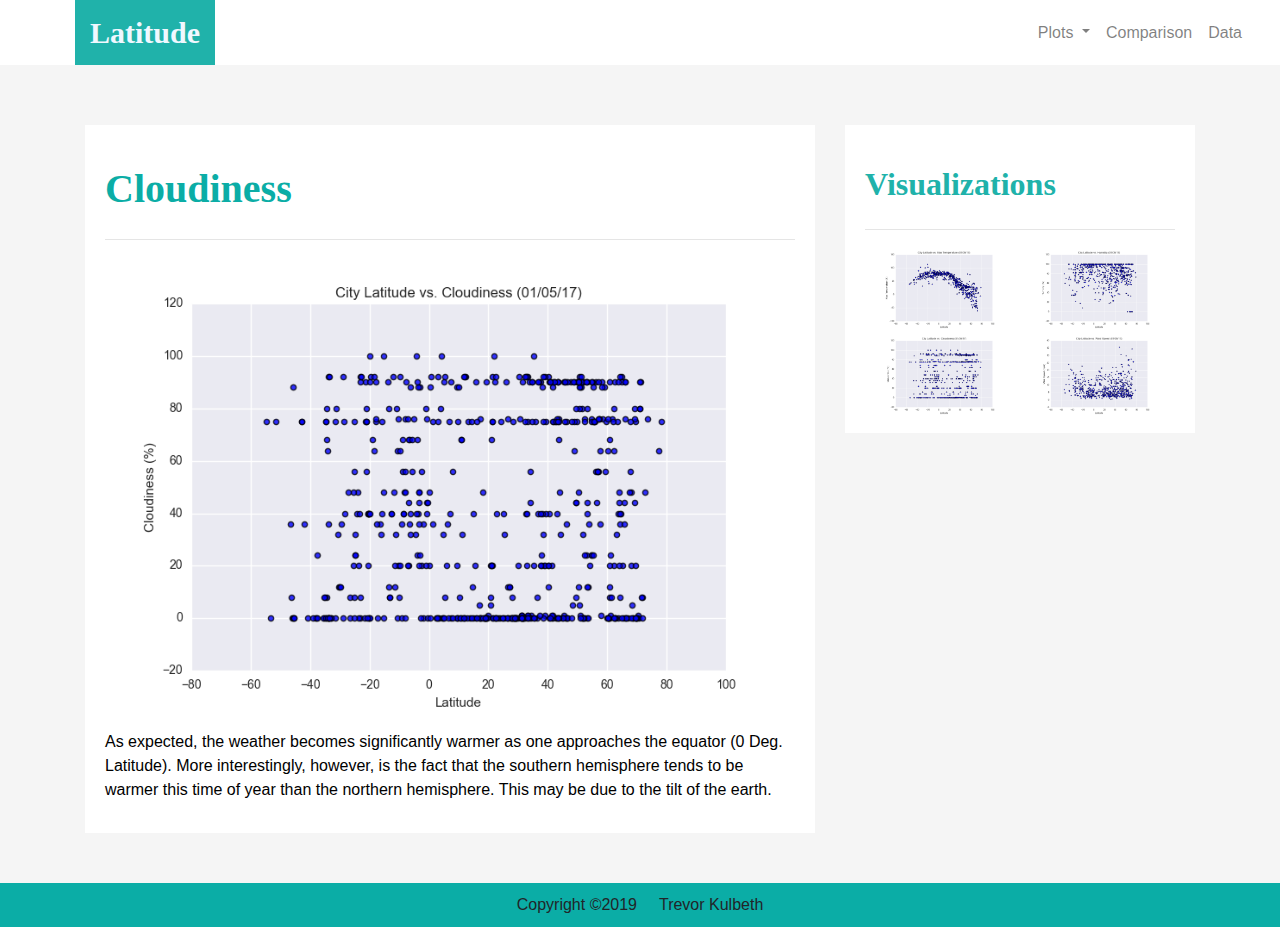
<file: vis_Cloudiness.html>
<!DOCTYPE html>
<html lang="en">

<head>
    <meta charset="UTF-8">
    <title>Bootstrap Visualization Dashboard</title>
    <link rel="stylesheet" href="https://stackpath.bootstrapcdn.com/bootstrap/4.3.1/css/bootstrap.min.css"
        integrity="sha384-ggOyR0iXCbMQv3Xipma34MD+dH/1fQ784/j6cY/iJTQUOhcWr7x9JvoRxT2MZw1T" crossorigin="anonymous">

    <script src="https://code.jquery.com/jquery-3.3.1.slim.min.js"
        integrity="sha384-q8i/X+965DzO0rT7abK41JStQIAqVgRVzpbzo5smXKp4YfRvH+8abtTE1Pi6jizo"
        crossorigin="anonymous"></script>
    <script src="https://cdnjs.cloudflare.com/ajax/libs/popper.js/1.14.7/umd/popper.min.js"
        integrity="sha384-UO2eT0CpHqdSJQ6hJty5KVphtPhzWj9WO1clHTMGa3JDZwrnQq4sF86dIHNDz0W1"
        crossorigin="anonymous"></script>
    <script src="https://stackpath.bootstrapcdn.com/bootstrap/4.3.1/js/bootstrap.min.js"
        integrity="sha384-JjSmVgyd0p3pXB1rRibZUAYoIIy6OrQ6VrjIEaFf/nJGzIxFDsf4x0xIM+B07jRM"
        crossorigin="anonymous"></script>

    <link rel="stylesheet" href="style.css">
</head>

<body>
    <nav class="navbar navbar-expand-lg navbar-light container">
        <a class="navbar-brand" href="index.html">Latitude</a>
        <button class="navbar-toggler" type="button" data-toggle="collapse" data-target="#navbarSupportedContent"
            aria-controls="navbarSupportedContent" aria-expanded="false" aria-label="Toggle navigation">
            <span class="navbar-toggler-icon"></span>
        </button>


        <div class="collapse navbar-collapse" id="navbarSupportedContent">
            <ul class="navbar-nav ml-auto">
                <li class="nav-item dropdown">
                    <a class="nav-link dropdown-toggle" href="index.html" id="navbarDropdown" role="button"
                        data-toggle="dropdown" aria-haspopup="true" aria-expanded="false">
                        Plots
                    </a>
                    <div class="dropdown-menu" aria-labelledby="navbarDropdown">
                        <a class="dropdown-item" href="vis_Max_Temp.html">Max Temperature</a>
                        <div class="dropdown-divider"></div>
                        <a class="dropdown-item" href="vis_Humidity.html">Humidity</a>
                        <div class="dropdown-divider"></div>
                        <a class="dropdown-item" href="vis_Cloudiness.html">Cloudiness</a>
                        <div class="dropdown-divider"></div>
                        <a class="dropdown-item" href="vis_Wind_Speed.html">Wind Speed</a>
                    </div>
                </li>
                <li class="nav-item">
                    <a class="nav-link" href="comparission.html">Comparison</a>
                </li>
                <li class="nav-item">
                    <a class="nav-link" href="data.html">Data</a>
                </li>
            </ul>
        </div>
    </nav>


    <div class="container">
        <div class="row">
            <div class="col-sm-8">
                <div class="box">
                    <h1 class="title">Cloudiness</h1>
                    <hr>
                    <img class="visfigure" src="images/Fig3.png" alt="Cloudiness Graph">
                    <p>As expected, the weather becomes significantly warmer as one approaches the equator (0 Deg.
                        Latitude). More interestingly, however, is the fact that the southern hemisphere tends to be
                        warmer this time of year than the northern hemisphere. This may be due to the tilt of the
                        earth.</p>
                </div>
            </div>
            <div class="col-sm-4">
                <div class="box">
                    <h2>Visualizations</h2>
                    <hr>
                    <div class="container">
                        <div class="row">
                            <div class="col-sm-6">
                                <a href="vis_Max_Temp.html"><img class="panel" src="images/Fig1.png"
                                        alt="Max Tempurature"></a>
                            </div>
                            <div class="col-sm-6">
                                <a href="vis_Humidity.html"><img class="panel" src="images/Fig2.png" alt="Humidity"></a>
                            </div>
                            <div class="col-sm-6">
                                <a href="vis_Cloudiness.html"><img class="panel" src="images/Fig3.png"
                                        alt="Cloudiness"></a>
                            </div>
                            <div class="col-sm-6">
                                <a href="vis_Wind_Speed.html"><img class="panel" src="images/Fig4.png"
                                        alt="Wind Speed"></a>
                            </div>
                        </div>
                    </div>
                </div>
            </div>
        </div>
    </div>
</body>

<footer>
    <div class="footer">Copyright &copy;2019 &nbsp;&nbsp;&nbsp; Trevor Kulbeth</div>
</footer>

</html>
</file>
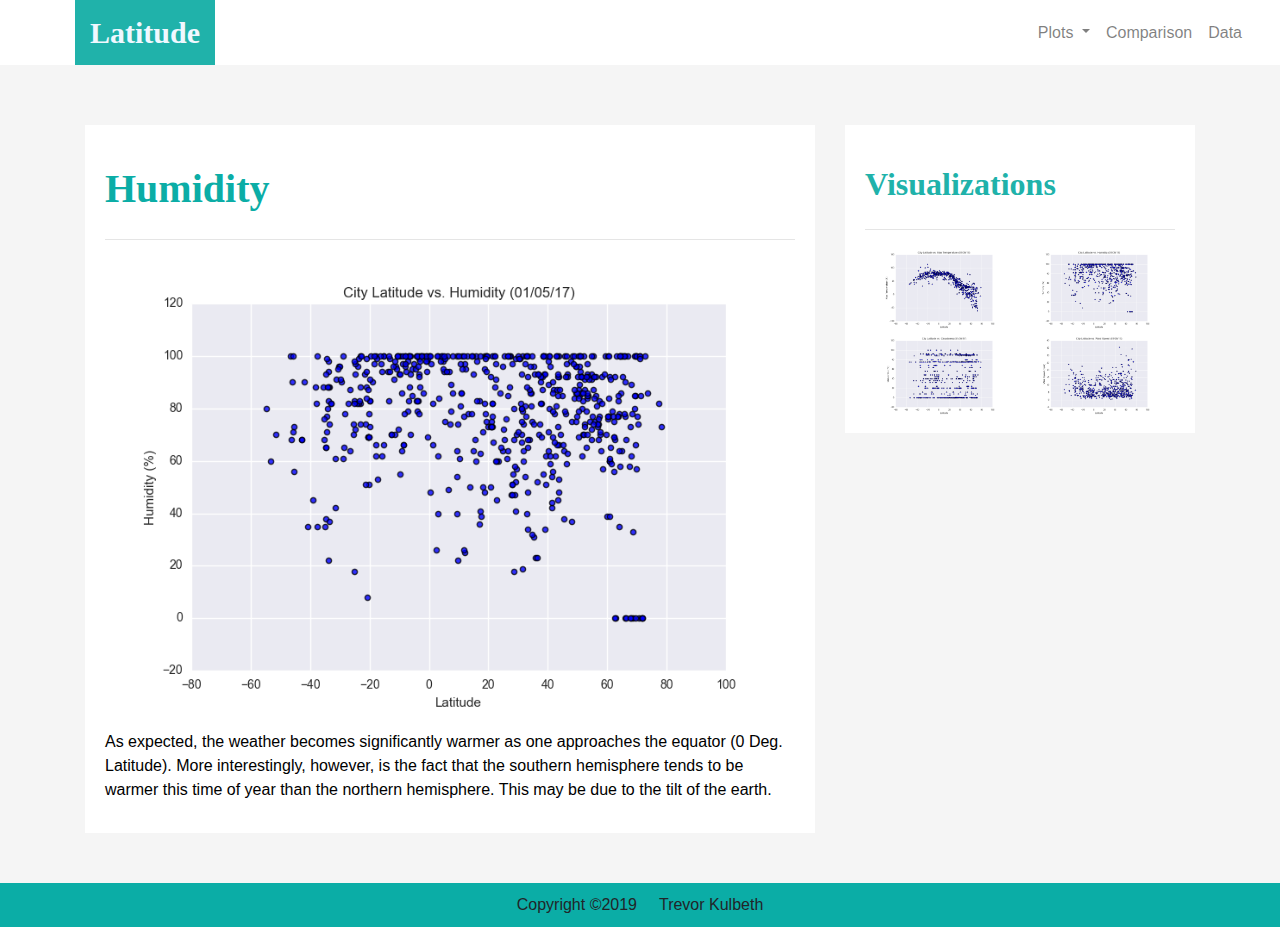
<file: vis_Humidity.html>
<!DOCTYPE html>
<html lang="en">

<head>
    <meta charset="UTF-8">
    <title>Bootstrap Visualization Dashboard</title>
    <link rel="stylesheet" href="https://stackpath.bootstrapcdn.com/bootstrap/4.3.1/css/bootstrap.min.css"
        integrity="sha384-ggOyR0iXCbMQv3Xipma34MD+dH/1fQ784/j6cY/iJTQUOhcWr7x9JvoRxT2MZw1T" crossorigin="anonymous">

    <script src="https://code.jquery.com/jquery-3.3.1.slim.min.js"
        integrity="sha384-q8i/X+965DzO0rT7abK41JStQIAqVgRVzpbzo5smXKp4YfRvH+8abtTE1Pi6jizo"
        crossorigin="anonymous"></script>
    <script src="https://cdnjs.cloudflare.com/ajax/libs/popper.js/1.14.7/umd/popper.min.js"
        integrity="sha384-UO2eT0CpHqdSJQ6hJty5KVphtPhzWj9WO1clHTMGa3JDZwrnQq4sF86dIHNDz0W1"
        crossorigin="anonymous"></script>
    <script src="https://stackpath.bootstrapcdn.com/bootstrap/4.3.1/js/bootstrap.min.js"
        integrity="sha384-JjSmVgyd0p3pXB1rRibZUAYoIIy6OrQ6VrjIEaFf/nJGzIxFDsf4x0xIM+B07jRM"
        crossorigin="anonymous"></script>

    <link rel="stylesheet" href="style.css">
</head>

<body>
    <nav class="navbar navbar-expand-lg navbar-light container">
        <a class="navbar-brand" href="index.html">Latitude</a>
        <button class="navbar-toggler" type="button" data-toggle="collapse" data-target="#navbarSupportedContent"
            aria-controls="navbarSupportedContent" aria-expanded="false" aria-label="Toggle navigation">
            <span class="navbar-toggler-icon"></span>
        </button>


        <div class="collapse navbar-collapse" id="navbarSupportedContent">
            <ul class="navbar-nav ml-auto">
                <li class="nav-item dropdown">
                    <a class="nav-link dropdown-toggle" href="index.html" id="navbarDropdown" role="button"
                        data-toggle="dropdown" aria-haspopup="true" aria-expanded="false">
                        Plots
                    </a>
                    <div class="dropdown-menu" aria-labelledby="navbarDropdown">
                        <a class="dropdown-item" href="vis_Max_Temp.html">Max Temperature</a>
                        <div class="dropdown-divider"></div>
                        <a class="dropdown-item" href="vis_Humidity.html">Humidity</a>
                        <div class="dropdown-divider"></div>
                        <a class="dropdown-item" href="vis_Cloudiness.html">Cloudiness</a>
                        <div class="dropdown-divider"></div>
                        <a class="dropdown-item" href="vis_Wind_Speed.html">Wind Speed</a>
                    </div>
                </li>
                <li class="nav-item">
                    <a class="nav-link" href="comparission.html">Comparison</a>
                </li>
                <li class="nav-item">
                    <a class="nav-link" href="data.html">Data</a>
                </li>
            </ul>
        </div>
    </nav>


    <div class="container">
        <div class="row">
            <div class="col-sm-8">
                <div class="box">
                    <h1 class="title">Humidity</h1>
                    <hr>
                    <img class="visfigure" src="images/Fig2.png" alt="Humidity Graph">
                    <p>As expected, the weather becomes significantly warmer as one approaches the equator (0 Deg.
                        Latitude). More interestingly, however, is the fact that the southern hemisphere tends to be
                        warmer this time of year than the northern hemisphere. This may be due to the tilt of the
                        earth.</p>
                </div>
            </div>
            <div class="col-sm-4">
                <div class="box">
                    <h2>Visualizations</h2>
                    <hr>
                    <div class="container">
                        <div class="row">
                            <div class="col-sm-6">
                                <a href="vis_Max_Temp.html"><img class="panel" src="images/Fig1.png"
                                        alt="Max Tempurature"></a>
                            </div>
                            <div class="col-sm-6">
                                <a href="vis_Humidity.html"><img class="panel" src="images/Fig2.png" alt="Humidity"></a>
                            </div>
                            <div class="col-sm-6">
                                <a href="vis_Cloudiness.html"><img class="panel" src="images/Fig3.png"
                                        alt="Cloudiness"></a>
                            </div>
                            <div class="col-sm-6">
                                <a href="vis_Wind_Speed.html"><img class="panel" src="images/Fig4.png"
                                        alt="Wind Speed"></a>
                            </div>
                        </div>
                    </div>
                </div>
            </div>
        </div>
    </div>
</body>

<footer>
    <div class="footer">Copyright &copy;2019 &nbsp;&nbsp;&nbsp; Trevor Kulbeth</div>
</footer>

</html>
</file>
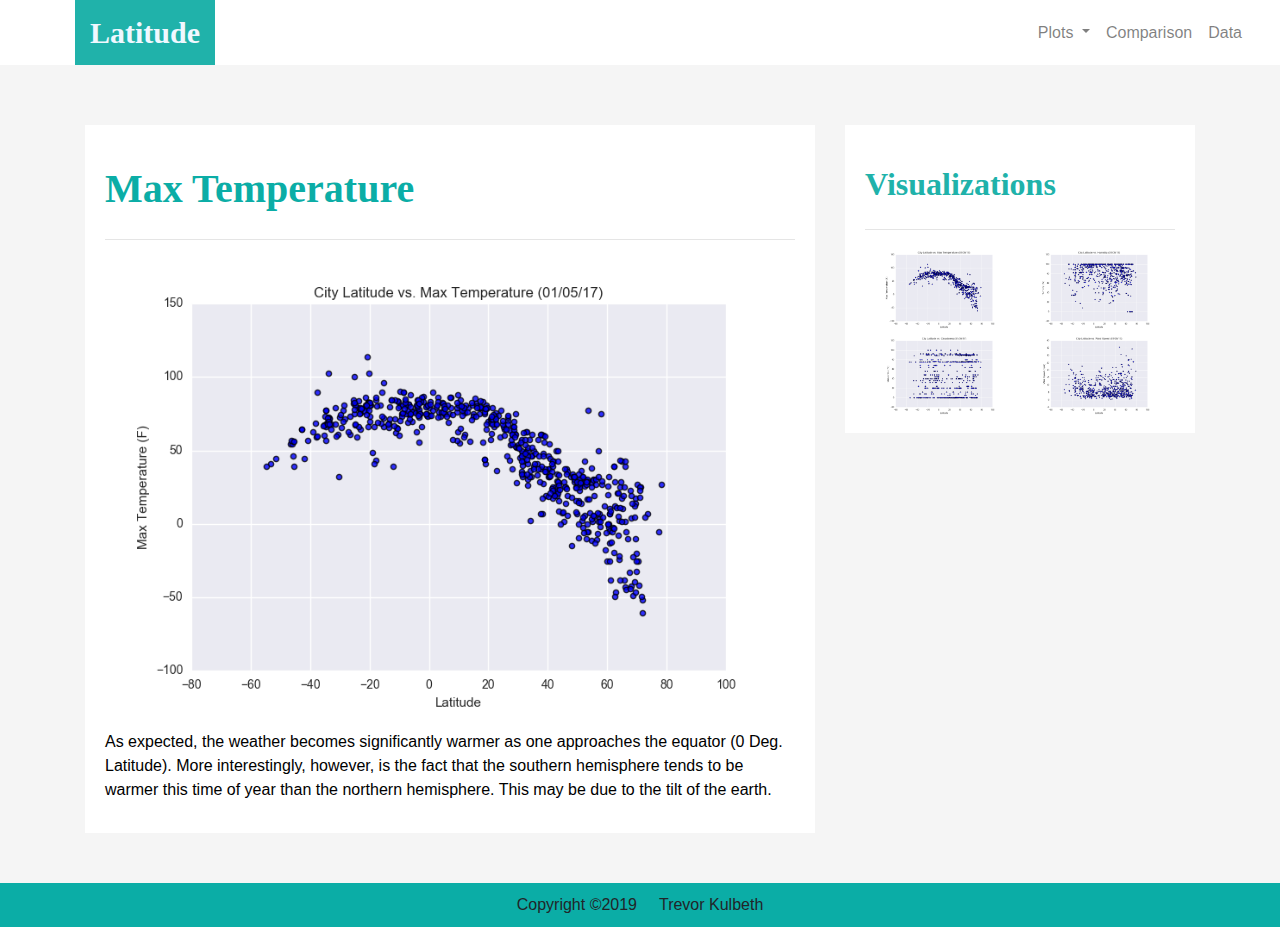
<file: vis_Max_Temp.html>
<!DOCTYPE html>
<html lang="en">

<head>
    <meta charset="UTF-8">
    <title>Bootstrap Visualization Dashboard</title>
    <link rel="stylesheet" href="https://stackpath.bootstrapcdn.com/bootstrap/4.3.1/css/bootstrap.min.css"
        integrity="sha384-ggOyR0iXCbMQv3Xipma34MD+dH/1fQ784/j6cY/iJTQUOhcWr7x9JvoRxT2MZw1T" crossorigin="anonymous">

    <script src="https://code.jquery.com/jquery-3.3.1.slim.min.js"
        integrity="sha384-q8i/X+965DzO0rT7abK41JStQIAqVgRVzpbzo5smXKp4YfRvH+8abtTE1Pi6jizo"
        crossorigin="anonymous"></script>
    <script src="https://cdnjs.cloudflare.com/ajax/libs/popper.js/1.14.7/umd/popper.min.js"
        integrity="sha384-UO2eT0CpHqdSJQ6hJty5KVphtPhzWj9WO1clHTMGa3JDZwrnQq4sF86dIHNDz0W1"
        crossorigin="anonymous"></script>
    <script src="https://stackpath.bootstrapcdn.com/bootstrap/4.3.1/js/bootstrap.min.js"
        integrity="sha384-JjSmVgyd0p3pXB1rRibZUAYoIIy6OrQ6VrjIEaFf/nJGzIxFDsf4x0xIM+B07jRM"
        crossorigin="anonymous"></script>

    <link rel="stylesheet" href="style.css">
</head>

<body>
    <nav class="navbar navbar-expand-lg navbar-light container">
        <a class="navbar-brand" href="index.html">Latitude</a>
        <button class="navbar-toggler" type="button" data-toggle="collapse" data-target="#navbarSupportedContent"
            aria-controls="navbarSupportedContent" aria-expanded="false" aria-label="Toggle navigation">
            <span class="navbar-toggler-icon"></span>
        </button>


        <div class="collapse navbar-collapse" id="navbarSupportedContent">
            <ul class="navbar-nav ml-auto">
                <li class="nav-item dropdown">
                    <a class="nav-link dropdown-toggle" href="index.html" id="navbarDropdown" role="button"
                        data-toggle="dropdown" aria-haspopup="true" aria-expanded="false">
                        Plots
                    </a>
                    <div class="dropdown-menu" aria-labelledby="navbarDropdown">
                        <a class="dropdown-item" href="vis_Max_Temp.html">Max Temperature</a>
                        <div class="dropdown-divider"></div>
                        <a class="dropdown-item" href="vis_Humidity.html">Humidity</a>
                        <div class="dropdown-divider"></div>
                        <a class="dropdown-item" href="vis_Cloudiness.html">Cloudiness</a>
                        <div class="dropdown-divider"></div>
                        <a class="dropdown-item" href="vis_Wind_Speed.html">Wind Speed</a>
                    </div>
                </li>
                <li class="nav-item">
                    <a class="nav-link" href="comparission.html">Comparison</a>
                </li>
                <li class="nav-item">
                    <a class="nav-link" href="data.html">Data</a>
                </li>
            </ul>
        </div>
    </nav>

    <div class="container">
        <div class="row">
            <div class="col-sm-8">
                <div class="box">
                    <h1 class="title">Max Temperature</h1>
                    <hr>
                    <img class="visfigure" src="images/Fig1.png" alt="Max Tempurature Graph">
                    <p>As expected, the weather becomes significantly warmer as one approaches the equator (0 Deg.
                        Latitude). More interestingly, however, is the fact that the southern hemisphere tends to be
                        warmer this time of year than the northern hemisphere. This may be due to the tilt of the
                        earth.</p>
                </div>
            </div>
            <div class="col-sm-4">
                <div class="box">
                    <h2>Visualizations</h2>
                    <hr>
                    <div class="container">
                        <div class="row">
                            <div class="col-sm-6">
                                <a href="vis_Max_Temp.html"><img class="panel" src="images/Fig1.png"
                                        alt="Max Tempurature"></a>
                            </div>
                            <div class="col-sm-6">
                                <a href="vis_Humidity.html"><img class="panel" src="images/Fig2.png" alt="Humidity"></a>
                            </div>
                            <div class="col-sm-6">
                                <a href="vis_Cloudiness.html"><img class="panel" src="images/Fig3.png"
                                        alt="Cloudiness"></a>
                            </div>
                            <div class="col-sm-6">
                                <a href="vis_Wind_Speed.html"><img class="panel" src="images/Fig4.png"
                                        alt="Wind Speed"></a>
                            </div>
                        </div>
                    </div>
                </div>
            </div>
        </div>
    </div>
</body>

<footer>
    <div class="footer">Copyright &copy;2019 &nbsp;&nbsp;&nbsp; Trevor Kulbeth</div>
</footer>

</html>
</file>
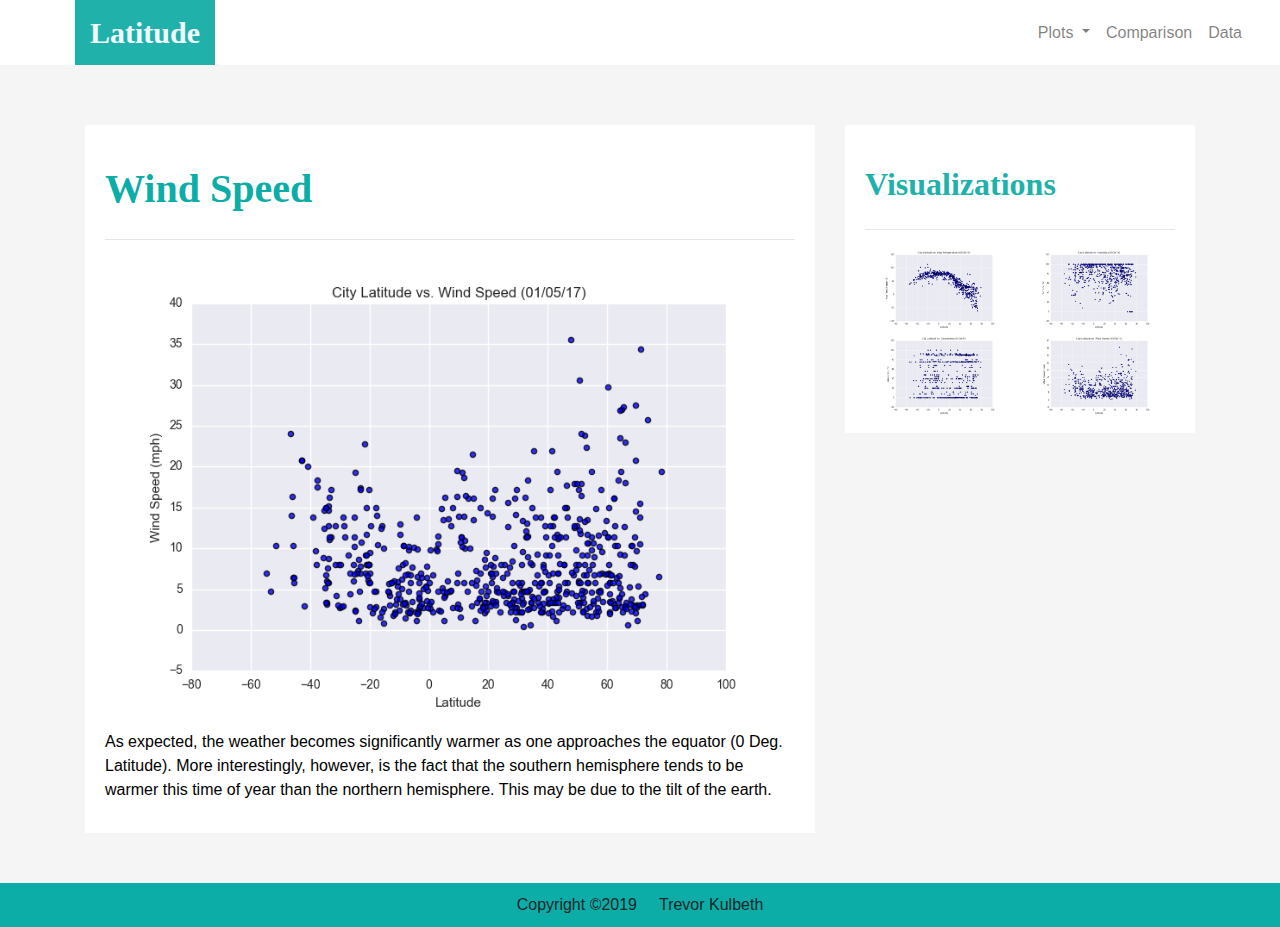
<file: vis_Wind_Speed.html>
<!DOCTYPE html>
<html lang="en">

<head>
    <meta charset="UTF-8">
    <title>Bootstrap Visualization Dashboard</title>
    <link rel="stylesheet" href="https://stackpath.bootstrapcdn.com/bootstrap/4.3.1/css/bootstrap.min.css"
        integrity="sha384-ggOyR0iXCbMQv3Xipma34MD+dH/1fQ784/j6cY/iJTQUOhcWr7x9JvoRxT2MZw1T" crossorigin="anonymous">

    <script src="https://code.jquery.com/jquery-3.3.1.slim.min.js"
        integrity="sha384-q8i/X+965DzO0rT7abK41JStQIAqVgRVzpbzo5smXKp4YfRvH+8abtTE1Pi6jizo"
        crossorigin="anonymous"></script>
    <script src="https://cdnjs.cloudflare.com/ajax/libs/popper.js/1.14.7/umd/popper.min.js"
        integrity="sha384-UO2eT0CpHqdSJQ6hJty5KVphtPhzWj9WO1clHTMGa3JDZwrnQq4sF86dIHNDz0W1"
        crossorigin="anonymous"></script>
    <script src="https://stackpath.bootstrapcdn.com/bootstrap/4.3.1/js/bootstrap.min.js"
        integrity="sha384-JjSmVgyd0p3pXB1rRibZUAYoIIy6OrQ6VrjIEaFf/nJGzIxFDsf4x0xIM+B07jRM"
        crossorigin="anonymous"></script>

    <link rel="stylesheet" href="style.css">
</head>

<body>
    <nav class="navbar navbar-expand-lg navbar-light container">
        <a class="navbar-brand" href="index.html">Latitude</a>
        <button class="navbar-toggler" type="button" data-toggle="collapse" data-target="#navbarSupportedContent"
            aria-controls="navbarSupportedContent" aria-expanded="false" aria-label="Toggle navigation">
            <span class="navbar-toggler-icon"></span>
        </button>


        <div class="collapse navbar-collapse" id="navbarSupportedContent">
            <ul class="navbar-nav ml-auto">
                <li class="nav-item dropdown">
                    <a class="nav-link dropdown-toggle" href="index.html" id="navbarDropdown" role="button"
                        data-toggle="dropdown" aria-haspopup="true" aria-expanded="false">
                        Plots
                    </a>
                    <div class="dropdown-menu" aria-labelledby="navbarDropdown">
                        <a class="dropdown-item" href="vis_Max_Temp.html">Max Temperature</a>
                        <div class="dropdown-divider"></div>
                        <a class="dropdown-item" href="vis_Humidity.html">Humidity</a>
                        <div class="dropdown-divider"></div>
                        <a class="dropdown-item" href="vis_Cloudiness.html">Cloudiness</a>
                        <div class="dropdown-divider"></div>
                        <a class="dropdown-item" href="vis_Wind_Speed.html">Wind Speed</a>
                    </div>
                </li>
                <li class="nav-item">
                    <a class="nav-link" href="comparission.html">Comparison</a>
                </li>
                <li class="nav-item">
                    <a class="nav-link" href="data.html">Data</a>
                </li>
            </ul>
        </div>
    </nav>


    <div class="container">
        <div class="row">
            <div class="col-sm-8">
                <div class="box">
                    <h1 class="title">Wind Speed</h1>
                    <hr>
                    <img class="visfigure" src="images/Fig4.png" alt="Max Tempurature Graph">
                    <p>As expected, the weather becomes significantly warmer as one approaches the equator (0 Deg.
                        Latitude). More interestingly, however, is the fact that the southern hemisphere tends to be
                        warmer this time of year than the northern hemisphere. This may be due to the tilt of the
                        earth.</p>
                </div>
            </div>
            <div class="col-sm-4">
                <div class="box">
                    <h2>Visualizations</h2>
                    <hr>
                    <div class="container">
                        <div class="row">
                            <div class="col-sm-6">
                                <a href="vis_Max_Temp.html"><img class="panel" src="images/Fig1.png"
                                        alt="Max Tempurature"></a>
                            </div>
                            <div class="col-sm-6">
                                <a href="vis_Humidity.html"><img class="panel" src="images/Fig2.png" alt="Humidity"></a>
                            </div>
                            <div class="col-sm-6">
                                <a href="vis_Cloudiness.html"><img class="panel" src="images/Fig3.png"
                                        alt="Cloudiness"></a>
                            </div>
                            <div class="col-sm-6">
                                <a href="vis_Wind_Speed.html"><img class="panel" src="images/Fig4.png"
                                        alt="Wind Speed"></a>
                            </div>
                        </div>
                    </div>
                </div>
            </div>
        </div>
    </div>
</body>

<footer>
    <div class="footer">Copyright &copy;2019 &nbsp;&nbsp;&nbsp; Trevor Kulbeth</div>
</footer>

</html>
</file>
<file: style.css>
/*
*This is my styles sheet
*/

.title {
    color: #0BADA6;  
    font-family: Georgia, 'Times New Roman', Times, serif;
    font-weight: bolder;  
}

body {
    background-color: whitesmoke;
}

.navbar {
    max-width: 100%;
    background-color: white;
    padding: 0%;
}

.navbar-light .navbar-brand {
    color: aliceblue;
    margin-left: 75px;
    font-family: Georgia, "Times New Roman", Times, serif;
    font-weight: bolder;
    font-size: 30px;
    background-color: lightseagreen;
    padding: 10px 15px;
}

.navbar-collapse {
    margin-right: 30px
}

h1 {
    color: lightseagreen;
    font-family: Georgia, "Times New Roman", Times, serif;
    font-weight: bold;
    padding-bottom: 10px;
    padding-top: 30px;
}

h2 {
    color: lightseagreen;
    font-family: Georgia, "Times New Roman", Times, serif;
    font-weight: bold;
    
    padding-bottom: 10px;
    padding-top: 30px;
}

.figure {
    float: left;
    height: 300px;
    width: 325px;
    padding: 10px;
}

.box {
    margin-top: 60px;
    padding:  10px 20px 15px;
    color: black;
    background-color: white;
    width: 100%;
}

img{
    width:100%;
    height:100%;
}

.active, .panel:hover{
    border-color:#0BADA6;
    border-style: solid; 
    
}
.vizualization{
    width:50% !important;
    height:50% !important;
}

.panel{
    height: 100%;
    width: 100%;
}

.visfigure{
    height: 100%;
    width: 100%;
}

.img-with-text {
    text-align: center;
    width: [width of img];
}

.img-with-text img {
    display: block;
    margin: 0 auto;
}

.header-fixed {
    width: 100%;
}

.header-fixed > thead,
.header-fixed > tbody,
.header-fixed > thead > tr,
.header-fixed > tbody > tr,
.header-fixed > thead > tr > th,
.header-fixed > tbody > tr > td {
    display: block;
}

.header-fixed > tbody > tr:after,
.header-fixed > thead > tr:after {
    content: ' ';
    display: block;
    visibility: hidden;
    clear: both;
}

.header-fixed > tbody {
    overflow-y: auto;
    height: 500px;
}

.header-fixed > tbody > tr > td {
    width: 10%;
    float: left;
    text-align: center;
}

.header-fixed > thead > tr > th {
    width: 10%;
    height: 70px;
    float: left;
    text-align: center;
}

/* table {
    overflow-x: auto;
} */

footer {
    text-align: center;
    margin-top: 50px;
    background-color: #0BADA6;
    padding: 10px 30px 10px 30px;
}

@media (max-width: 480px) {
    .col-sm-6 {
        width: 25%;
    }


  }
</file>
